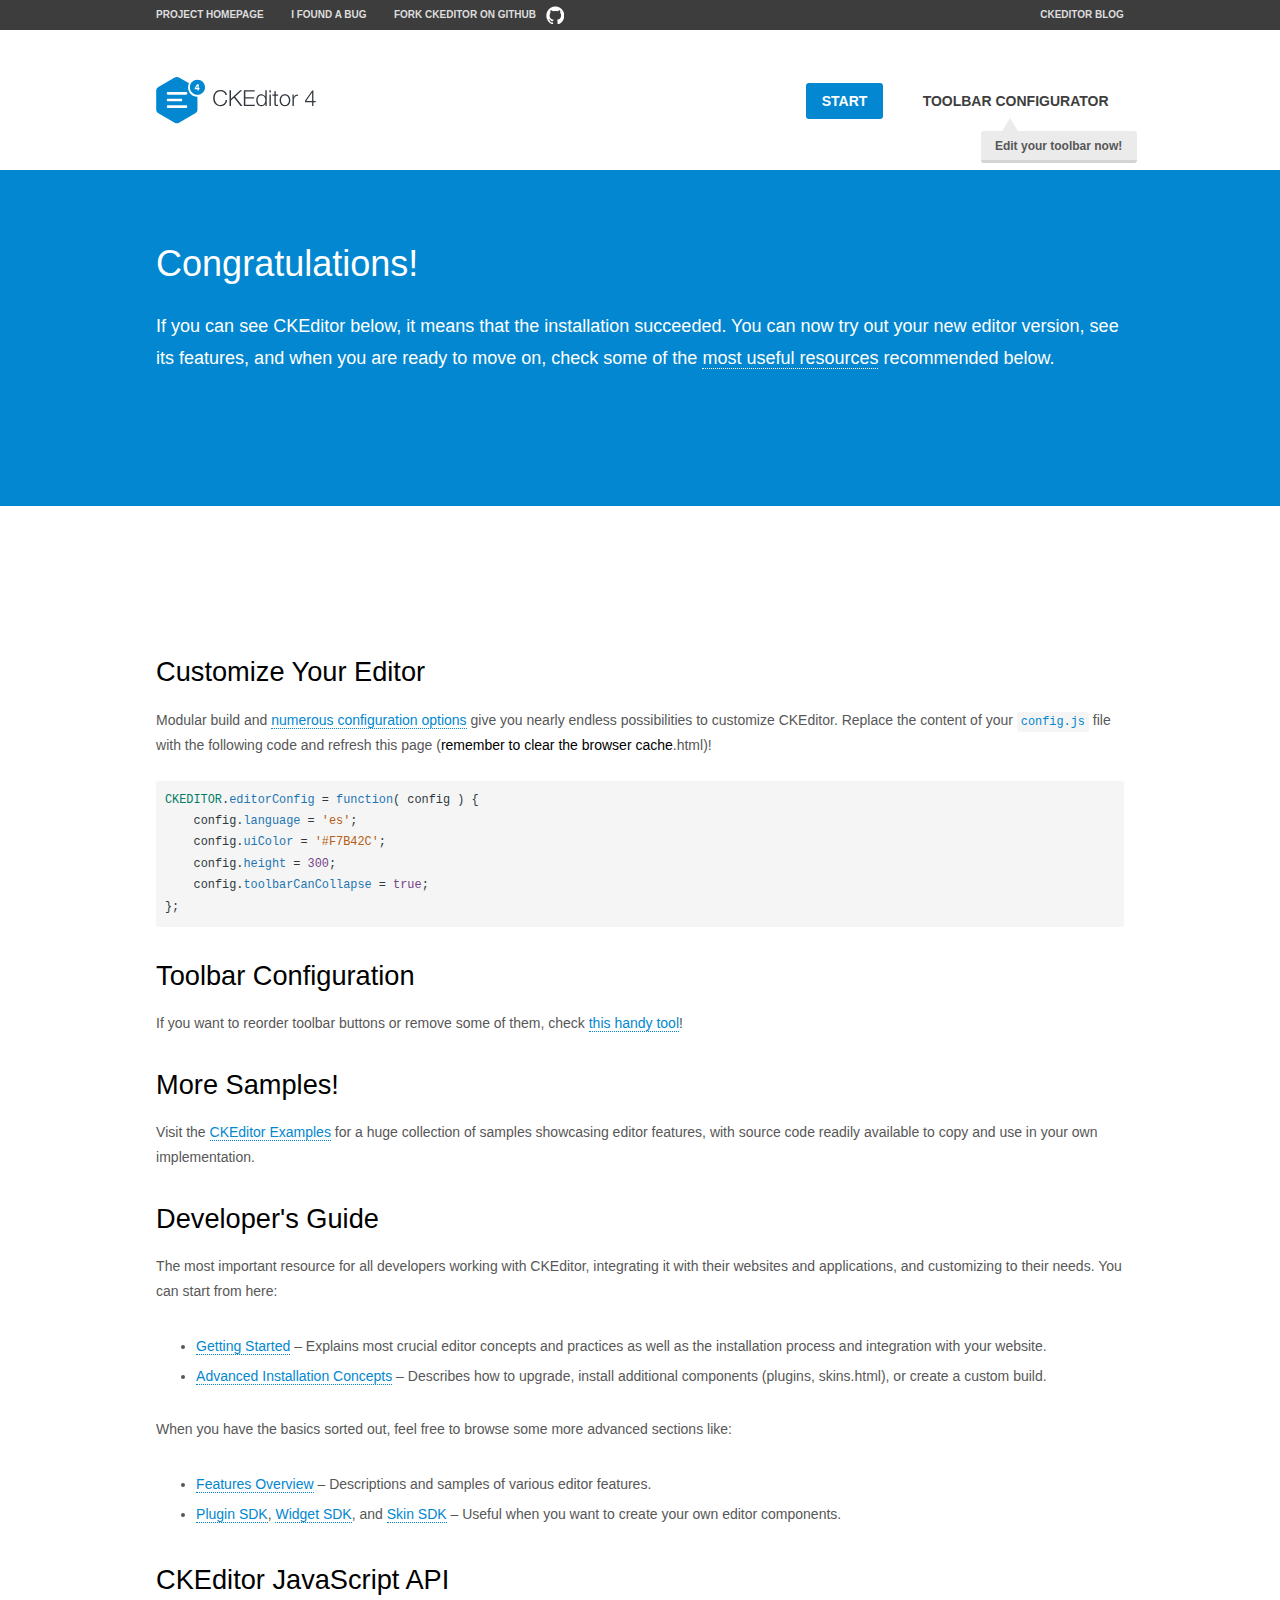
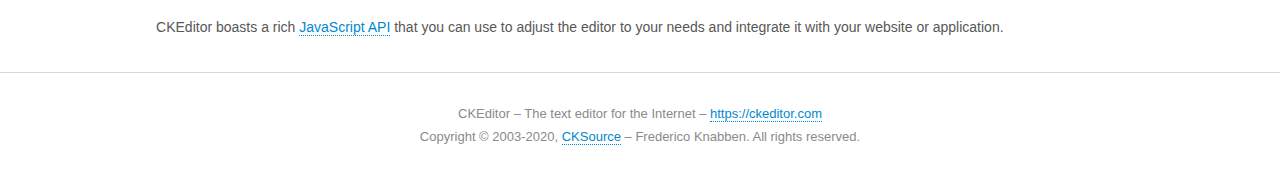
<file: ckeditor/samples/index.html>
<!DOCTYPE html>
<!--
Copyright (c) 2003-2020, CKSource - Frederico Knabben. All rights reserved.
For licensing, see LICENSE.md or https://ckeditor.com/legal/ckeditor-oss-license
-->
<html lang="en">
<head>
	<meta charset="utf-8">
	<title>CKEditor Sample</title>
	<script src="../ckeditor.js"></script>
	<script src="js/sample.js"></script>
	<link rel="stylesheet" href="css/samples.css">
	<link rel="stylesheet" href="toolbarconfigurator/lib/codemirror/neo.css">
	<meta name="viewport" content="width=device-width,initial-scale=1">
	<meta name="description" content="Try the latest sample of CKEditor 4 and learn more about customizing your WYSIWYG editor with endless possibilities.">
</head>
<body id="main">

<nav class="navigation-a">
	<div class="grid-container">
		<ul class="navigation-a-left grid-width-70">
			<li><a href="https://ckeditor.com/ckeditor-4/">Project Homepage</a></li>
			<li><a href="https://github.com/ckeditor/ckeditor4/issues">I found a bug</a></li>
			<li><a href="https://github.com/ckeditor/ckeditor4" class="icon-pos-right icon-navigation-a-github">Fork CKEditor on GitHub</a></li>
		</ul>
		<ul class="navigation-a-right grid-width-30">
			<li><a href="https://ckeditor.com/blog/">CKEditor Blog</a></li>
		</ul>
	</div>
</nav>

<header class="header-a">
	<div class="grid-container">
		<h1 class="header-a-logo grid-width-30">
			<a href="index.html"><img src="img/logo.svg" onerror="this.src='img/logo.png'; this.onerror=null;" alt="CKEditor Sample"></a>
		</h1>

		<nav class="navigation-b grid-width-70">
			<ul>
				<li><a href="index.html" class="button-a button-a-background">Start</a></li>
				<li><a href="toolbarconfigurator/index.html" class="button-a">Toolbar configurator <span class="balloon-a balloon-a-nw">Edit your toolbar now!</span></a></li>
			</ul>
		</nav>
	</div>
</header>

<main>
	<div class="adjoined-top">
		<div class="grid-container">
			<div class="content grid-width-100">
				<h1>Congratulations!</h1>
				<p>
					If you can see CKEditor below, it means that the installation succeeded.
					You can now try out your new editor version, see its features, and when you are ready to move on, check some of the <a href="#sample-customize">most useful resources</a> recommended below.
				</p>
			</div>
		</div>
	</div>
	<div class="adjoined-bottom">
		<div class="grid-container">
			<div class="grid-width-100">
				<div id="editor">
					<h1>Hello world!</h1>
					<p>I'm an instance of <a href="https://ckeditor.com">CKEditor</a>.</p>
				</div>
			</div>
		</div>
	</div>

	<div class="grid-container">
		<div class="content grid-width-100">
			<section id="sample-customize">
				<h2>Customize Your Editor</h2>
				<p>Modular build and <a href="https://ckeditor.com/docs/ckeditor4/latest/guide/dev_configuration.html">numerous configuration options</a> give you nearly endless possibilities to customize CKEditor. Replace the content of your <code><a href="../config.js">config.js</a></code> file with the following code and refresh this page (<strong>remember to clear the browser cache</strong>.html)!</p>
		<pre class="cm-s-neo CodeMirror"><code><span style="padding-right: 0.1px;"><span class="cm-variable">CKEDITOR</span>.<span class="cm-property">editorConfig</span> <span class="cm-operator">=</span> <span class="cm-keyword">function</span>( <span class="cm-def">config</span> ) {</span>
<span style="padding-right: 0.1px;"><span class="cm-tab">	</span><span class="cm-variable-2">config</span>.<span class="cm-property">language</span> <span class="cm-operator">=</span> <span class="cm-string">'es'</span>;</span>
<span style="padding-right: 0.1px;"><span class="cm-tab">	</span><span class="cm-variable-2">config</span>.<span class="cm-property">uiColor</span> <span class="cm-operator">=</span> <span class="cm-string">'#F7B42C'</span>;</span>
<span style="padding-right: 0.1px;"><span class="cm-tab">	</span><span class="cm-variable-2">config</span>.<span class="cm-property">height</span> <span class="cm-operator">=</span> <span class="cm-number">300</span>;</span>
<span style="padding-right: 0.1px;"><span class="cm-tab">	</span><span class="cm-variable-2">config</span>.<span class="cm-property">toolbarCanCollapse</span> <span class="cm-operator">=</span> <span class="cm-atom">true</span>;</span>
<span style="padding-right: 0.1px;">};</span></code></pre>
			</section>

			<section>
				<h2>Toolbar Configuration</h2>
				<p>If you want to reorder toolbar buttons or remove some of them, check <a href="toolbarconfigurator/index.html">this handy tool</a>!</p>
			</section>

			<section>
				<h2>More Samples!</h2>
				<p>Visit the <a href="https://ckeditor.com/docs/ckeditor4/latest/examples/index.html">CKEditor Examples</a> for a huge collection of samples showcasing editor features, with source code readily available to copy and use in your own implementation.</p>
			</section>

			<section>
				<h2>Developer's Guide</h2>
				<p>The most important resource for all developers working with CKEditor, integrating it with their websites and applications, and customizing to their needs. You can start from here:</p>
				<ul>
					<li><a href="https://ckeditor.com/docs/ckeditor4/latest/guide/dev_installation.html">Getting Started</a> &ndash; Explains most crucial editor concepts and practices as well as the installation process and integration with your website.</li>
					<li><a href="https://ckeditor.com/docs/ckeditor4/latest/guide/dev_advanced_installation.html">Advanced Installation Concepts</a> &ndash; Describes how to upgrade, install additional components (plugins, skins.html), or create a custom build.</li>
				</ul>
					<p>When you have the basics sorted out, feel free to browse some more advanced sections like:</p>
				<ul>
					<li><a href="https://ckeditor.com/docs/ckeditor4/latest/features/index.html">Features Overview</a> &ndash; Descriptions and samples of various editor features.</li>
					<li><a href="https://ckeditor.com/docs/ckeditor4/latest/guide/plugin_sdk_intro.html">Plugin SDK</a>, <a href="https://ckeditor.com/docs/ckeditor4/latest/guide/widget_sdk_intro.html">Widget SDK</a>, and <a href="https://ckeditor.com/docs/ckeditor4/latest/guide/skin_sdk_intro.html">Skin SDK</a> &ndash; Useful when you want to create your own editor components.</li>
				</ul>
			</section>

			<section>
				<h2>CKEditor JavaScript API</h2>
				<p>CKEditor boasts a rich <a href="https://ckeditor.com/docs/ckeditor4/latest/api/index.html">JavaScript API</a> that you can use to adjust the editor to your needs and integrate it with your website or application.</p>
			</section>
		</div>
	</div>
</main>

<footer class="footer-a grid-container">
	<div class="grid-container">
		<p class="grid-width-100">
			CKEditor &ndash; The text editor for the Internet &ndash; <a class="samples" href="https://ckeditor.com/">https://ckeditor.com</a>
		</p>
		<p class="grid-width-100" id="copy">
			Copyright &copy; 2003-2020, <a class="samples" href="https://cksource.com/">CKSource</a> &ndash; Frederico Knabben. All rights reserved.
		</p>
	</div>
</footer>
<script>
	initSample();
</script>

</body>
</html>
</file>
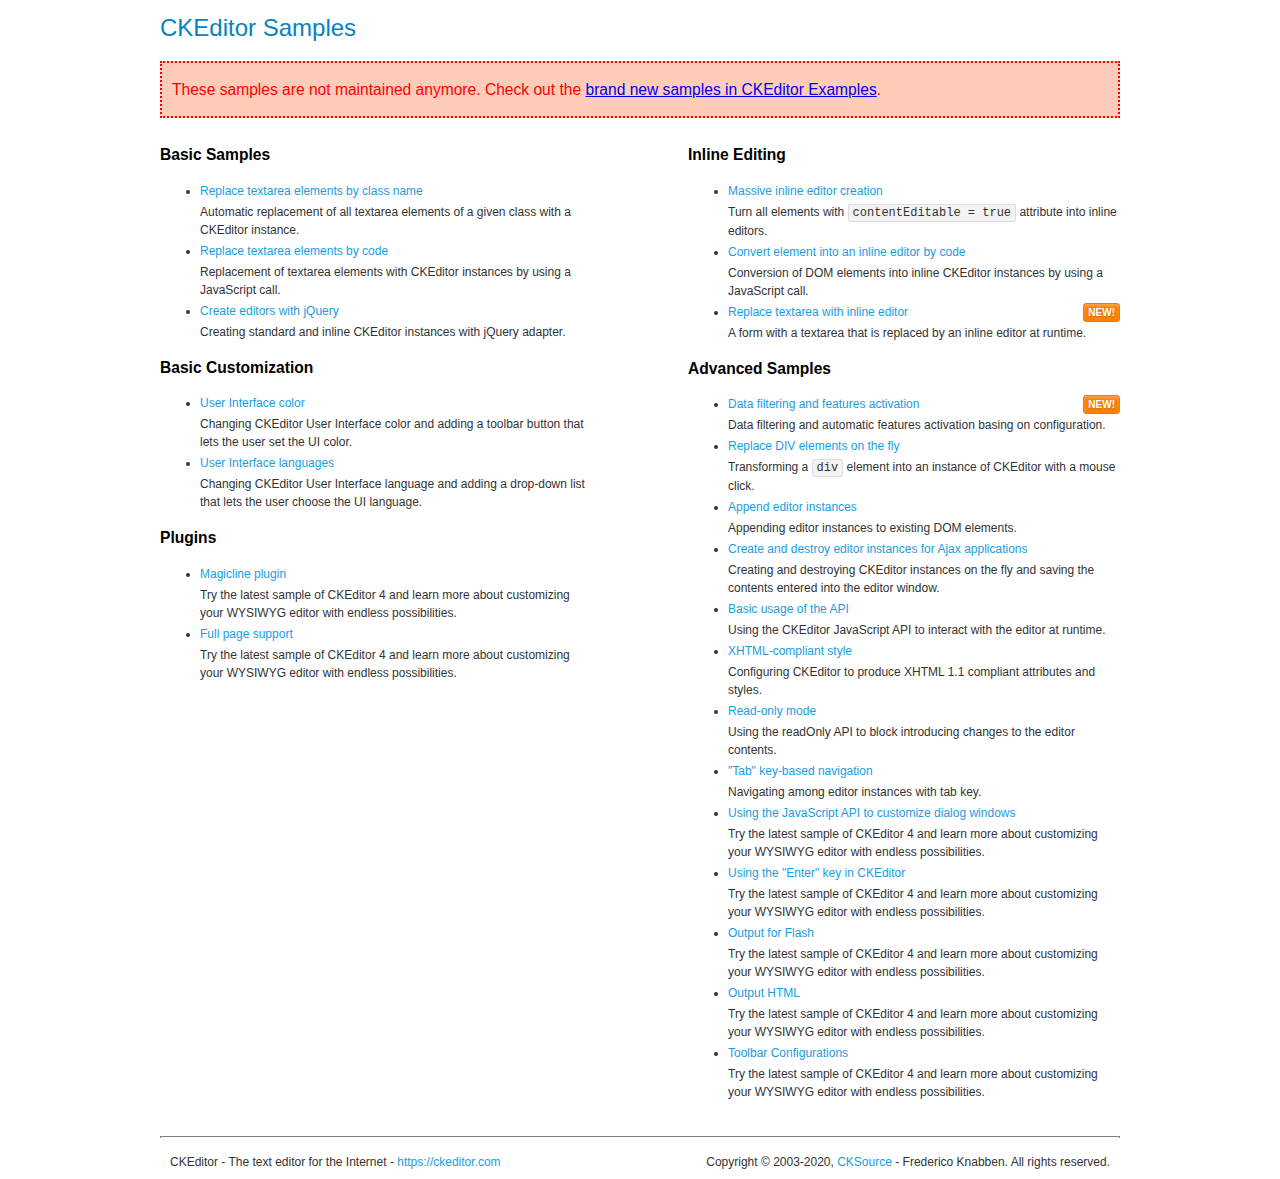
<file: ckeditor/samples/old/index.html>
<!DOCTYPE html>
<!--
Copyright (c) 2003-2020, CKSource - Frederico Knabben. All rights reserved.
For licensing, see LICENSE.md or https://ckeditor.com/legal/ckeditor-oss-license
-->
<html lang="en">
<head>
	<meta charset="utf-8">
	<title>CKEditor Samples</title>
	<link rel="stylesheet" href="sample.css">
	<meta name="description" content="Try the latest sample of CKEditor 4 and learn more about customizing your WYSIWYG editor with endless possibilities.">
</head>
<body>
	<h1 class="samples">
		CKEditor Samples
	</h1>
	<div class="warning deprecated">
		These samples are not maintained anymore. Check out the <a href="https://ckeditor.com/docs/ckeditor4/latest/examples/index.html">brand new samples in CKEditor Examples</a>.
	</div>
	<div class="twoColumns">
		<div class="twoColumnsLeft">
			<h2 class="samples">
				Basic Samples
			</h2>
			<dl class="samples">
				<dt><a class="samples" href="replacebyclass.html">Replace textarea elements by class name</a></dt>
				<dd>Automatic replacement of all textarea elements of a given class with a CKEditor instance.</dd>

				<dt><a class="samples" href="replacebycode.html">Replace textarea elements by code</a></dt>
				<dd>Replacement of textarea elements with CKEditor instances by using a JavaScript call.</dd>

				<dt><a class="samples" href="jquery.html">Create editors with jQuery</a></dt>
				<dd>Creating standard and inline CKEditor instances with jQuery adapter.</dd>
			</dl>

			<h2 class="samples">
				Basic Customization
			</h2>
			<dl class="samples">
				<dt><a class="samples" href="uicolor.html">User Interface color</a></dt>
				<dd>Changing CKEditor User Interface color and adding a toolbar button that lets the user set the UI color.</dd>

				<dt><a class="samples" href="uilanguages.html">User Interface languages</a></dt>
				<dd>Changing CKEditor User Interface language and adding a drop-down list that lets the user choose the UI language.</dd>
			</dl>


			<h2 class="samples">Plugins</h2>
<dl class="samples">
<dt><a class="samples" href="magicline/magicline.html">Magicline plugin</a></dt>
<dd>Try the latest sample of CKEditor 4 and learn more about customizing your WYSIWYG editor with endless possibilities.</dd>

<dt><a class="samples" href="wysiwygarea/fullpage.html">Full page support</a></dt>
<dd>Try the latest sample of CKEditor 4 and learn more about customizing your WYSIWYG editor with endless possibilities.</dd>
</dl>
		</div>
		<div class="twoColumnsRight">
			<h2 class="samples">
				Inline Editing
			</h2>
			<dl class="samples">
				<dt><a class="samples" href="inlineall.html">Massive inline editor creation</a></dt>
				<dd>Turn all elements with <code>contentEditable = true</code> attribute into inline editors.</dd>

				<dt><a class="samples" href="inlinebycode.html">Convert element into an inline editor by code</a></dt>
				<dd>Conversion of DOM elements into inline CKEditor instances by using a JavaScript call.</dd>

				<dt><a class="samples" href="inlinetextarea.html">Replace textarea with inline editor</a> <span class="new">New!</span></dt>
				<dd>A form with a textarea that is replaced by an inline editor at runtime.</dd>

				
			</dl>

			<h2 class="samples">
				Advanced Samples
			</h2>
			<dl class="samples">
				<dt><a class="samples" href="datafiltering.html">Data filtering and features activation</a> <span class="new">New!</span></dt>
				<dd>Data filtering and automatic features activation basing on configuration.</dd>

				<dt><a class="samples" href="divreplace.html">Replace DIV elements on the fly</a></dt>
				<dd>Transforming a <code>div</code> element into an instance of CKEditor with a mouse click.</dd>

				<dt><a class="samples" href="appendto.html">Append editor instances</a></dt>
				<dd>Appending editor instances to existing DOM elements.</dd>

				<dt><a class="samples" href="ajax.html">Create and destroy editor instances for Ajax applications</a></dt>
				<dd>Creating and destroying CKEditor instances on the fly and saving the contents entered into the editor window.</dd>

				<dt><a class="samples" href="api.html">Basic usage of the API</a></dt>
				<dd>Using the CKEditor JavaScript API to interact with the editor at runtime.</dd>

				<dt><a class="samples" href="xhtmlstyle.html">XHTML-compliant style</a></dt>
				<dd>Configuring CKEditor to produce XHTML 1.1 compliant attributes and styles.</dd>

				<dt><a class="samples" href="readonly.html">Read-only mode</a></dt>
				<dd>Using the readOnly API to block introducing changes to the editor contents.</dd>

				<dt><a class="samples" href="tabindex.html">"Tab" key-based navigation</a></dt>
				<dd>Navigating among editor instances with tab key.</dd>


				
<dt><a class="samples" href="dialog/dialog.html">Using the JavaScript API to customize dialog windows</a></dt>
<dd>Try the latest sample of CKEditor 4 and learn more about customizing your WYSIWYG editor with endless possibilities.</dd>

<dt><a class="samples" href="enterkey/enterkey.html">Using the &quot;Enter&quot; key in CKEditor</a></dt>
<dd>Try the latest sample of CKEditor 4 and learn more about customizing your WYSIWYG editor with endless possibilities.</dd>

<dt><a class="samples" href="htmlwriter/outputforflash.html">Output for Flash</a></dt>
<dd>Try the latest sample of CKEditor 4 and learn more about customizing your WYSIWYG editor with endless possibilities.</dd>

<dt><a class="samples" href="htmlwriter/outputhtml.html">Output HTML</a></dt>
<dd>Try the latest sample of CKEditor 4 and learn more about customizing your WYSIWYG editor with endless possibilities.</dd>

<dt><a class="samples" href="toolbar/toolbar.html">Toolbar Configurations</a></dt>
<dd>Try the latest sample of CKEditor 4 and learn more about customizing your WYSIWYG editor with endless possibilities.</dd>

			</dl>
		</div>
	</div>
	<div id="footer">
		<hr>
		<p>
			CKEditor - The text editor for the Internet - <a class="samples" href="https://ckeditor.com/">https://ckeditor.com</a>
		</p>
		<p id="copy">
			Copyright &copy; 2003-2020, <a class="samples" href="https://cksource.com/">CKSource</a> - Frederico Knabben. All rights reserved.
		</p>
	</div>
</body>
</html>
</file>
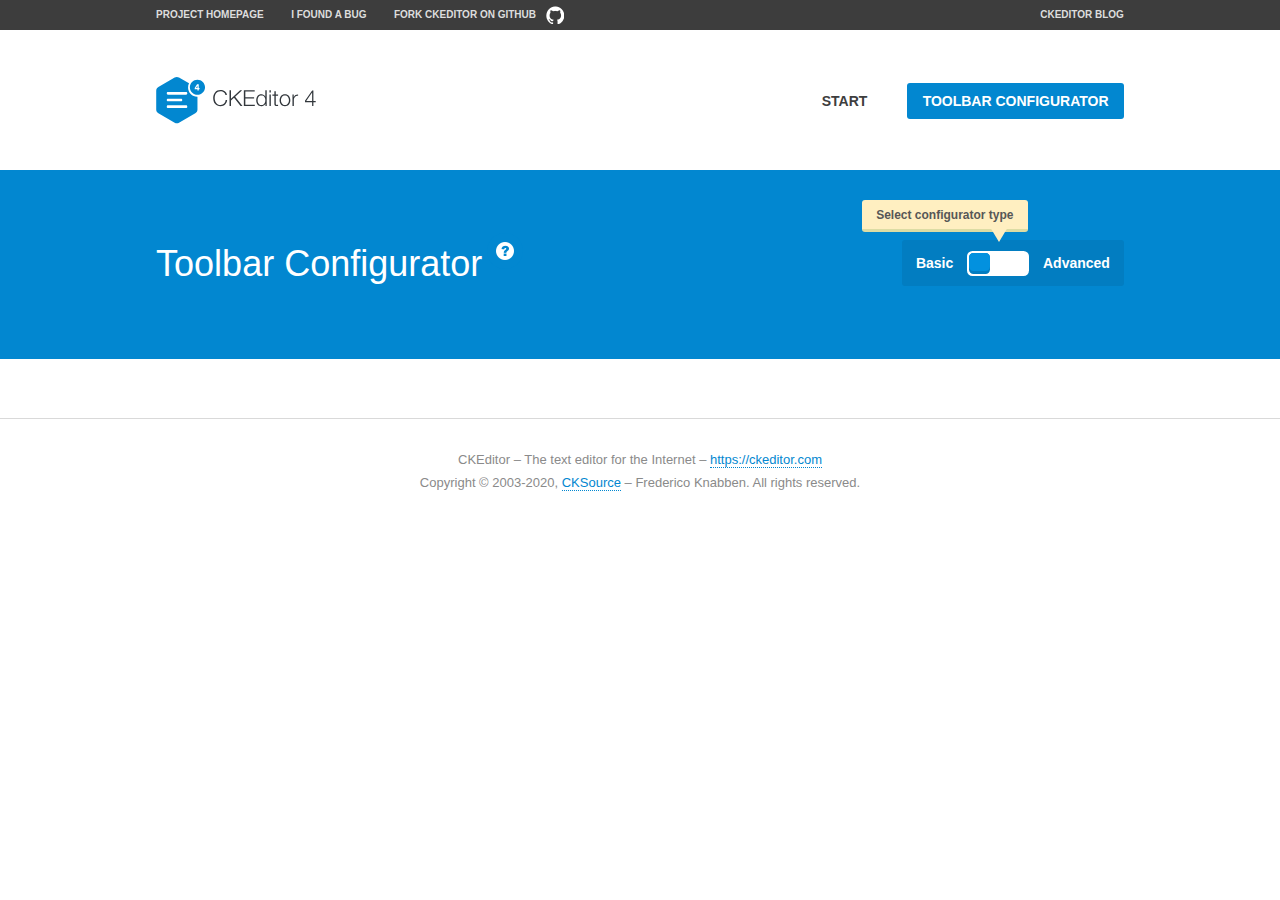
<file: ckeditor/samples/toolbarconfigurator/index.html>
<!DOCTYPE html>
<!--
Copyright (c) 2003-2020, CKSource - Frederico Knabben. All rights reserved.
For licensing, see LICENSE.md or https://ckeditor.com/legal/ckeditor-oss-license
-->
<!--[if IE 8]><html class="ie8"><![endif]-->
<!--[if gt IE 8]><html><![endif]-->
<!--[if !IE]><!--><html lang="en"><!--<![endif]-->
<head>
	<meta charset="utf-8">
	<title>Toolbar Configurator</title>
	<script src="../../ckeditor.js"></script>
	<script>
		if ( CKEDITOR.env.ie && CKEDITOR.env.version < 9 )
			CKEDITOR.tools.enableHtml5Elements( document );
	</script>
	<link rel="stylesheet" href="lib/codemirror/codemirror.css">
	<link rel="stylesheet" href="lib/codemirror/show-hint.css">
	<link rel="stylesheet" href="lib/codemirror/neo.css">
	<link rel="stylesheet" href="css/fontello.css">
	<link rel="stylesheet" href="../css/samples.css">
	<meta name="description" content="Try the latest sample of CKEditor 4 and learn more about customizing your WYSIWYG editor with endless possibilities.">
</head>
<body id="toolbar">

<nav class="navigation-a">
	<div class="grid-container">
		<ul class="navigation-a-left grid-width-70">
			<li><a href="https://ckeditor.com/ckeditor-4/">Project Homepage</a></li>
			<li><a href="https://github.com/ckeditor/ckeditor4/issues">I found a bug</a></li>
			<li><a href="https://github.com/ckeditor/ckeditor4" class="icon-pos-right icon-navigation-a-github">Fork CKEditor on GitHub</a></li>
		</ul>
		<ul class="navigation-a-right grid-width-30">
			<li><a href="https://ckeditor.com/blog/">CKEditor Blog</a></li>
		</ul>
	</div>
</nav>

<header class="header-a">
	<div class="grid-container">
		<h1 class="header-a-logo grid-width-30">
			<a href="../index.html"><img src="../img/logo.svg" onerror="this.src='../img/logo.png'; this.onerror=null;" alt="CKEditor Logo"></a>
		</h1>
		<nav class="navigation-b grid-width-70">
			<ul>
				<li><a href="../index.html"  class="button-a">Start</a></li>
				<li><a href="index.html"  class="button-a button-a-background">Toolbar configurator</a></li>
			</ul>
		</nav>
	</div>
</header>

<main>
	<div class="adjoined-top">
		<div class="grid-container">
			<div class="content grid-width-100">
				<div class="grid-container-nested">
					<h1 class="grid-width-60">
						Toolbar Configurator
						<a href="#help-content" type="button" title="Configurator help" id="help" class="button-a button-a-background button-a-no-text icon-pos-left icon-question-mark">Help</a>
					</h1>

					<div class="grid-width-40 grid-switch-magic">
						<div class="switch">
							<span class="balloon-a balloon-a-se">Select configurator type</span>
							<input type="radio" name="radio" data-num="1" id="radio-basic" />
							<input type="radio" name="radio" data-num="2" id="radio-advanced" />
							<label data-for="1" for="radio-basic">Basic</label>
							<span class="switch-inner">
								<span class="handler"></span>
							</span>
							<label data-for="2" for="radio-advanced">Advanced</label>
						</div>
					</div>
				</div>
			</div>
		</div>
	</div>
	<div class="adjoined-bottom">
		<div class="grid-container">
			<div class="grid-width-100">
				<div class="editors-container">
					<div id="editor-basic"></div>
					<div id="editor-advanced"></div>
				</div>
			</div>
		</div>
	</div>

	<div class="grid-container configurator">
		<div class="content grid-width-100">
			<div class="configurator">
				<div>
					<div id="toolbarModifierWrapper"></div>
				</div>
			</div>
		</div>
	</div>

	<div id="help-content">
		<div class="grid-container">
			<div class="grid-width-100">
				<h2>What Am I Doing Here?</h2>

				<div class="grid-container grid-container-nested">
					<div class="basic">
						<div class="grid-width-50">
							<p>Arrange <a href="https://ckeditor.com/docs/ckeditor4/latest/api/CKEDITOR_config.html#cfg-toolbarGroups">toolbar groups</a>, toggle <a href="https://ckeditor.com/docs/ckeditor4/latest/api/CKEDITOR_config.html#cfg-removeButtons">button visibility</a> according to your needs and get your toolbar configuration.</p>
							<p>You can replace the content of the <a href="../../config.js"><code>config.js</code></a> file with the generated configuration. If you already set some configuration options you will need to merge both configurations.</p>
						</div>
						<div class="grid-width-50">
							<p>Read more about different ways of <a href="https://ckeditor.com/docs/ckeditor4/latest/guide/dev_configuration.html">setting configuration</a> and do not forget about <strong>clearing browser cache</strong>.</p>
							<p>Arranging toolbar groups is the recommended way of configuring the toolbar, but if you need more freedom you can use the <a href="#advanced">advanced configurator</a>.</p>
						</div>
					</div>
					<div class="advanced" style="display: none;">
						<div class="grid-width-50">
							<p>With this code editor you can edit your <a href="https://ckeditor.com/docs/ckeditor4/latest/api/CKEDITOR_config.html#cfg-toolbar">toolbar configuration</a> live.</p>
							<p>You can replace the content of the <a href="../../config.js"><code>config.js</code></a> file with the generated configuration. If you already set some configuration options you will need to merge both configurations.</p>
						</div>
						<div class="grid-width-50">
							<p>Read more about different ways of <a href="https://ckeditor.com/docs/ckeditor4/latest/guide/dev_configuration.html">setting configuration</a> and do not forget about <strong>clearing browser cache</strong>.</p>
						</div>
					</div>
				</div>

				<p class="grid-container grid-container-nested">
					<button type="button" class="help-content-close grid-width-100 button-a button-a-background">Got it. Let's play!</button>
				</p>
			</div>
		</div>
	</div>
</main>

<footer class="footer-a grid-container">
	<p class="grid-width-100">
		CKEditor &ndash; The text editor for the Internet &ndash; <a class="samples" href="https://ckeditor.com/">https://ckeditor.com</a>
	</p>
	<p class="grid-width-100" id="copy">
		Copyright &copy; 2003-2020, <a class="samples" href="https://cksource.com/">CKSource</a> &ndash; Frederico Knabben. All rights reserved.
	</p>
</footer>

<script src="lib/codemirror/codemirror.js"></script>
<script src="lib/codemirror/javascript.js"></script>
<script src="lib/codemirror/show-hint.js"></script>

<script src="js/fulltoolbareditor.js"></script>
<script src="js/abstracttoolbarmodifier.js"></script>
<script src="js/toolbarmodifier.js"></script>
<script src="js/toolbartextmodifier.js"></script>
<script src="../js/sf.js"></script>

<script>
	( function() {
		'use strict';

		var mode = ( window.location.hash.substr( 1 ) === 'advanced' ) ? 'advanced' : 'basic',
			configuratorSection = CKEDITOR.document.findOne( 'main > .grid-container.configurator' ),
			basicInstruction = CKEDITOR.document.findOne( '#help-content .basic' ),
			advancedInstruction = CKEDITOR.document.findOne( '#help-content .advanced' ),

			// Configurator mode switcher.
			modeSwitchBasic = CKEDITOR.document.getById( 'radio-basic' ),
			modeSwitchAdvanced = CKEDITOR.document.getById( 'radio-advanced' );

		// Initial setup
		function updateSwitcher() {
			if ( mode === 'advanced' ) {
				modeSwitchAdvanced.$.checked = true;
			} else {
				modeSwitchBasic.$.checked = true;
			}
		}

		updateSwitcher();

		CKEDITOR.document.getWindow().on( 'hashchange', function( e ) {
			var hash = window.location.hash.substr( 1 );
			if ( !( hash === 'advanced' || hash === 'basic' ) ) {
				return;
			}
			mode = hash;
			onToolbarsDone( mode );
		} );

		CKEDITOR.document.getWindow().on( 'resize', function() {
			updateToolbar( ( mode === 'basic' ? toolbarModifier : toolbarTextModifier )[ 'editorInstance' ] );
		} );

		function onRefresh( modifier ) {
			modifier = modifier || this;

			if ( mode === 'basic' && modifier instanceof ToolbarConfigurator.ToolbarTextModifier ) {
				return;
			}

			// CodeMirror container becomes visible, so we need to refresh and to avoid rendering problems.
			if ( mode === 'advanced' && modifier instanceof ToolbarConfigurator.ToolbarTextModifier ) {
				modifier.codeContainer.refresh();
			}

			updateToolbar( modifier.editorInstance );
		}

		function updateToolbar( editor ) {
			var editorContainer = editor.container;

			// Not always editor is loaded.
			if ( !editorContainer ) {
				return;
			}

			var displayStyle = editorContainer.getStyle( 'display' );

			editorContainer.setStyle( 'display', 'block' );

			var newHeight = editorContainer.getSize( 'height' );

			var newMarginTop = parseInt( editorContainer.getComputedStyle( 'margin-top' ), 10 );
			newMarginTop = ( isNaN( newMarginTop ) ? 0 : Number( newMarginTop ) );

			var newMarginBottom = parseInt( editorContainer.getComputedStyle( 'margin-bottom' ), 10 );
			newMarginBottom = ( isNaN( newMarginBottom ) ? 0 : Number( newMarginBottom ) );

			var result = newHeight + newMarginTop + newMarginBottom;

			editorContainer.setStyle( 'display', displayStyle );

			editor.container.getAscendant( 'div' ).setStyle( 'height', result + 'px' );
		}

		var toolbarModifier = new ToolbarConfigurator.ToolbarModifier( 'editor-basic' );

		var done = 0;
		toolbarModifier.init( onToolbarInit );
		toolbarModifier.onRefresh = onRefresh;

		CKEDITOR.document.getById( 'toolbarModifierWrapper' ).append( toolbarModifier.mainContainer );

		var toolbarTextModifier = new ToolbarConfigurator.ToolbarTextModifier( 'editor-advanced' );
		toolbarTextModifier.init( onToolbarInit );
		toolbarTextModifier.onRefresh = onRefresh;

		function onToolbarInit() {
			if ( ++done === 2 ) {
				onToolbarsDone();

				positionSticky.watch( CKEDITOR.document.findOne( '.toolbar' ), function() {
					return mode === 'advanced';
				} );
			}
		}

		function onToolbarsDone() {
			if ( mode === 'basic' ) {
				toggleModeBasic( false );
			} else {
				toggleModeAdvanced( false );
			}

			updateSwitcher();

			setTimeout( function() {
				CKEDITOR.document.findOne( '.editors-container' ).addClass( 'active' );
				CKEDITOR.document.findOne( '#toolbarModifierWrapper' ).addClass( 'active' );
			}, 200 );
		}

		CKEDITOR.document.getById( 'toolbarModifierWrapper' ).append( toolbarTextModifier.mainContainer );

		function toogleModeSwitch( onElement, offElement, onModifier, offModifier ) {
			onElement.addClass( 'fancy-button-active' );
			offElement.removeClass( 'fancy-button-active' );

			onModifier.showUI();
			offModifier.hideUI();
		}

		function toggleModeBasic( callOnRefresh ) {
			callOnRefresh = ( callOnRefresh !== false );
			mode = 'basic';
			window.location.hash = '#basic';
			toogleModeSwitch( modeSwitchBasic, modeSwitchAdvanced, toolbarModifier, toolbarTextModifier );

			configuratorSection.removeClass( 'freed-width' );
			basicInstruction.show();
			advancedInstruction.hide();

			callOnRefresh && onRefresh( toolbarModifier );
		}

		function toggleModeAdvanced( callOnRefresh ) {
			callOnRefresh = ( callOnRefresh !== false );
			mode = 'advanced';
			window.location.hash = '#advanced';
			toogleModeSwitch( modeSwitchAdvanced, modeSwitchBasic, toolbarTextModifier, toolbarModifier );

			configuratorSection.addClass( 'freed-width' );
			advancedInstruction.show();
			basicInstruction.hide();

			callOnRefresh && onRefresh( toolbarTextModifier );
		}

		modeSwitchBasic.on( 'click', toggleModeBasic );
		modeSwitchAdvanced.on( 'click', toggleModeAdvanced );

		//
		// Position:sticky for the toolbar.
		//

		// Will make elements behave like they were styled with position:sticky.
		var positionSticky = {
			// Store object: {
			// 		element: CKEDITOR.dom.element, // Element which will float.
			// 		placeholder: CKEDITOR.dom.element, // Placeholder which is place to prevent page bounce.
			// 		isFixed: boolean // Whether element float now.
			// }
			watched: [],

			active: [],

			staticContainer: null,

			init: function() {
				var element = CKEDITOR.dom.element.createFromHtml(
					'<div class="staticContainer">' +
						'<div class="grid-container" >' +
							'<div class="grid-width-100">' +
								'<div class="inner"></div>' +
							'</div>' +
						'</div>' +
					'</div>' );

				this.staticContainer = element.findOne( '.inner' );

				CKEDITOR.document.getBody().append( element );
			},

			watch: function( element, preventFunc ) {
				this.watched.push( {
					element: element,
					placeholder: new CKEDITOR.dom.element( 'div' ),
					isFixed: false,
					preventFunc: preventFunc
				} );
			},

			checkAll: function() {
				for ( var i = 0; i < this.watched.length; i++ ) {
					this.check( this.watched[ i ] );
				}
			},

			check: function( element ) {
				var isFixed = element.isFixed;
				var shouldBeFixed = this.shouldBeFixed( element );

				// Nothing to be done.
				if ( isFixed === shouldBeFixed ) {
					return;
				}

				var placeholder = element.placeholder;

				if ( isFixed ) {
					// Unfixing.

					element.element.insertBefore( placeholder );
					placeholder.remove();

					element.element.removeStyle( 'margin' );

					this.active.splice( CKEDITOR.tools.indexOf( this.active, element ), 1 );

				} else {
					// Fixing.
					placeholder.setStyle( 'width', element.element.getSize( 'width' ) + 'px' );
					placeholder.setStyle( 'height', element.element.getSize( 'height' ) + 'px' );
					placeholder.setStyle( 'margin-bottom', element.element.getComputedStyle( 'margin-bottom' ) );
					placeholder.setStyle( 'display', element.element.getComputedStyle( 'display' ) );
					placeholder.insertAfter( element.element );

					this.staticContainer.append( element.element );

					this.active.push( element );
				}

				element.isFixed = !element.isFixed;
			},

			shouldBeFixed: function( element ) {
				if ( element.preventFunc && element.preventFunc() ) {
					return false;
				}

				// If element is already fixed we are checking it's placeholder.
				var related = ( element.isFixed ? element.placeholder : element.element ),
					clientRect = related.$.getBoundingClientRect(),
					staticHeight = this.staticContainer.getSize('height' ),
					elemHeight = element.element.getSize( 'height' );

				if ( element.isFixed ) {
					return ( clientRect.top + elemHeight < staticHeight );
				} else {
					return ( clientRect.top < staticHeight );
				}
			}
		};

		positionSticky.init();

		CKEDITOR.document.getWindow().on( 'scroll',
			CKEDITOR.tools.eventsBuffer( 100, positionSticky.checkAll, positionSticky ).input
		);

		// Make the toolbar sticky.
		positionSticky.watch( CKEDITOR.document.findOne( '.editors-container' ) );

		// Help button and help-content.
		( function() {
			var helpButton = CKEDITOR.document.getById( 'help' ),
				helpContent = CKEDITOR.document.getById( 'help-content' );

			// Don't show help button on IE8 because it's unsupported by Pico Modal.
			if ( CKEDITOR.env.ie && CKEDITOR.env.version == 8 ) {
				helpButton.hide();
			} else {
				// Display help modal when the button is clicked.
				helpButton.on( 'click', function( evt ) {
					SF.modal( {
						// Clone modal content from DOM.
						content: helpContent.getHtml(),

						afterCreate: function( modal ) {
							// Enable modal content button to close the modal.
							new CKEDITOR.dom.element( modal.modalElem() ).findOne( '.help-content-close' ).once( 'click', modal.close );
						}
					} ).show();
				} );
			}
		} )();
	} )();
</script>
</body>
</html>
</file>
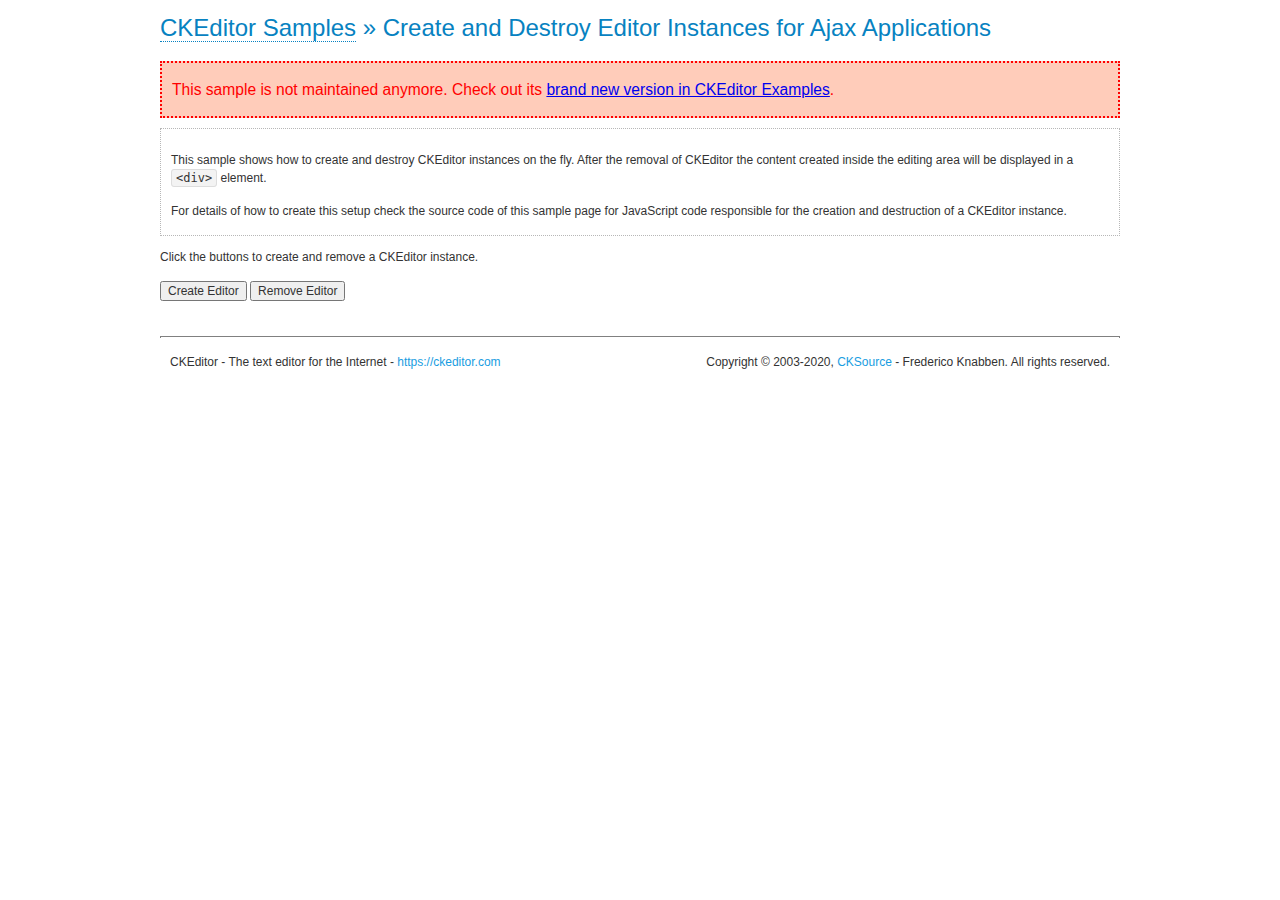
<file: ckeditor/samples/old/ajax.html>
<!DOCTYPE html>
<!--
Copyright (c) 2003-2020, CKSource - Frederico Knabben. All rights reserved.
For licensing, see LICENSE.md or https://ckeditor.com/legal/ckeditor-oss-license
-->
<html lang="en">
<head>
	<meta charset="utf-8">
	<title>Ajax &mdash; CKEditor Sample</title>
	<script src="../../ckeditor.js"></script>
	<link rel="stylesheet" href="sample.css">
	<meta name="description" content="Try the latest sample of CKEditor 4 and learn more about customizing your WYSIWYG editor with endless possibilities.">
	<script>

		var editor, html = '';

		function createEditor() {
			if ( editor )
				return;

			// Create a new editor inside the <div id="editor">, setting its value to html
			var config = {};
			editor = CKEDITOR.appendTo( 'editor', config, html );
		}

		function removeEditor() {
			if ( !editor )
				return;

			// Retrieve the editor contents. In an Ajax application, this data would be
			// sent to the server or used in any other way.
			document.getElementById( 'editorcontents' ).innerHTML = html = editor.getData();
			document.getElementById( 'contents' ).style.display = '';

			// Destroy the editor.
			editor.destroy();
			editor = null;
		}

	</script>
</head>
<body>
	<h1 class="samples">
		<a href="index.html">CKEditor Samples</a> &raquo; Create and Destroy Editor Instances for Ajax Applications
	</h1>
	<div class="warning deprecated">
		This sample is not maintained anymore. Check out its <a href="https://ckeditor.com/docs/ckeditor4/latest/examples/saveajax.html">brand new version in CKEditor Examples</a>.
	</div>
	<div class="description">
		<p>
			This sample shows how to create and destroy CKEditor instances on the fly. After the removal of CKEditor the content created inside the editing
			area will be displayed in a <code>&lt;div&gt;</code> element.
		</p>
		<p>
			For details of how to create this setup check the source code of this sample page
			for JavaScript code responsible for the creation and destruction of a CKEditor instance.
		</p>
	</div>
	<p>Click the buttons to create and remove a CKEditor instance.</p>
	<p>
		<input onclick="createEditor();" type="button" value="Create Editor">
		<input onclick="removeEditor();" type="button" value="Remove Editor">
	</p>
	<!-- This div will hold the editor. -->
	<div id="editor">
	</div>
	<div id="contents" style="display: none">
		<p>
			Edited Contents:
		</p>
		<!-- This div will be used to display the editor contents. -->
		<div id="editorcontents">
		</div>
	</div>
	<div id="footer">
		<hr>
		<p>
			CKEditor - The text editor for the Internet - <a class="samples" href="https://ckeditor.com/">https://ckeditor.com</a>
		</p>
		<p id="copy">
			Copyright &copy; 2003-2020, <a class="samples" href="https://cksource.com/">CKSource</a> - Frederico
			Knabben. All rights reserved.
		</p>
	</div>
</body>
</html>
</file>
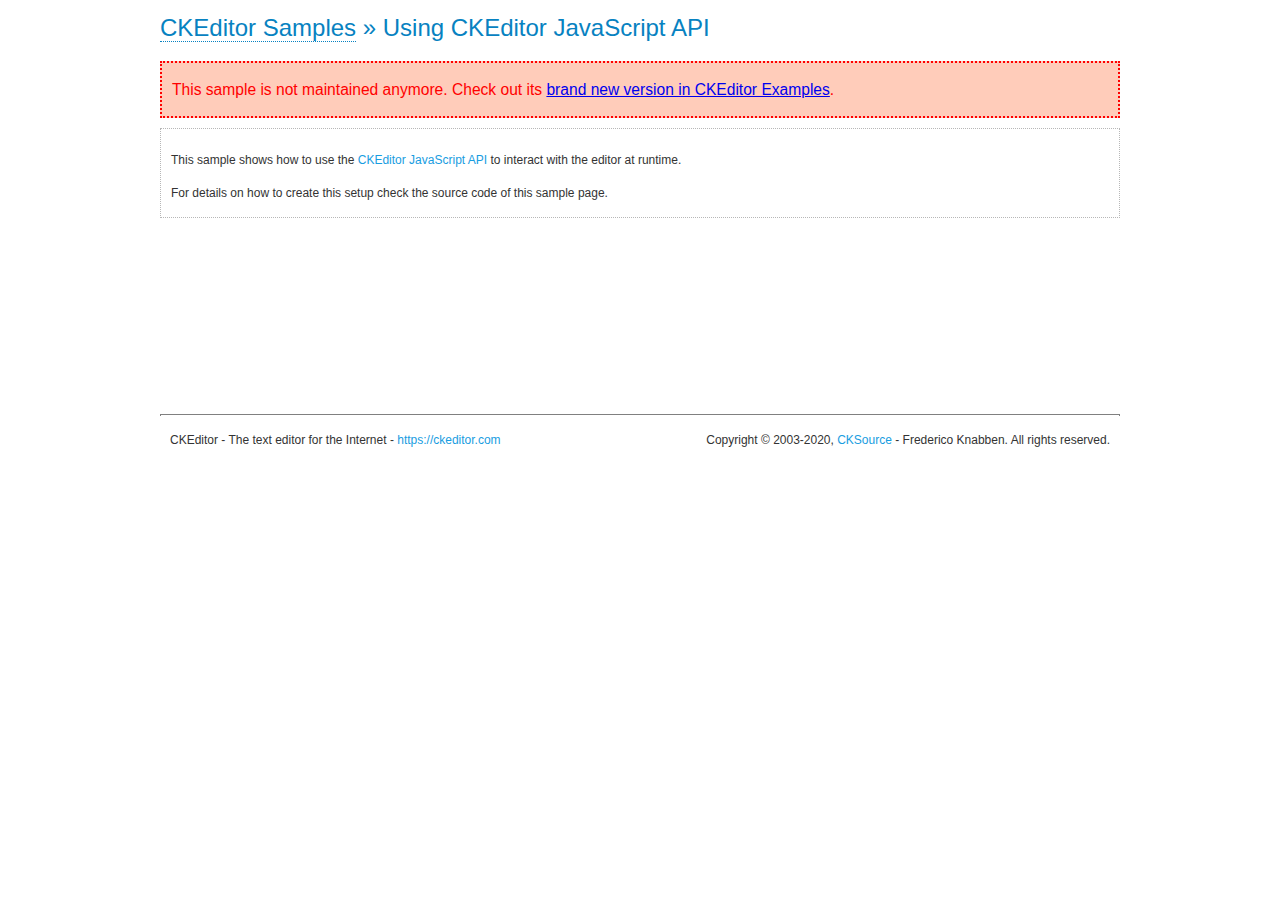
<file: ckeditor/samples/old/api.html>
<!DOCTYPE html>
<!--
Copyright (c) 2003-2020, CKSource - Frederico Knabben. All rights reserved.
For licensing, see LICENSE.md or https://ckeditor.com/legal/ckeditor-oss-license
-->
<html lang="en">
<head>
	<meta charset="utf-8">
	<title>API Usage &mdash; CKEditor Sample</title>
	<script src="../../ckeditor.js"></script>
	<link href="sample.css" rel="stylesheet">
	<meta name="description" content="Try the latest sample of CKEditor 4 and learn more about customizing your WYSIWYG editor with endless possibilities.">
	<script>

// The instanceReady event is fired, when an instance of CKEditor has finished
// its initialization.
CKEDITOR.on( 'instanceReady', function( ev ) {
	// Show the editor name and description in the browser status bar.
	document.getElementById( 'eMessage' ).innerHTML = 'Instance <code>' + ev.editor.name + '<\/code> loaded.';

	// Show this sample buttons.
	document.getElementById( 'eButtons' ).style.display = 'block';
});

function InsertHTML() {
	// Get the editor instance that we want to interact with.
	var editor = CKEDITOR.instances.editor1;
	var value = document.getElementById( 'htmlArea' ).value;

	// Check the active editing mode.
	if ( editor.mode == 'wysiwyg' )
	{
		// Insert HTML code.
		// https://ckeditor.com/docs/ckeditor4/latest/api/CKEDITOR_editor.html#method-insertHtml
		editor.insertHtml( value );
	}
	else
		alert( 'You must be in WYSIWYG mode!' );
}

function InsertText() {
	// Get the editor instance that we want to interact with.
	var editor = CKEDITOR.instances.editor1;
	var value = document.getElementById( 'txtArea' ).value;

	// Check the active editing mode.
	if ( editor.mode == 'wysiwyg' )
	{
		// Insert as plain text.
		// https://ckeditor.com/docs/ckeditor4/latest/api/CKEDITOR_editor.html#method-insertText
		editor.insertText( value );
	}
	else
		alert( 'You must be in WYSIWYG mode!' );
}

function SetContents() {
	// Get the editor instance that we want to interact with.
	var editor = CKEDITOR.instances.editor1;
	var value = document.getElementById( 'htmlArea' ).value;

	// Set editor contents (replace current contents).
	// https://ckeditor.com/docs/ckeditor4/latest/api/CKEDITOR_editor.html#method-setData
	editor.setData( value );
}

function GetContents() {
	// Get the editor instance that you want to interact with.
	var editor = CKEDITOR.instances.editor1;

	// Get editor contents
	// https://ckeditor.com/docs/ckeditor4/latest/api/CKEDITOR_editor.html#method-getData
	alert( editor.getData() );
}

function ExecuteCommand( commandName ) {
	// Get the editor instance that we want to interact with.
	var editor = CKEDITOR.instances.editor1;

	// Check the active editing mode.
	if ( editor.mode == 'wysiwyg' )
	{
		// Execute the command.
		// https://ckeditor.com/docs/ckeditor4/latest/api/CKEDITOR_editor.html#method-execCommand
		editor.execCommand( commandName );
	}
	else
		alert( 'You must be in WYSIWYG mode!' );
}

function CheckDirty() {
	// Get the editor instance that we want to interact with.
	var editor = CKEDITOR.instances.editor1;
	// Checks whether the current editor contents present changes when compared
	// to the contents loaded into the editor at startup
	// https://ckeditor.com/docs/ckeditor4/latest/api/CKEDITOR_editor.html#method-checkDirty
	alert( editor.checkDirty() );
}

function ResetDirty() {
	// Get the editor instance that we want to interact with.
	var editor = CKEDITOR.instances.editor1;
	// Resets the "dirty state" of the editor (see CheckDirty())
	// https://ckeditor.com/docs/ckeditor4/latest/api/CKEDITOR_editor.html#method-resetDirty
	editor.resetDirty();
	alert( 'The "IsDirty" status has been reset' );
}

function Focus() {
	CKEDITOR.instances.editor1.focus();
}

function onFocus() {
	document.getElementById( 'eMessage' ).innerHTML = '<b>' + this.name + ' is focused </b>';
}

function onBlur() {
	document.getElementById( 'eMessage' ).innerHTML = this.name + ' lost focus';
}

	</script>

</head>
<body>
	<h1 class="samples">
		<a href="index.html">CKEditor Samples</a> &raquo; Using CKEditor JavaScript API
	</h1>
	<div class="warning deprecated">
		This sample is not maintained anymore. Check out its <a href="https://ckeditor.com/docs/ckeditor4/latest/examples/api.html">brand new version in CKEditor Examples</a>.
	</div>
	<div class="description">
	<p>
		This sample shows how to use the
		<a class="samples" href="https://ckeditor.com/docs/ckeditor4/latest/api/CKEDITOR_editor.html">CKEditor JavaScript API</a>
		to interact with the editor at runtime.
	</p>
	<p>
		For details on how to create this setup check the source code of this sample page.
	</p>
	</div>

	<!-- This <div> holds alert messages to be display in the sample page. -->
	<div id="alerts">
		<noscript>
			<p>
				<strong>CKEditor requires JavaScript to run</strong>. In a browser with no JavaScript
				support, like yours, you should still see the contents (HTML data) and you should
				be able to edit it normally, without a rich editor interface.
			</p>
		</noscript>
	</div>
	<form action="../../../samples/sample_posteddata.php" method="post">
		<textarea cols="100" id="editor1" name="editor1" rows="10">&lt;p&gt;This is some &lt;strong&gt;sample text&lt;/strong&gt;. You are using &lt;a href="https://ckeditor.com/"&gt;CKEditor&lt;/a&gt;.&lt;/p&gt;</textarea>

		<script>
			// Replace the <textarea id="editor1"> with an CKEditor instance.
			CKEDITOR.replace( 'editor1', {
				on: {
					focus: onFocus,
					blur: onBlur,

					// Check for availability of corresponding plugins.
					pluginsLoaded: function( evt ) {
						var doc = CKEDITOR.document, ed = evt.editor;
						if ( !ed.getCommand( 'bold' ) )
							doc.getById( 'exec-bold' ).hide();
						if ( !ed.getCommand( 'link' ) )
							doc.getById( 'exec-link' ).hide();
					}
				}
			});
		</script>

		<p id="eMessage">
		</p>

		<div id="eButtons" style="display: none">
			<input id="exec-bold" onclick="ExecuteCommand('bold');" type="button" value="Execute &quot;bold&quot; Command">
			<input id="exec-link" onclick="ExecuteCommand('link');" type="button" value="Execute &quot;link&quot; Command">
			<input onclick="Focus();" type="button" value="Focus">
			<br><br>
			<input onclick="InsertHTML();" type="button" value="Insert HTML">
			<input onclick="SetContents();" type="button" value="Set Editor Contents">
			<input onclick="GetContents();" type="button" value="Get Editor Contents (HTML)">
			<br>
			<textarea cols="100" id="htmlArea" rows="3">&lt;h2&gt;Test&lt;/h2&gt;&lt;p&gt;This is some &lt;a href="/Test1.html"&gt;sample&lt;/a&gt; HTML code.&lt;/p&gt;</textarea>
			<br>
			<br>
			<input onclick="InsertText();" type="button" value="Insert Text">
			<br>
			<textarea cols="100" id="txtArea" rows="3">   First line with some leading whitespaces.

Second line of text preceded by two line breaks.</textarea>
			<br>
			<br>
			<input onclick="CheckDirty();" type="button" value="checkDirty()">
			<input onclick="ResetDirty();" type="button" value="resetDirty()">
		</div>
	</form>
	<div id="footer">
		<hr>
		<p>
			CKEditor - The text editor for the Internet - <a class="samples" href="https://ckeditor.com/">https://ckeditor.com</a>
		</p>
		<p id="copy">
			Copyright &copy; 2003-2020, <a class="samples" href="https://cksource.com/">CKSource</a> - Frederico
			Knabben. All rights reserved.
		</p>
	</div>
</body>
</html>
</file>
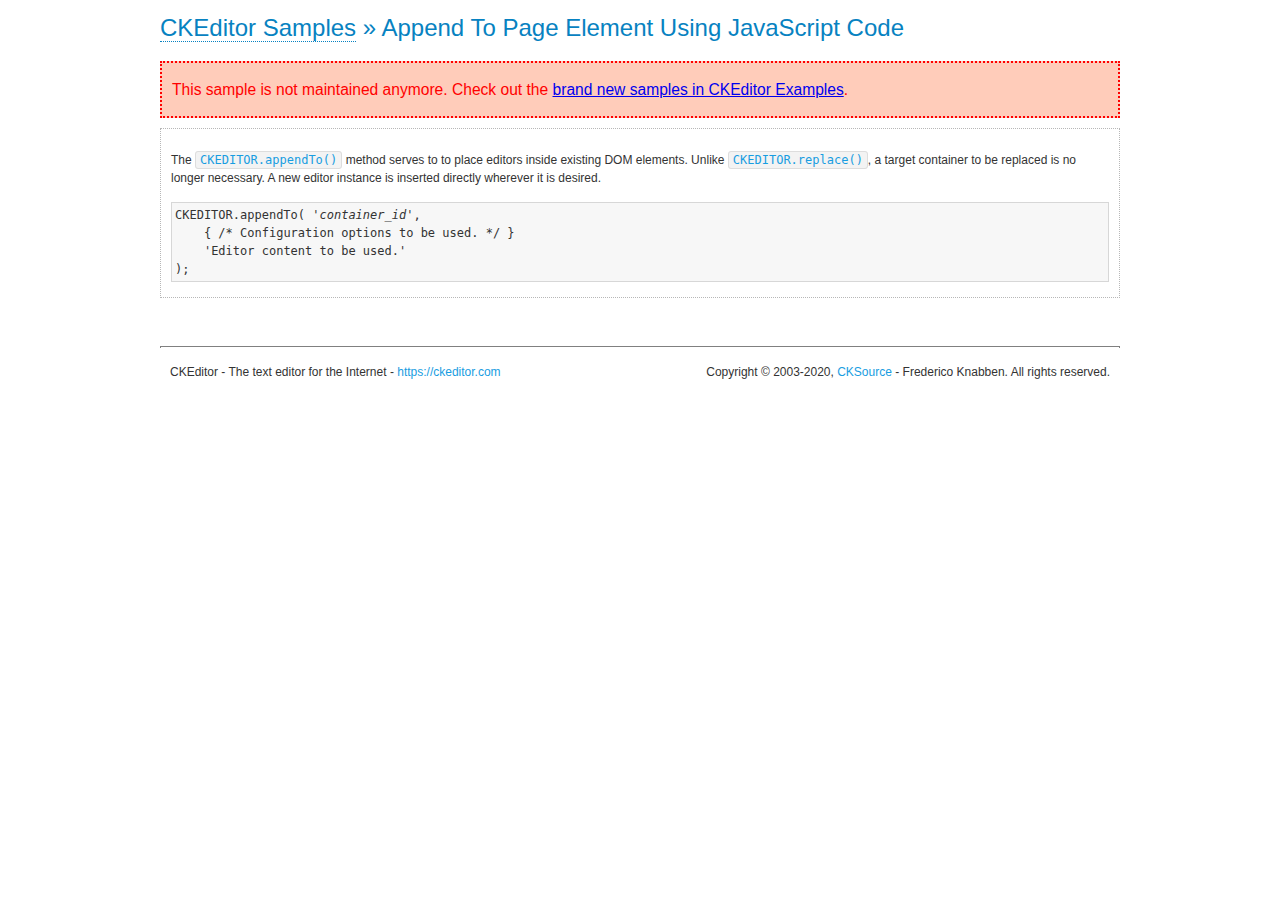
<file: ckeditor/samples/old/appendto.html>
<!DOCTYPE html>
<!--
Copyright (c) 2003-2020, CKSource - Frederico Knabben. All rights reserved.
For licensing, see LICENSE.md or https://ckeditor.com/legal/ckeditor-oss-license
-->
<html lang="en">
<head>
	<meta charset="utf-8">
	<title>Append To Page Element Using JavaScript Code &mdash; CKEditor Sample</title>
	<script src="../../ckeditor.js"></script>
	<link rel="stylesheet" href="sample.css">
	<meta name="description" content="Try the latest sample of CKEditor 4 and learn more about customizing your WYSIWYG editor with endless possibilities.">
</head>
<body>
	<h1 class="samples">
		<a href="index.html">CKEditor Samples</a> &raquo; Append To Page Element Using JavaScript Code
	</h1>
	<div class="warning deprecated">
		This sample is not maintained anymore. Check out the <a href="https://ckeditor.com/docs/ckeditor4/latest/examples/index.html">brand new samples in CKEditor Examples</a>.
	</div>
	<div id="section1">
		<div class="description">
			<p>
				The <code><a class="samples" href="https://ckeditor.com/docs/ckeditor4/latest/api/CKEDITOR.html#method-appendTo">CKEDITOR.appendTo()</a></code> method serves to to place editors inside existing DOM elements. Unlike <code><a class="samples" href="https://ckeditor.com/docs/ckeditor4/latest/api/CKEDITOR.html#method-replace">CKEDITOR.replace()</a></code>,
				a target container to be replaced is no longer necessary. A new editor
				instance is inserted directly wherever it is desired.
			</p>
<pre class="samples">CKEDITOR.appendTo( '<em>container_id</em>',
	{ /* Configuration options to be used. */ }
	'Editor content to be used.'
);</pre>
		</div>
		<script>

			// This call can be placed at any point after the
			// DOM element to append CKEditor to or inside the <head><script>
			// in a window.onload event handler.

			// Append a CKEditor instance using the default configuration and the
			// provided content to the <div> element of ID "section1".
			CKEDITOR.appendTo( 'section1',
				null,
				'<p>This is some <strong>sample text</strong>. You are using <a href="https://ckeditor.com/">CKEditor</a>.</p>'
			);

		</script>
	</div>
	<br>
	<div id="footer">
		<hr>
		<p>
			CKEditor - The text editor for the Internet - <a class="samples" href="https://ckeditor.com/">https://ckeditor.com</a>
		</p>
		<p id="copy">
			Copyright &copy; 2003-2020, <a class="samples" href="https://cksource.com/">CKSource</a> - Frederico
			Knabben. All rights reserved.
		</p>
	</div>
</body>
</html>
</file>
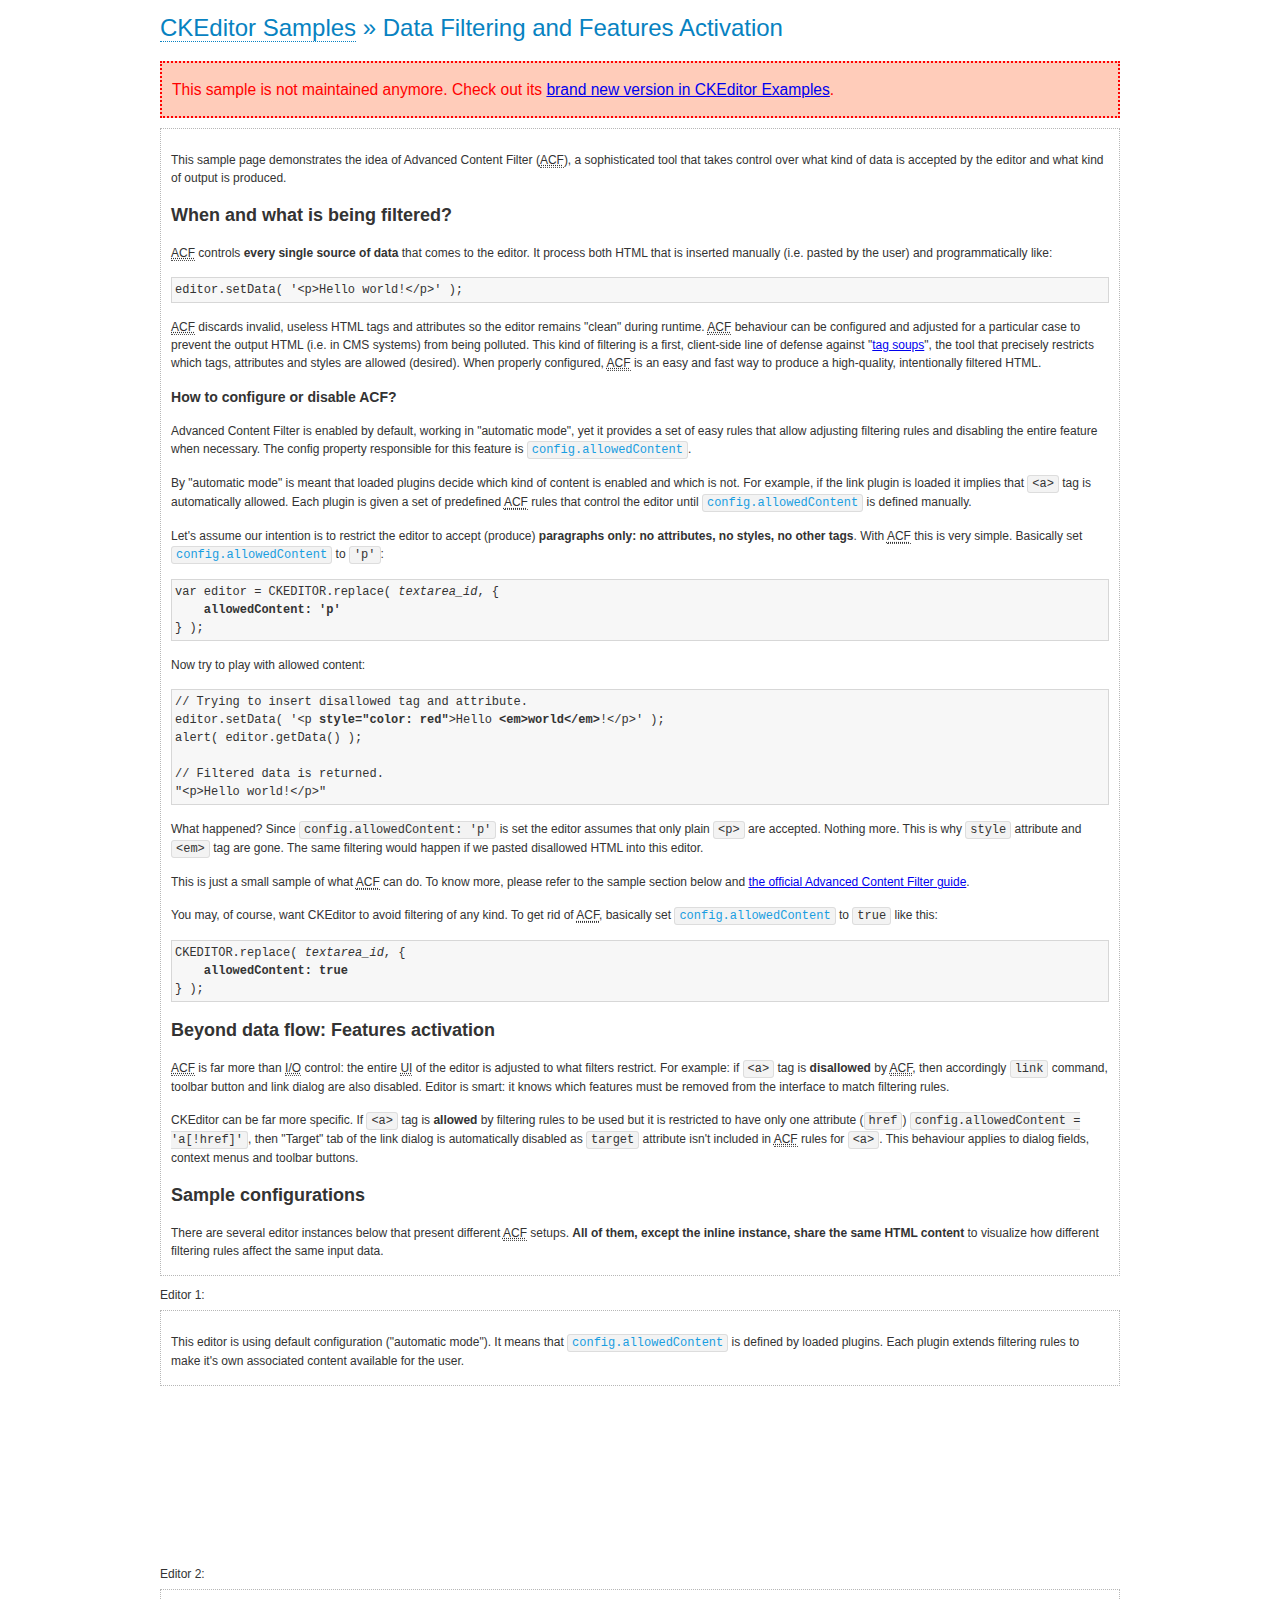
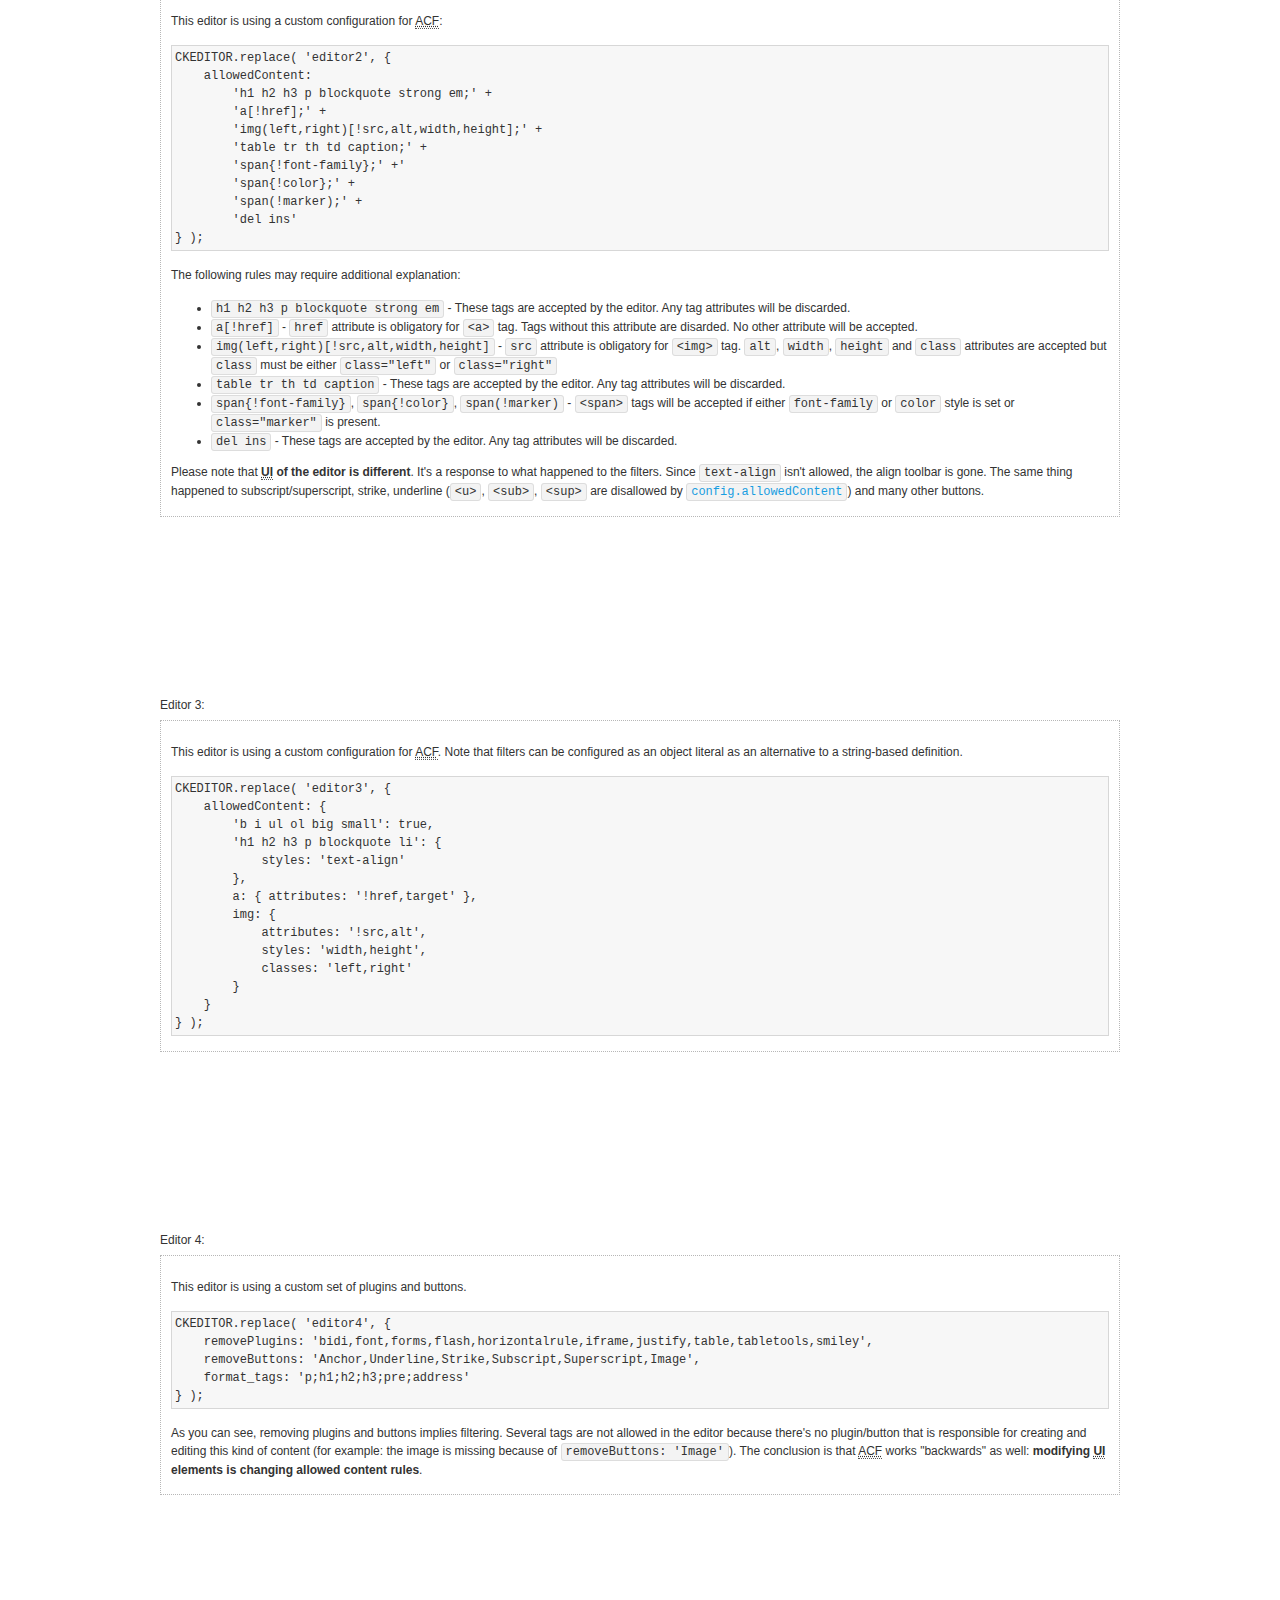
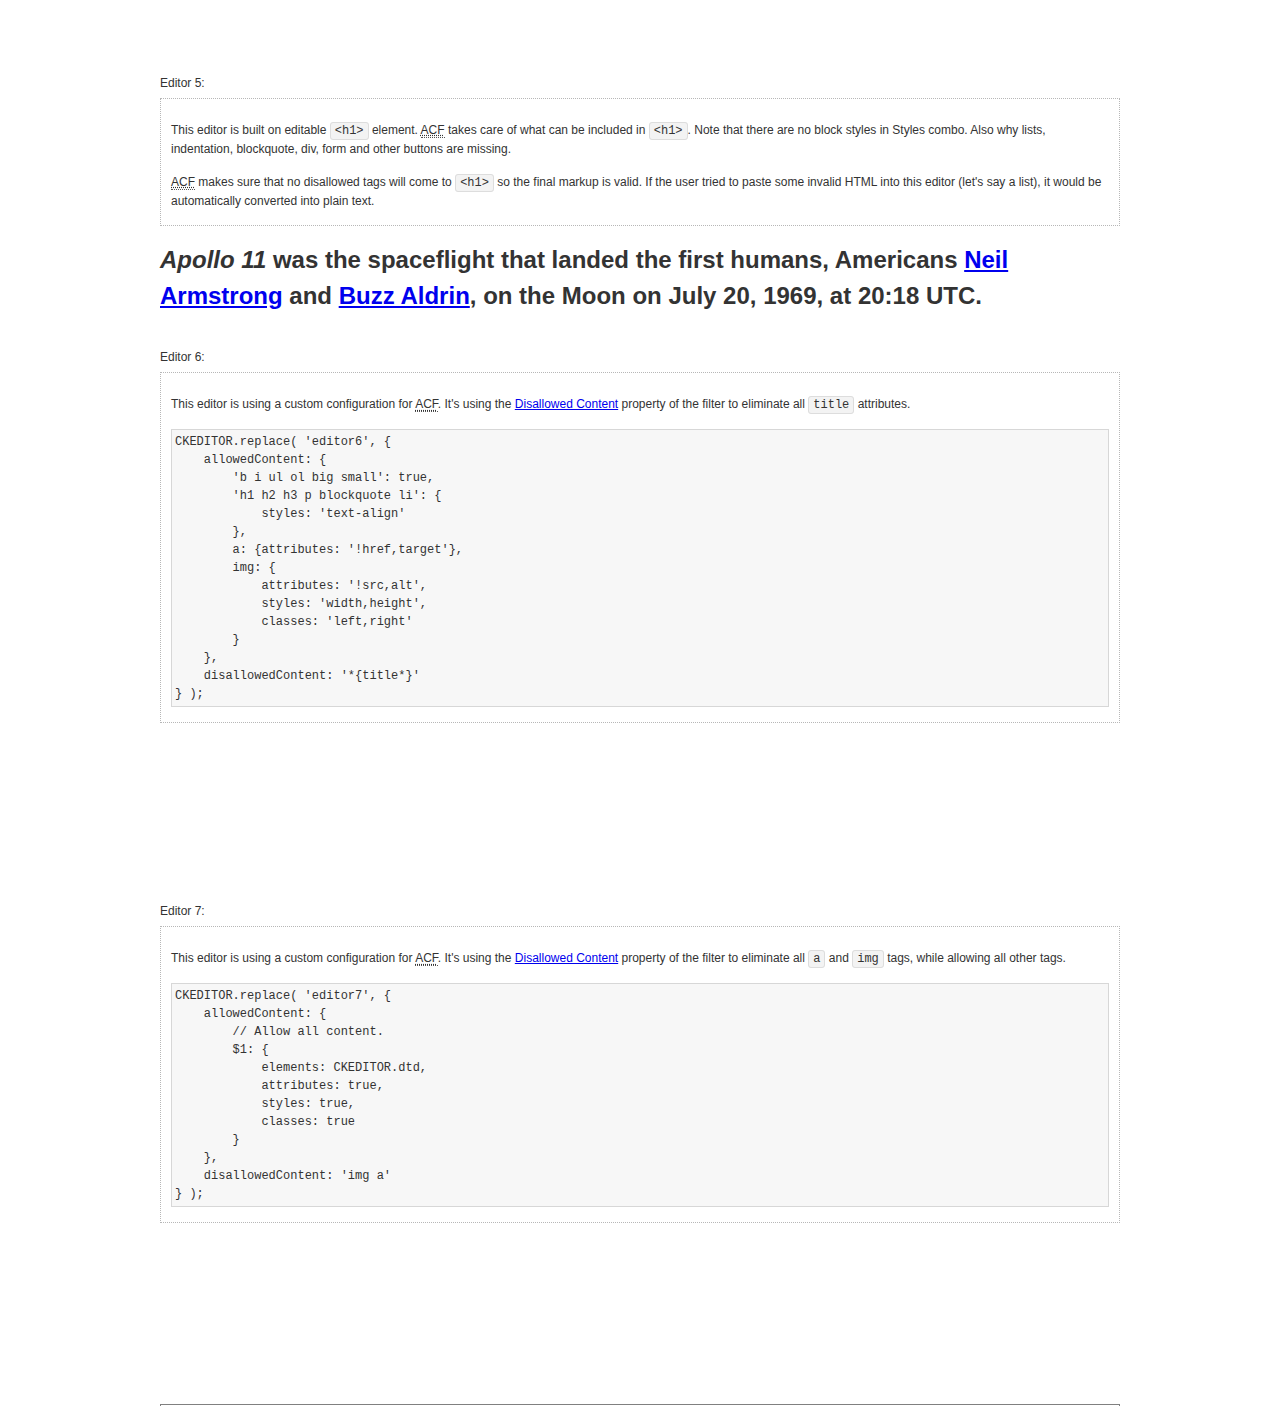
<file: ckeditor/samples/old/datafiltering.html>
<!DOCTYPE html>
<!--
Copyright (c) 2003-2020, CKSource - Frederico Knabben. All rights reserved.
For licensing, see LICENSE.md or https://ckeditor.com/legal/ckeditor-oss-license
-->
<html lang="en">
<head>
	<meta charset="utf-8">
	<title>Data Filtering &mdash; CKEditor Sample</title>
	<script src="../../ckeditor.js"></script>
	<link rel="stylesheet" href="sample.css">
	<meta name="description" content="Try the latest sample of CKEditor 4 and learn more about customizing your WYSIWYG editor with endless possibilities.">
	<script>
		// Remove advanced tabs for all editors.
		CKEDITOR.config.removeDialogTabs = 'image:advanced;link:advanced;flash:advanced;creatediv:advanced;editdiv:advanced';
	</script>
</head>
<body>
	<h1 class="samples">
		<a href="index.html">CKEditor Samples</a> &raquo; Data Filtering and Features Activation
	</h1>
	<div class="warning deprecated">
		This sample is not maintained anymore. Check out its <a href="https://ckeditor.com/docs/ckeditor4/latest/examples/acf.html">brand new version in CKEditor Examples</a>.
	</div>
	<div class="description">
		<p>
			This sample page demonstrates the idea of Advanced Content Filter
			(<abbr title="Advanced Content Filter">ACF</abbr>), a sophisticated
			tool that takes control over what kind of data is accepted by the editor and what
			kind of output is produced.
		</p>
		<h2>When and what is being filtered?</h2>
		<p>
			<abbr title="Advanced Content Filter">ACF</abbr> controls
			<strong>every single source of data</strong> that comes to the editor.
			It process both HTML that is inserted manually (i.e. pasted by the user)
			and programmatically like:
		</p>
<pre class="samples">
editor.setData( '&lt;p&gt;Hello world!&lt;/p&gt;' );
</pre>
		<p>
			<abbr title="Advanced Content Filter">ACF</abbr> discards invalid,
			useless HTML tags and attributes so the editor remains "clean" during
			runtime. <abbr title="Advanced Content Filter">ACF</abbr> behaviour
			can be configured and adjusted for a particular case to prevent the
			output HTML (i.e. in CMS systems) from being polluted.

			This kind of filtering is a first, client-side line of defense
			against "<a href="http://en.wikipedia.org/wiki/Tag_soup">tag soups</a>",
			the tool that precisely restricts which tags, attributes and styles
			are allowed (desired). When properly configured, <abbr title="Advanced Content Filter">ACF</abbr>
			is an easy and fast way to produce a high-quality, intentionally filtered HTML.
		</p>

		<h3>How to configure or disable ACF?</h3>
		<p>
			Advanced Content Filter is enabled by default, working in "automatic mode", yet
			it provides a set of easy rules that allow adjusting filtering rules
			and disabling the entire feature when necessary. The config property
			responsible for this feature is <code><a class="samples"
			href="https://ckeditor.com/docs/ckeditor4/latest/api/CKEDITOR_config.html#cfg-allowedContent">config.allowedContent</a></code>.
		</p>
		<p>
			By "automatic mode" is meant that loaded plugins decide which kind
			of content is enabled and which is not. For example, if the link
			plugin is loaded it implies that <code>&lt;a&gt;</code> tag is
			automatically allowed. Each plugin is given a set
			of predefined <abbr title="Advanced Content Filter">ACF</abbr> rules
			that control the editor until <code><a class="samples"
			href="https://ckeditor.com/docs/ckeditor4/latest/api/CKEDITOR_config.html#cfg-allowedContent">
			config.allowedContent</a></code>
			is defined manually.
		</p>
		<p>
			Let's assume our intention is to restrict the editor to accept (produce) <strong>paragraphs
			only: no attributes, no styles, no other tags</strong>.
			With <abbr title="Advanced Content Filter">ACF</abbr>
			this is very simple. Basically set <code><a class="samples"
			href="https://ckeditor.com/docs/ckeditor4/latest/api/CKEDITOR_config.html#cfg-allowedContent">
			config.allowedContent</a></code> to <code>'p'</code>:
		</p>
<pre class="samples">
var editor = CKEDITOR.replace( <em>textarea_id</em>, {
	<strong>allowedContent: 'p'</strong>
} );
</pre>
		<p>
			Now try to play with allowed content:
		</p>
<pre class="samples">
// Trying to insert disallowed tag and attribute.
editor.setData( '&lt;p <strong>style="color: red"</strong>&gt;Hello <strong>&lt;em&gt;world&lt;/em&gt;</strong>!&lt;/p&gt;' );
alert( editor.getData() );

// Filtered data is returned.
"&lt;p&gt;Hello world!&lt;/p&gt;"
</pre>
		<p>
			What happened? Since <code>config.allowedContent: 'p'</code> is set the editor assumes
			that only plain <code>&lt;p&gt;</code> are accepted. Nothing more. This is why
			<code>style</code> attribute and <code>&lt;em&gt;</code> tag are gone. The same
			filtering would happen if we pasted disallowed HTML into this editor.
		</p>
		<p>
			This is just a small sample of what <abbr title="Advanced Content Filter">ACF</abbr>
			can do. To know more, please refer to the sample section below and
			<a href="https://ckeditor.com/docs/ckeditor4/latest/guide/dev_advanced_content_filter.html">the official Advanced Content Filter guide</a>.
		</p>
		<p>
			You may, of course, want CKEditor to avoid filtering of any kind.
			To get rid of <abbr title="Advanced Content Filter">ACF</abbr>,
			basically set <code><a class="samples"
			href="https://ckeditor.com/docs/ckeditor4/latest/api/CKEDITOR_config.html#cfg-allowedContent">
			config.allowedContent</a></code> to <code>true</code> like this:
		</p>
<pre class="samples">
CKEDITOR.replace( <em>textarea_id</em>, {
	<strong>allowedContent: true</strong>
} );
</pre>

		<h2>Beyond data flow: Features activation</h2>
		<p>
			<abbr title="Advanced Content Filter">ACF</abbr> is far more than
			<abbr title="Input/Output">I/O</abbr> control: the entire
			<abbr title="User Interface">UI</abbr> of the editor is adjusted to what
			filters restrict. For example: if <code>&lt;a&gt;</code> tag is
			<strong>disallowed</strong>
			by <abbr title="Advanced Content Filter">ACF</abbr>,
			then accordingly <code>link</code> command, toolbar button and link dialog
			are also disabled. Editor is smart: it knows which features must be
			removed from the interface to match filtering rules.
		</p>
		<p>
			CKEditor can be far more specific. If <code>&lt;a&gt;</code> tag is
			<strong>allowed</strong> by filtering rules to be used but it is restricted
			to have only one attribute (<code>href</code>)
			<code>config.allowedContent = 'a[!href]'</code>, then
			"Target" tab of the link dialog is automatically disabled as <code>target</code>
			attribute isn't included in <abbr title="Advanced Content Filter">ACF</abbr> rules
			for <code>&lt;a&gt;</code>. This behaviour applies to dialog fields, context
			menus and toolbar buttons.
		</p>

		<h2>Sample configurations</h2>
		<p>
			There are several editor instances below that present different
			<abbr title="Advanced Content Filter">ACF</abbr> setups. <strong>All of them,
			except the inline instance, share the same HTML content</strong> to visualize
			how different filtering rules affect the same input data.
		</p>
	</div>

	<div>
		<label for="editor1">
			Editor 1:
		</label>
		<div class="description">
			<p>
				This editor is using default configuration ("automatic mode"). It means that
				<code><a class="samples"
				href="https://ckeditor.com/docs/ckeditor4/latest/api/CKEDITOR_config.html#cfg-allowedContent">
				config.allowedContent</a></code> is defined by loaded plugins.
				Each plugin extends filtering rules to make it's own associated content
				available for the user.
			</p>
		</div>
		<textarea cols="80" id="editor1" name="editor1" rows="10">
			&lt;h1&gt;&lt;img alt=&quot;Saturn V carrying Apollo 11&quot; class=&quot;right&quot; src=&quot;assets/sample.jpg&quot;/&gt; Apollo 11&lt;/h1&gt; &lt;p&gt;&lt;b&gt;Apollo 11&lt;/b&gt; was the spaceflight that landed the first humans, Americans &lt;a href=&quot;http://en.wikipedia.org/wiki/Neil_Armstrong&quot; title=&quot;Neil Armstrong&quot;&gt;Neil Armstrong&lt;/a&gt; and &lt;a href=&quot;http://en.wikipedia.org/wiki/Buzz_Aldrin&quot; title=&quot;Buzz Aldrin&quot;&gt;Buzz Aldrin&lt;/a&gt;, on the Moon on July 20, 1969, at 20:18 UTC. Armstrong became the first to step onto the lunar surface 6 hours later on July 21 at 02:56 UTC.&lt;/p&gt; &lt;p&gt;Armstrong spent about &lt;s&gt;three and a half&lt;/s&gt; two and a half hours outside the spacecraft, Aldrin slightly less; and together they collected 47.5 pounds (21.5&amp;nbsp;kg) of lunar material for return to Earth. A third member of the mission, &lt;a href=&quot;http://en.wikipedia.org/wiki/Michael_Collins_(astronaut)&quot; title=&quot;Michael Collins (astronaut)&quot;&gt;Michael Collins&lt;/a&gt;, piloted the &lt;a href=&quot;http://en.wikipedia.org/wiki/Apollo_Command/Service_Module&quot; title=&quot;Apollo Command/Service Module&quot;&gt;command&lt;/a&gt; spacecraft alone in lunar orbit until Armstrong and Aldrin returned to it for the trip back to Earth.&lt;/p&gt; &lt;h2&gt;Broadcasting and &lt;em&gt;quotes&lt;/em&gt; &lt;a id=&quot;quotes&quot; name=&quot;quotes&quot;&gt;&lt;/a&gt;&lt;/h2&gt; &lt;p&gt;Broadcast on live TV to a world-wide audience, Armstrong stepped onto the lunar surface and described the event as:&lt;/p&gt; &lt;blockquote&gt;&lt;p&gt;One small step for [a] man, one giant leap for mankind.&lt;/p&gt;&lt;/blockquote&gt; &lt;p&gt;Apollo 11 effectively ended the &lt;a href=&quot;http://en.wikipedia.org/wiki/Space_Race&quot; title=&quot;Space Race&quot;&gt;Space Race&lt;/a&gt; and fulfilled a national goal proposed in 1961 by the late U.S. President &lt;a href=&quot;http://en.wikipedia.org/wiki/John_F._Kennedy&quot; title=&quot;John F. Kennedy&quot;&gt;John F. Kennedy&lt;/a&gt; in a speech before the United States Congress:&lt;/p&gt; &lt;blockquote&gt;&lt;p&gt;[...] before this decade is out, of landing a man on the Moon and returning him safely to the Earth.&lt;/p&gt;&lt;/blockquote&gt; &lt;h2&gt;Technical details &lt;a id=&quot;tech-details&quot; name=&quot;tech-details&quot;&gt;&lt;/a&gt;&lt;/h2&gt; &lt;table align=&quot;right&quot; border=&quot;1&quot; bordercolor=&quot;#ccc&quot; cellpadding=&quot;5&quot; cellspacing=&quot;0&quot; style=&quot;border-collapse:collapse;margin:10px 0 10px 15px;&quot;&gt; &lt;caption&gt;&lt;strong&gt;Mission crew&lt;/strong&gt;&lt;/caption&gt; &lt;thead&gt; &lt;tr&gt; &lt;th scope=&quot;col&quot;&gt;Position&lt;/th&gt; &lt;th scope=&quot;col&quot;&gt;Astronaut&lt;/th&gt; &lt;/tr&gt; &lt;/thead&gt; &lt;tbody&gt; &lt;tr&gt; &lt;td&gt;Commander&lt;/td&gt; &lt;td&gt;Neil A. Armstrong&lt;/td&gt; &lt;/tr&gt; &lt;tr&gt; &lt;td&gt;Command Module Pilot&lt;/td&gt; &lt;td&gt;Michael Collins&lt;/td&gt; &lt;/tr&gt; &lt;tr&gt; &lt;td&gt;Lunar Module Pilot&lt;/td&gt; &lt;td&gt;Edwin &amp;quot;Buzz&amp;quot; E. Aldrin, Jr.&lt;/td&gt; &lt;/tr&gt; &lt;/tbody&gt; &lt;/table&gt; &lt;p&gt;Launched by a &lt;strong&gt;Saturn V&lt;/strong&gt; rocket from &lt;a href=&quot;http://en.wikipedia.org/wiki/Kennedy_Space_Center&quot; title=&quot;Kennedy Space Center&quot;&gt;Kennedy Space Center&lt;/a&gt; in Merritt Island, Florida on July 16, Apollo 11 was the fifth manned mission of &lt;a href=&quot;http://en.wikipedia.org/wiki/NASA&quot; title=&quot;NASA&quot;&gt;NASA&lt;/a&gt;&amp;#39;s Apollo program. The Apollo spacecraft had three parts:&lt;/p&gt; &lt;ol&gt; &lt;li&gt;&lt;strong&gt;Command Module&lt;/strong&gt; with a cabin for the three astronauts which was the only part which landed back on Earth&lt;/li&gt; &lt;li&gt;&lt;strong&gt;Service Module&lt;/strong&gt; which supported the Command Module with propulsion, electrical power, oxygen and water&lt;/li&gt; &lt;li&gt;&lt;strong&gt;Lunar Module&lt;/strong&gt; for landing on the Moon.&lt;/li&gt; &lt;/ol&gt; &lt;p&gt;After being sent to the Moon by the Saturn V&amp;#39;s upper stage, the astronauts separated the spacecraft from it and travelled for three days until they entered into lunar orbit. Armstrong and Aldrin then moved into the Lunar Module and landed in the &lt;a href=&quot;http://en.wikipedia.org/wiki/Mare_Tranquillitatis&quot; title=&quot;Mare Tranquillitatis&quot;&gt;Sea of Tranquility&lt;/a&gt;. They stayed a total of about 21 and a half hours on the lunar surface. After lifting off in the upper part of the Lunar Module and rejoining Collins in the Command Module, they returned to Earth and landed in the &lt;a href=&quot;http://en.wikipedia.org/wiki/Pacific_Ocean&quot; title=&quot;Pacific Ocean&quot;&gt;Pacific Ocean&lt;/a&gt; on July 24.&lt;/p&gt; &lt;hr/&gt; &lt;p style=&quot;text-align: right;&quot;&gt;&lt;small&gt;Source: &lt;a href=&quot;http://en.wikipedia.org/wiki/Apollo_11&quot;&gt;Wikipedia.org&lt;/a&gt;&lt;/small&gt;&lt;/p&gt;
		</textarea>

		<script>

			CKEDITOR.replace( 'editor1' );

		</script>
	</div>

	<br>

	<div>
		<label for="editor2">
			Editor 2:
		</label>
		<div class="description">
			<p>
				This editor is using a custom configuration for
				<abbr title="Advanced Content Filter">ACF</abbr>:
			</p>
<pre class="samples">
CKEDITOR.replace( 'editor2', {
	allowedContent:
		'h1 h2 h3 p blockquote strong em;' +
		'a[!href];' +
		'img(left,right)[!src,alt,width,height];' +
		'table tr th td caption;' +
		'span{!font-family};' +'
		'span{!color};' +
		'span(!marker);' +
		'del ins'
} );
</pre>
			<p>
				The following rules may require additional explanation:
			</p>
			<ul>
				<li>
					<code>h1 h2 h3 p blockquote strong em</code> - These tags
					are accepted by the editor. Any tag attributes will be discarded.
				</li>
				<li>
					<code>a[!href]</code> - <code>href</code> attribute is obligatory
					for <code>&lt;a&gt;</code> tag. Tags without this attribute
					are disarded. No other attribute will be accepted.
				</li>
				<li>
					<code>img(left,right)[!src,alt,width,height]</code> - <code>src</code>
					attribute is obligatory for <code>&lt;img&gt;</code> tag.
					<code>alt</code>, <code>width</code>, <code>height</code>
					and <code>class</code> attributes are accepted but
					<code>class</code> must be either <code>class="left"</code>
					or <code>class="right"</code>
				</li>
				<li>
					<code>table tr th td caption</code> - These tags
					are accepted by the editor. Any tag attributes will be discarded.
				</li>
				<li>
					<code>span{!font-family}</code>, <code>span{!color}</code>,
					<code>span(!marker)</code> - <code>&lt;span&gt;</code> tags
					will be accepted if either <code>font-family</code> or
					<code>color</code> style is set or <code>class="marker"</code>
					is present.
				</li>
				<li>
					<code>del ins</code> - These tags
					are accepted by the editor. Any tag attributes will be discarded.
				</li>
			</ul>
			<p>
				Please note that <strong><abbr title="User Interface">UI</abbr> of the
				editor is different</strong>. It's a response to what happened to the filters.
				Since <code>text-align</code> isn't allowed, the align toolbar is gone.
				The same thing happened to subscript/superscript, strike, underline
				(<code>&lt;u&gt;</code>, <code>&lt;sub&gt;</code>, <code>&lt;sup&gt;</code>
				are disallowed by <code><a class="samples"
				href="https://ckeditor.com/docs/ckeditor4/latest/api/CKEDITOR_config.html#cfg-allowedContent">
				config.allowedContent</a></code>) and many other buttons.
			</p>
		</div>
		<textarea cols="80" id="editor2" name="editor2" rows="10">
			&lt;h1&gt;&lt;img alt=&quot;Saturn V carrying Apollo 11&quot; class=&quot;right&quot; src=&quot;assets/sample.jpg&quot;/&gt; Apollo 11&lt;/h1&gt; &lt;p&gt;&lt;b&gt;Apollo 11&lt;/b&gt; was the spaceflight that landed the first humans, Americans &lt;a href=&quot;http://en.wikipedia.org/wiki/Neil_Armstrong&quot; title=&quot;Neil Armstrong&quot;&gt;Neil Armstrong&lt;/a&gt; and &lt;a href=&quot;http://en.wikipedia.org/wiki/Buzz_Aldrin&quot; title=&quot;Buzz Aldrin&quot;&gt;Buzz Aldrin&lt;/a&gt;, on the Moon on July 20, 1969, at 20:18 UTC. Armstrong became the first to step onto the lunar surface 6 hours later on July 21 at 02:56 UTC.&lt;/p&gt; &lt;p&gt;Armstrong spent about &lt;s&gt;three and a half&lt;/s&gt; two and a half hours outside the spacecraft, Aldrin slightly less; and together they collected 47.5 pounds (21.5&amp;nbsp;kg) of lunar material for return to Earth. A third member of the mission, &lt;a href=&quot;http://en.wikipedia.org/wiki/Michael_Collins_(astronaut)&quot; title=&quot;Michael Collins (astronaut)&quot;&gt;Michael Collins&lt;/a&gt;, piloted the &lt;a href=&quot;http://en.wikipedia.org/wiki/Apollo_Command/Service_Module&quot; title=&quot;Apollo Command/Service Module&quot;&gt;command&lt;/a&gt; spacecraft alone in lunar orbit until Armstrong and Aldrin returned to it for the trip back to Earth.&lt;/p&gt; &lt;h2&gt;Broadcasting and &lt;em&gt;quotes&lt;/em&gt; &lt;a id=&quot;quotes&quot; name=&quot;quotes&quot;&gt;&lt;/a&gt;&lt;/h2&gt; &lt;p&gt;Broadcast on live TV to a world-wide audience, Armstrong stepped onto the lunar surface and described the event as:&lt;/p&gt; &lt;blockquote&gt;&lt;p&gt;One small step for [a] man, one giant leap for mankind.&lt;/p&gt;&lt;/blockquote&gt; &lt;p&gt;Apollo 11 effectively ended the &lt;a href=&quot;http://en.wikipedia.org/wiki/Space_Race&quot; title=&quot;Space Race&quot;&gt;Space Race&lt;/a&gt; and fulfilled a national goal proposed in 1961 by the late U.S. President &lt;a href=&quot;http://en.wikipedia.org/wiki/John_F._Kennedy&quot; title=&quot;John F. Kennedy&quot;&gt;John F. Kennedy&lt;/a&gt; in a speech before the United States Congress:&lt;/p&gt; &lt;blockquote&gt;&lt;p&gt;[...] before this decade is out, of landing a man on the Moon and returning him safely to the Earth.&lt;/p&gt;&lt;/blockquote&gt; &lt;h2&gt;Technical details &lt;a id=&quot;tech-details&quot; name=&quot;tech-details&quot;&gt;&lt;/a&gt;&lt;/h2&gt; &lt;table align=&quot;right&quot; border=&quot;1&quot; bordercolor=&quot;#ccc&quot; cellpadding=&quot;5&quot; cellspacing=&quot;0&quot; style=&quot;border-collapse:collapse;margin:10px 0 10px 15px;&quot;&gt; &lt;caption&gt;&lt;strong&gt;Mission crew&lt;/strong&gt;&lt;/caption&gt; &lt;thead&gt; &lt;tr&gt; &lt;th scope=&quot;col&quot;&gt;Position&lt;/th&gt; &lt;th scope=&quot;col&quot;&gt;Astronaut&lt;/th&gt; &lt;/tr&gt; &lt;/thead&gt; &lt;tbody&gt; &lt;tr&gt; &lt;td&gt;Commander&lt;/td&gt; &lt;td&gt;Neil A. Armstrong&lt;/td&gt; &lt;/tr&gt; &lt;tr&gt; &lt;td&gt;Command Module Pilot&lt;/td&gt; &lt;td&gt;Michael Collins&lt;/td&gt; &lt;/tr&gt; &lt;tr&gt; &lt;td&gt;Lunar Module Pilot&lt;/td&gt; &lt;td&gt;Edwin &amp;quot;Buzz&amp;quot; E. Aldrin, Jr.&lt;/td&gt; &lt;/tr&gt; &lt;/tbody&gt; &lt;/table&gt; &lt;p&gt;Launched by a &lt;strong&gt;Saturn V&lt;/strong&gt; rocket from &lt;a href=&quot;http://en.wikipedia.org/wiki/Kennedy_Space_Center&quot; title=&quot;Kennedy Space Center&quot;&gt;Kennedy Space Center&lt;/a&gt; in Merritt Island, Florida on July 16, Apollo 11 was the fifth manned mission of &lt;a href=&quot;http://en.wikipedia.org/wiki/NASA&quot; title=&quot;NASA&quot;&gt;NASA&lt;/a&gt;&amp;#39;s Apollo program. The Apollo spacecraft had three parts:&lt;/p&gt; &lt;ol&gt; &lt;li&gt;&lt;strong&gt;Command Module&lt;/strong&gt; with a cabin for the three astronauts which was the only part which landed back on Earth&lt;/li&gt; &lt;li&gt;&lt;strong&gt;Service Module&lt;/strong&gt; which supported the Command Module with propulsion, electrical power, oxygen and water&lt;/li&gt; &lt;li&gt;&lt;strong&gt;Lunar Module&lt;/strong&gt; for landing on the Moon.&lt;/li&gt; &lt;/ol&gt; &lt;p&gt;After being sent to the Moon by the Saturn V&amp;#39;s upper stage, the astronauts separated the spacecraft from it and travelled for three days until they entered into lunar orbit. Armstrong and Aldrin then moved into the Lunar Module and landed in the &lt;a href=&quot;http://en.wikipedia.org/wiki/Mare_Tranquillitatis&quot; title=&quot;Mare Tranquillitatis&quot;&gt;Sea of Tranquility&lt;/a&gt;. They stayed a total of about 21 and a half hours on the lunar surface. After lifting off in the upper part of the Lunar Module and rejoining Collins in the Command Module, they returned to Earth and landed in the &lt;a href=&quot;http://en.wikipedia.org/wiki/Pacific_Ocean&quot; title=&quot;Pacific Ocean&quot;&gt;Pacific Ocean&lt;/a&gt; on July 24.&lt;/p&gt; &lt;hr/&gt; &lt;p style=&quot;text-align: right;&quot;&gt;&lt;small&gt;Source: &lt;a href=&quot;http://en.wikipedia.org/wiki/Apollo_11&quot;&gt;Wikipedia.org&lt;/a&gt;&lt;/small&gt;&lt;/p&gt;
		</textarea>
		<script>

			CKEDITOR.replace( 'editor2', {
				allowedContent:
					'h1 h2 h3 p blockquote strong em;' +
					'a[!href];' +
					'img(left,right)[!src,alt,width,height];' +
					'table tr th td caption;' +
					'span{!font-family};' +
					'span{!color};' +
					'span(!marker);' +
					'del ins'
			} );

		</script>
	</div>

	<br>

	<div>
		<label for="editor3">
			Editor 3:
		</label>
		<div class="description">
			<p>
				This editor is using a custom configuration for
				<abbr title="Advanced Content Filter">ACF</abbr>.
				Note that filters can be configured as an object literal
				as an alternative to a string-based definition.
			</p>
<pre class="samples">
CKEDITOR.replace( 'editor3', {
	allowedContent: {
		'b i ul ol big small': true,
		'h1 h2 h3 p blockquote li': {
			styles: 'text-align'
		},
		a: { attributes: '!href,target' },
		img: {
			attributes: '!src,alt',
			styles: 'width,height',
			classes: 'left,right'
		}
	}
} );
</pre>
		</div>
		<textarea cols="80" id="editor3" name="editor3" rows="10">
			&lt;h1&gt;&lt;img alt=&quot;Saturn V carrying Apollo 11&quot; class=&quot;right&quot; src=&quot;assets/sample.jpg&quot;/&gt; Apollo 11&lt;/h1&gt; &lt;p&gt;&lt;b&gt;Apollo 11&lt;/b&gt; was the spaceflight that landed the first humans, Americans &lt;a href=&quot;http://en.wikipedia.org/wiki/Neil_Armstrong&quot; title=&quot;Neil Armstrong&quot;&gt;Neil Armstrong&lt;/a&gt; and &lt;a href=&quot;http://en.wikipedia.org/wiki/Buzz_Aldrin&quot; title=&quot;Buzz Aldrin&quot;&gt;Buzz Aldrin&lt;/a&gt;, on the Moon on July 20, 1969, at 20:18 UTC. Armstrong became the first to step onto the lunar surface 6 hours later on July 21 at 02:56 UTC.&lt;/p&gt; &lt;p&gt;Armstrong spent about &lt;s&gt;three and a half&lt;/s&gt; two and a half hours outside the spacecraft, Aldrin slightly less; and together they collected 47.5 pounds (21.5&amp;nbsp;kg) of lunar material for return to Earth. A third member of the mission, &lt;a href=&quot;http://en.wikipedia.org/wiki/Michael_Collins_(astronaut)&quot; title=&quot;Michael Collins (astronaut)&quot;&gt;Michael Collins&lt;/a&gt;, piloted the &lt;a href=&quot;http://en.wikipedia.org/wiki/Apollo_Command/Service_Module&quot; title=&quot;Apollo Command/Service Module&quot;&gt;command&lt;/a&gt; spacecraft alone in lunar orbit until Armstrong and Aldrin returned to it for the trip back to Earth.&lt;/p&gt; &lt;h2&gt;Broadcasting and &lt;em&gt;quotes&lt;/em&gt; &lt;a id=&quot;quotes&quot; name=&quot;quotes&quot;&gt;&lt;/a&gt;&lt;/h2&gt; &lt;p&gt;Broadcast on live TV to a world-wide audience, Armstrong stepped onto the lunar surface and described the event as:&lt;/p&gt; &lt;blockquote&gt;&lt;p&gt;One small step for [a] man, one giant leap for mankind.&lt;/p&gt;&lt;/blockquote&gt; &lt;p&gt;Apollo 11 effectively ended the &lt;a href=&quot;http://en.wikipedia.org/wiki/Space_Race&quot; title=&quot;Space Race&quot;&gt;Space Race&lt;/a&gt; and fulfilled a national goal proposed in 1961 by the late U.S. President &lt;a href=&quot;http://en.wikipedia.org/wiki/John_F._Kennedy&quot; title=&quot;John F. Kennedy&quot;&gt;John F. Kennedy&lt;/a&gt; in a speech before the United States Congress:&lt;/p&gt; &lt;blockquote&gt;&lt;p&gt;[...] before this decade is out, of landing a man on the Moon and returning him safely to the Earth.&lt;/p&gt;&lt;/blockquote&gt; &lt;h2&gt;Technical details &lt;a id=&quot;tech-details&quot; name=&quot;tech-details&quot;&gt;&lt;/a&gt;&lt;/h2&gt; &lt;table align=&quot;right&quot; border=&quot;1&quot; bordercolor=&quot;#ccc&quot; cellpadding=&quot;5&quot; cellspacing=&quot;0&quot; style=&quot;border-collapse:collapse;margin:10px 0 10px 15px;&quot;&gt; &lt;caption&gt;&lt;strong&gt;Mission crew&lt;/strong&gt;&lt;/caption&gt; &lt;thead&gt; &lt;tr&gt; &lt;th scope=&quot;col&quot;&gt;Position&lt;/th&gt; &lt;th scope=&quot;col&quot;&gt;Astronaut&lt;/th&gt; &lt;/tr&gt; &lt;/thead&gt; &lt;tbody&gt; &lt;tr&gt; &lt;td&gt;Commander&lt;/td&gt; &lt;td&gt;Neil A. Armstrong&lt;/td&gt; &lt;/tr&gt; &lt;tr&gt; &lt;td&gt;Command Module Pilot&lt;/td&gt; &lt;td&gt;Michael Collins&lt;/td&gt; &lt;/tr&gt; &lt;tr&gt; &lt;td&gt;Lunar Module Pilot&lt;/td&gt; &lt;td&gt;Edwin &amp;quot;Buzz&amp;quot; E. Aldrin, Jr.&lt;/td&gt; &lt;/tr&gt; &lt;/tbody&gt; &lt;/table&gt; &lt;p&gt;Launched by a &lt;strong&gt;Saturn V&lt;/strong&gt; rocket from &lt;a href=&quot;http://en.wikipedia.org/wiki/Kennedy_Space_Center&quot; title=&quot;Kennedy Space Center&quot;&gt;Kennedy Space Center&lt;/a&gt; in Merritt Island, Florida on July 16, Apollo 11 was the fifth manned mission of &lt;a href=&quot;http://en.wikipedia.org/wiki/NASA&quot; title=&quot;NASA&quot;&gt;NASA&lt;/a&gt;&amp;#39;s Apollo program. The Apollo spacecraft had three parts:&lt;/p&gt; &lt;ol&gt; &lt;li&gt;&lt;strong&gt;Command Module&lt;/strong&gt; with a cabin for the three astronauts which was the only part which landed back on Earth&lt;/li&gt; &lt;li&gt;&lt;strong&gt;Service Module&lt;/strong&gt; which supported the Command Module with propulsion, electrical power, oxygen and water&lt;/li&gt; &lt;li&gt;&lt;strong&gt;Lunar Module&lt;/strong&gt; for landing on the Moon.&lt;/li&gt; &lt;/ol&gt; &lt;p&gt;After being sent to the Moon by the Saturn V&amp;#39;s upper stage, the astronauts separated the spacecraft from it and travelled for three days until they entered into lunar orbit. Armstrong and Aldrin then moved into the Lunar Module and landed in the &lt;a href=&quot;http://en.wikipedia.org/wiki/Mare_Tranquillitatis&quot; title=&quot;Mare Tranquillitatis&quot;&gt;Sea of Tranquility&lt;/a&gt;. They stayed a total of about 21 and a half hours on the lunar surface. After lifting off in the upper part of the Lunar Module and rejoining Collins in the Command Module, they returned to Earth and landed in the &lt;a href=&quot;http://en.wikipedia.org/wiki/Pacific_Ocean&quot; title=&quot;Pacific Ocean&quot;&gt;Pacific Ocean&lt;/a&gt; on July 24.&lt;/p&gt; &lt;hr/&gt; &lt;p style=&quot;text-align: right;&quot;&gt;&lt;small&gt;Source: &lt;a href=&quot;http://en.wikipedia.org/wiki/Apollo_11&quot;&gt;Wikipedia.org&lt;/a&gt;&lt;/small&gt;&lt;/p&gt;
		</textarea>
		<script>

			CKEDITOR.replace( 'editor3', {
				allowedContent: {
					'b i ul ol big small': true,
					'h1 h2 h3 p blockquote li': {
						styles: 'text-align'
					},
					a: { attributes: '!href,target' },
					img: {
						attributes: '!src,alt',
						styles: 'width,height',
						classes: 'left,right'
					}
				}
			} );

		</script>
	</div>

	<br>

	<div>
		<label for="editor4">
			Editor 4:
		</label>
		<div class="description">
			<p>
				This editor is using a custom set of plugins and buttons.
			</p>
<pre class="samples">
CKEDITOR.replace( 'editor4', {
	removePlugins: 'bidi,font,forms,flash,horizontalrule,iframe,justify,table,tabletools,smiley',
	removeButtons: 'Anchor,Underline,Strike,Subscript,Superscript,Image',
	format_tags: 'p;h1;h2;h3;pre;address'
} );
</pre>
			<p>
				As you can see, removing plugins and buttons implies filtering.
				Several tags are not allowed in the editor because there's no
				plugin/button that is responsible for creating and editing this
				kind of content (for example: the image is missing because
				of <code>removeButtons: 'Image'</code>). The conclusion is that
				<abbr title="Advanced Content Filter">ACF</abbr> works "backwards"
				as well: <strong>modifying <abbr title="User Interface">UI</abbr>
				elements is changing allowed content rules</strong>.
			</p>
		</div>
		<textarea cols="80" id="editor4" name="editor4" rows="10">
			&lt;h1&gt;&lt;img alt=&quot;Saturn V carrying Apollo 11&quot; class=&quot;right&quot; src=&quot;assets/sample.jpg&quot;/&gt; Apollo 11&lt;/h1&gt; &lt;p&gt;&lt;b&gt;Apollo 11&lt;/b&gt; was the spaceflight that landed the first humans, Americans &lt;a href=&quot;http://en.wikipedia.org/wiki/Neil_Armstrong&quot; title=&quot;Neil Armstrong&quot;&gt;Neil Armstrong&lt;/a&gt; and &lt;a href=&quot;http://en.wikipedia.org/wiki/Buzz_Aldrin&quot; title=&quot;Buzz Aldrin&quot;&gt;Buzz Aldrin&lt;/a&gt;, on the Moon on July 20, 1969, at 20:18 UTC. Armstrong became the first to step onto the lunar surface 6 hours later on July 21 at 02:56 UTC.&lt;/p&gt; &lt;p&gt;Armstrong spent about &lt;s&gt;three and a half&lt;/s&gt; two and a half hours outside the spacecraft, Aldrin slightly less; and together they collected 47.5 pounds (21.5&amp;nbsp;kg) of lunar material for return to Earth. A third member of the mission, &lt;a href=&quot;http://en.wikipedia.org/wiki/Michael_Collins_(astronaut)&quot; title=&quot;Michael Collins (astronaut)&quot;&gt;Michael Collins&lt;/a&gt;, piloted the &lt;a href=&quot;http://en.wikipedia.org/wiki/Apollo_Command/Service_Module&quot; title=&quot;Apollo Command/Service Module&quot;&gt;command&lt;/a&gt; spacecraft alone in lunar orbit until Armstrong and Aldrin returned to it for the trip back to Earth.&lt;/p&gt; &lt;h2&gt;Broadcasting and &lt;em&gt;quotes&lt;/em&gt; &lt;a id=&quot;quotes&quot; name=&quot;quotes&quot;&gt;&lt;/a&gt;&lt;/h2&gt; &lt;p&gt;Broadcast on live TV to a world-wide audience, Armstrong stepped onto the lunar surface and described the event as:&lt;/p&gt; &lt;blockquote&gt;&lt;p&gt;One small step for [a] man, one giant leap for mankind.&lt;/p&gt;&lt;/blockquote&gt; &lt;p&gt;Apollo 11 effectively ended the &lt;a href=&quot;http://en.wikipedia.org/wiki/Space_Race&quot; title=&quot;Space Race&quot;&gt;Space Race&lt;/a&gt; and fulfilled a national goal proposed in 1961 by the late U.S. President &lt;a href=&quot;http://en.wikipedia.org/wiki/John_F._Kennedy&quot; title=&quot;John F. Kennedy&quot;&gt;John F. Kennedy&lt;/a&gt; in a speech before the United States Congress:&lt;/p&gt; &lt;blockquote&gt;&lt;p&gt;[...] before this decade is out, of landing a man on the Moon and returning him safely to the Earth.&lt;/p&gt;&lt;/blockquote&gt; &lt;h2&gt;Technical details &lt;a id=&quot;tech-details&quot; name=&quot;tech-details&quot;&gt;&lt;/a&gt;&lt;/h2&gt; &lt;table align=&quot;right&quot; border=&quot;1&quot; bordercolor=&quot;#ccc&quot; cellpadding=&quot;5&quot; cellspacing=&quot;0&quot; style=&quot;border-collapse:collapse;margin:10px 0 10px 15px;&quot;&gt; &lt;caption&gt;&lt;strong&gt;Mission crew&lt;/strong&gt;&lt;/caption&gt; &lt;thead&gt; &lt;tr&gt; &lt;th scope=&quot;col&quot;&gt;Position&lt;/th&gt; &lt;th scope=&quot;col&quot;&gt;Astronaut&lt;/th&gt; &lt;/tr&gt; &lt;/thead&gt; &lt;tbody&gt; &lt;tr&gt; &lt;td&gt;Commander&lt;/td&gt; &lt;td&gt;Neil A. Armstrong&lt;/td&gt; &lt;/tr&gt; &lt;tr&gt; &lt;td&gt;Command Module Pilot&lt;/td&gt; &lt;td&gt;Michael Collins&lt;/td&gt; &lt;/tr&gt; &lt;tr&gt; &lt;td&gt;Lunar Module Pilot&lt;/td&gt; &lt;td&gt;Edwin &amp;quot;Buzz&amp;quot; E. Aldrin, Jr.&lt;/td&gt; &lt;/tr&gt; &lt;/tbody&gt; &lt;/table&gt; &lt;p&gt;Launched by a &lt;strong&gt;Saturn V&lt;/strong&gt; rocket from &lt;a href=&quot;http://en.wikipedia.org/wiki/Kennedy_Space_Center&quot; title=&quot;Kennedy Space Center&quot;&gt;Kennedy Space Center&lt;/a&gt; in Merritt Island, Florida on July 16, Apollo 11 was the fifth manned mission of &lt;a href=&quot;http://en.wikipedia.org/wiki/NASA&quot; title=&quot;NASA&quot;&gt;NASA&lt;/a&gt;&amp;#39;s Apollo program. The Apollo spacecraft had three parts:&lt;/p&gt; &lt;ol&gt; &lt;li&gt;&lt;strong&gt;Command Module&lt;/strong&gt; with a cabin for the three astronauts which was the only part which landed back on Earth&lt;/li&gt; &lt;li&gt;&lt;strong&gt;Service Module&lt;/strong&gt; which supported the Command Module with propulsion, electrical power, oxygen and water&lt;/li&gt; &lt;li&gt;&lt;strong&gt;Lunar Module&lt;/strong&gt; for landing on the Moon.&lt;/li&gt; &lt;/ol&gt; &lt;p&gt;After being sent to the Moon by the Saturn V&amp;#39;s upper stage, the astronauts separated the spacecraft from it and travelled for three days until they entered into lunar orbit. Armstrong and Aldrin then moved into the Lunar Module and landed in the &lt;a href=&quot;http://en.wikipedia.org/wiki/Mare_Tranquillitatis&quot; title=&quot;Mare Tranquillitatis&quot;&gt;Sea of Tranquility&lt;/a&gt;. They stayed a total of about 21 and a half hours on the lunar surface. After lifting off in the upper part of the Lunar Module and rejoining Collins in the Command Module, they returned to Earth and landed in the &lt;a href=&quot;http://en.wikipedia.org/wiki/Pacific_Ocean&quot; title=&quot;Pacific Ocean&quot;&gt;Pacific Ocean&lt;/a&gt; on July 24.&lt;/p&gt; &lt;hr/&gt; &lt;p style=&quot;text-align: right;&quot;&gt;&lt;small&gt;Source: &lt;a href=&quot;http://en.wikipedia.org/wiki/Apollo_11&quot;&gt;Wikipedia.org&lt;/a&gt;&lt;/small&gt;&lt;/p&gt;
		</textarea>
		<script>

			CKEDITOR.replace( 'editor4', {
				removePlugins: 'bidi,div,font,forms,flash,horizontalrule,iframe,justify,table,tabletools,smiley',
				removeButtons: 'Anchor,Underline,Strike,Subscript,Superscript,Image',
				format_tags: 'p;h1;h2;h3;pre;address'
			} );

		</script>
	</div>

	<br>

	<div>
		<label for="editor5">
			Editor 5:
		</label>
		<div class="description">
			<p>
				This editor is built on editable <code>&lt;h1&gt;</code> element.
				<abbr title="Advanced Content Filter">ACF</abbr> takes care of
				what can be included in <code>&lt;h1&gt;</code>. Note that there
				are no block styles in Styles combo. Also why lists, indentation,
				blockquote, div, form and other buttons are missing.
			</p>
			<p>
				<abbr title="Advanced Content Filter">ACF</abbr> makes sure that
				no disallowed tags will come to <code>&lt;h1&gt;</code> so the final
				markup is valid. If the user tried to paste some invalid HTML
				into this editor (let's say a list), it would be automatically
				converted into plain text.
			</p>
		</div>
		<h1 id="editor5" contenteditable="true">
			<em>Apollo 11</em> was the spaceflight that landed the first humans, Americans <a href="http://en.wikipedia.org/wiki/Neil_Armstrong" title="Neil Armstrong">Neil Armstrong</a> and <a href="http://en.wikipedia.org/wiki/Buzz_Aldrin" title="Buzz Aldrin">Buzz Aldrin</a>, on the Moon on July 20, 1969, at 20:18 UTC.
		</h1>
	</div>

	<br>

	<div>
		<label for="editor3">
			Editor 6:
		</label>
		<div class="description">
			<p>
				This editor is using a custom configuration for <abbr title="Advanced Content Filter">ACF</abbr>.
				It's using the <a href="https://ckeditor.com/docs/ckeditor4/latest/guide/dev_disallowed_content.html" rel="noopener noreferrer" target="_blank">
				Disallowed Content</a> property of the filter to eliminate all <code>title</code> attributes.
			</p>

<pre class="samples">
CKEDITOR.replace( 'editor6', {
	allowedContent: {
		'b i ul ol big small': true,
		'h1 h2 h3 p blockquote li': {
			styles: 'text-align'
		},
		a: {attributes: '!href,target'},
		img: {
			attributes: '!src,alt',
			styles: 'width,height',
			classes: 'left,right'
		}
	},
	disallowedContent: '*{title*}'
} );
</pre>
		</div>
		<textarea cols="80" id="editor6" name="editor6" rows="10">
			&lt;h1&gt;&lt;img alt=&quot;Saturn V carrying Apollo 11&quot; class=&quot;right&quot; src=&quot;assets/sample.jpg&quot;/&gt; Apollo 11&lt;/h1&gt; &lt;p&gt;&lt;b&gt;Apollo 11&lt;/b&gt; was the spaceflight that landed the first humans, Americans &lt;a href=&quot;http://en.wikipedia.org/wiki/Neil_Armstrong&quot; title=&quot;Neil Armstrong&quot;&gt;Neil Armstrong&lt;/a&gt; and &lt;a href=&quot;http://en.wikipedia.org/wiki/Buzz_Aldrin&quot; title=&quot;Buzz Aldrin&quot;&gt;Buzz Aldrin&lt;/a&gt;, on the Moon on July 20, 1969, at 20:18 UTC. Armstrong became the first to step onto the lunar surface 6 hours later on July 21 at 02:56 UTC.&lt;/p&gt; &lt;p&gt;Armstrong spent about &lt;s&gt;three and a half&lt;/s&gt; two and a half hours outside the spacecraft, Aldrin slightly less; and together they collected 47.5 pounds (21.5&amp;nbsp;kg) of lunar material for return to Earth. A third member of the mission, &lt;a href=&quot;http://en.wikipedia.org/wiki/Michael_Collins_(astronaut)&quot; title=&quot;Michael Collins (astronaut)&quot;&gt;Michael Collins&lt;/a&gt;, piloted the &lt;a href=&quot;http://en.wikipedia.org/wiki/Apollo_Command/Service_Module&quot; title=&quot;Apollo Command/Service Module&quot;&gt;command&lt;/a&gt; spacecraft alone in lunar orbit until Armstrong and Aldrin returned to it for the trip back to Earth.&lt;/p&gt; &lt;h2&gt;Broadcasting and &lt;em&gt;quotes&lt;/em&gt; &lt;a id=&quot;quotes&quot; name=&quot;quotes&quot;&gt;&lt;/a&gt;&lt;/h2&gt; &lt;p&gt;Broadcast on live TV to a world-wide audience, Armstrong stepped onto the lunar surface and described the event as:&lt;/p&gt; &lt;blockquote&gt;&lt;p&gt;One small step for [a] man, one giant leap for mankind.&lt;/p&gt;&lt;/blockquote&gt; &lt;p&gt;Apollo 11 effectively ended the &lt;a href=&quot;http://en.wikipedia.org/wiki/Space_Race&quot; title=&quot;Space Race&quot;&gt;Space Race&lt;/a&gt; and fulfilled a national goal proposed in 1961 by the late U.S. President &lt;a href=&quot;http://en.wikipedia.org/wiki/John_F._Kennedy&quot; title=&quot;John F. Kennedy&quot;&gt;John F. Kennedy&lt;/a&gt; in a speech before the United States Congress:&lt;/p&gt; &lt;blockquote&gt;&lt;p&gt;[...] before this decade is out, of landing a man on the Moon and returning him safely to the Earth.&lt;/p&gt;&lt;/blockquote&gt; &lt;h2&gt;Technical details &lt;a id=&quot;tech-details&quot; name=&quot;tech-details&quot;&gt;&lt;/a&gt;&lt;/h2&gt; &lt;table align=&quot;right&quot; border=&quot;1&quot; bordercolor=&quot;#ccc&quot; cellpadding=&quot;5&quot; cellspacing=&quot;0&quot; style=&quot;border-collapse:collapse;margin:10px 0 10px 15px;&quot;&gt; &lt;caption&gt;&lt;strong&gt;Mission crew&lt;/strong&gt;&lt;/caption&gt; &lt;thead&gt; &lt;tr&gt; &lt;th scope=&quot;col&quot;&gt;Position&lt;/th&gt; &lt;th scope=&quot;col&quot;&gt;Astronaut&lt;/th&gt; &lt;/tr&gt; &lt;/thead&gt; &lt;tbody&gt; &lt;tr&gt; &lt;td&gt;Commander&lt;/td&gt; &lt;td&gt;Neil A. Armstrong&lt;/td&gt; &lt;/tr&gt; &lt;tr&gt; &lt;td&gt;Command Module Pilot&lt;/td&gt; &lt;td&gt;Michael Collins&lt;/td&gt; &lt;/tr&gt; &lt;tr&gt; &lt;td&gt;Lunar Module Pilot&lt;/td&gt; &lt;td&gt;Edwin &amp;quot;Buzz&amp;quot; E. Aldrin, Jr.&lt;/td&gt; &lt;/tr&gt; &lt;/tbody&gt; &lt;/table&gt; &lt;p&gt;Launched by a &lt;strong&gt;Saturn V&lt;/strong&gt; rocket from &lt;a href=&quot;http://en.wikipedia.org/wiki/Kennedy_Space_Center&quot; title=&quot;Kennedy Space Center&quot;&gt;Kennedy Space Center&lt;/a&gt; in Merritt Island, Florida on July 16, Apollo 11 was the fifth manned mission of &lt;a href=&quot;http://en.wikipedia.org/wiki/NASA&quot; title=&quot;NASA&quot;&gt;NASA&lt;/a&gt;&amp;#39;s Apollo program. The Apollo spacecraft had three parts:&lt;/p&gt; &lt;ol&gt; &lt;li&gt;&lt;strong&gt;Command Module&lt;/strong&gt; with a cabin for the three astronauts which was the only part which landed back on Earth&lt;/li&gt; &lt;li&gt;&lt;strong&gt;Service Module&lt;/strong&gt; which supported the Command Module with propulsion, electrical power, oxygen and water&lt;/li&gt; &lt;li&gt;&lt;strong&gt;Lunar Module&lt;/strong&gt; for landing on the Moon.&lt;/li&gt; &lt;/ol&gt; &lt;p&gt;After being sent to the Moon by the Saturn V&amp;#39;s upper stage, the astronauts separated the spacecraft from it and travelled for three days until they entered into lunar orbit. Armstrong and Aldrin then moved into the Lunar Module and landed in the &lt;a href=&quot;http://en.wikipedia.org/wiki/Mare_Tranquillitatis&quot; title=&quot;Mare Tranquillitatis&quot;&gt;Sea of Tranquility&lt;/a&gt;. They stayed a total of about 21 and a half hours on the lunar surface. After lifting off in the upper part of the Lunar Module and rejoining Collins in the Command Module, they returned to Earth and landed in the &lt;a href=&quot;http://en.wikipedia.org/wiki/Pacific_Ocean&quot; title=&quot;Pacific Ocean&quot;&gt;Pacific Ocean&lt;/a&gt; on July 24.&lt;/p&gt; &lt;hr/&gt; &lt;p style=&quot;text-align: right;&quot;&gt;&lt;small&gt;Source: &lt;a href=&quot;http://en.wikipedia.org/wiki/Apollo_11&quot;&gt;Wikipedia.org&lt;/a&gt;&lt;/small&gt;&lt;/p&gt;
		</textarea>
		<script>

			CKEDITOR.replace( 'editor6', {
				allowedContent: {
					'b i ul ol big small': true,
					'h1 h2 h3 p blockquote li': {
						styles: 'text-align'
					},
					a: {attributes: '!href,target'},
					img: {
						attributes: '!src,alt',
						styles: 'width,height',
						classes: 'left,right'
					}
				},
				disallowedContent: '*{title*}'
			} );

		</script>
	</div>

	<br>

	<div>
		<label for="editor7">
			Editor 7:
		</label>
		<div class="description">
			<p>
				This editor is using a custom configuration for <abbr title="Advanced Content Filter">ACF</abbr>.
				It's using the <a href="https://ckeditor.com/docs/ckeditor4/latest/guide/dev_disallowed_content.html" rel="noopener noreferrer" target="_blank">
				Disallowed Content</a> property of the filter to eliminate all <code>a</code> and <code>img</code> tags,
				while allowing all other tags.
			</p>
<pre class="samples">
CKEDITOR.replace( 'editor7', {
	allowedContent: {
		// Allow all content.
		$1: {
			elements: CKEDITOR.dtd,
			attributes: true,
			styles: true,
			classes: true
		}
	},
	disallowedContent: 'img a'
} );
</pre>
		</div>
		<textarea cols="80" id="editor7" name="editor7" rows="10">
			&lt;h1&gt;&lt;img alt=&quot;Saturn V carrying Apollo 11&quot; class=&quot;right&quot; src=&quot;assets/sample.jpg&quot;/&gt; Apollo 11&lt;/h1&gt; &lt;p&gt;&lt;b&gt;Apollo 11&lt;/b&gt; was the spaceflight that landed the first humans, Americans &lt;a href=&quot;http://en.wikipedia.org/wiki/Neil_Armstrong&quot; title=&quot;Neil Armstrong&quot;&gt;Neil Armstrong&lt;/a&gt; and &lt;a href=&quot;http://en.wikipedia.org/wiki/Buzz_Aldrin&quot; title=&quot;Buzz Aldrin&quot;&gt;Buzz Aldrin&lt;/a&gt;, on the Moon on July 20, 1969, at 20:18 UTC. Armstrong became the first to step onto the lunar surface 6 hours later on July 21 at 02:56 UTC.&lt;/p&gt; &lt;p&gt;Armstrong spent about &lt;s&gt;three and a half&lt;/s&gt; two and a half hours outside the spacecraft, Aldrin slightly less; and together they collected 47.5 pounds (21.5&amp;nbsp;kg) of lunar material for return to Earth. A third member of the mission, &lt;a href=&quot;http://en.wikipedia.org/wiki/Michael_Collins_(astronaut)&quot; title=&quot;Michael Collins (astronaut)&quot;&gt;Michael Collins&lt;/a&gt;, piloted the &lt;a href=&quot;http://en.wikipedia.org/wiki/Apollo_Command/Service_Module&quot; title=&quot;Apollo Command/Service Module&quot;&gt;command&lt;/a&gt; spacecraft alone in lunar orbit until Armstrong and Aldrin returned to it for the trip back to Earth.&lt;/p&gt; &lt;h2&gt;Broadcasting and &lt;em&gt;quotes&lt;/em&gt; &lt;a id=&quot;quotes&quot; name=&quot;quotes&quot;&gt;&lt;/a&gt;&lt;/h2&gt; &lt;p&gt;Broadcast on live TV to a world-wide audience, Armstrong stepped onto the lunar surface and described the event as:&lt;/p&gt; &lt;blockquote&gt;&lt;p&gt;One small step for [a] man, one giant leap for mankind.&lt;/p&gt;&lt;/blockquote&gt; &lt;p&gt;Apollo 11 effectively ended the &lt;a href=&quot;http://en.wikipedia.org/wiki/Space_Race&quot; title=&quot;Space Race&quot;&gt;Space Race&lt;/a&gt; and fulfilled a national goal proposed in 1961 by the late U.S. President &lt;a href=&quot;http://en.wikipedia.org/wiki/John_F._Kennedy&quot; title=&quot;John F. Kennedy&quot;&gt;John F. Kennedy&lt;/a&gt; in a speech before the United States Congress:&lt;/p&gt; &lt;blockquote&gt;&lt;p&gt;[...] before this decade is out, of landing a man on the Moon and returning him safely to the Earth.&lt;/p&gt;&lt;/blockquote&gt; &lt;h2&gt;Technical details &lt;a id=&quot;tech-details&quot; name=&quot;tech-details&quot;&gt;&lt;/a&gt;&lt;/h2&gt; &lt;table align=&quot;right&quot; border=&quot;1&quot; bordercolor=&quot;#ccc&quot; cellpadding=&quot;5&quot; cellspacing=&quot;0&quot; style=&quot;border-collapse:collapse;margin:10px 0 10px 15px;&quot;&gt; &lt;caption&gt;&lt;strong&gt;Mission crew&lt;/strong&gt;&lt;/caption&gt; &lt;thead&gt; &lt;tr&gt; &lt;th scope=&quot;col&quot;&gt;Position&lt;/th&gt; &lt;th scope=&quot;col&quot;&gt;Astronaut&lt;/th&gt; &lt;/tr&gt; &lt;/thead&gt; &lt;tbody&gt; &lt;tr&gt; &lt;td&gt;Commander&lt;/td&gt; &lt;td&gt;Neil A. Armstrong&lt;/td&gt; &lt;/tr&gt; &lt;tr&gt; &lt;td&gt;Command Module Pilot&lt;/td&gt; &lt;td&gt;Michael Collins&lt;/td&gt; &lt;/tr&gt; &lt;tr&gt; &lt;td&gt;Lunar Module Pilot&lt;/td&gt; &lt;td&gt;Edwin &amp;quot;Buzz&amp;quot; E. Aldrin, Jr.&lt;/td&gt; &lt;/tr&gt; &lt;/tbody&gt; &lt;/table&gt; &lt;p&gt;Launched by a &lt;strong&gt;Saturn V&lt;/strong&gt; rocket from &lt;a href=&quot;http://en.wikipedia.org/wiki/Kennedy_Space_Center&quot; title=&quot;Kennedy Space Center&quot;&gt;Kennedy Space Center&lt;/a&gt; in Merritt Island, Florida on July 16, Apollo 11 was the fifth manned mission of &lt;a href=&quot;http://en.wikipedia.org/wiki/NASA&quot; title=&quot;NASA&quot;&gt;NASA&lt;/a&gt;&amp;#39;s Apollo program. The Apollo spacecraft had three parts:&lt;/p&gt; &lt;ol&gt; &lt;li&gt;&lt;strong&gt;Command Module&lt;/strong&gt; with a cabin for the three astronauts which was the only part which landed back on Earth&lt;/li&gt; &lt;li&gt;&lt;strong&gt;Service Module&lt;/strong&gt; which supported the Command Module with propulsion, electrical power, oxygen and water&lt;/li&gt; &lt;li&gt;&lt;strong&gt;Lunar Module&lt;/strong&gt; for landing on the Moon.&lt;/li&gt; &lt;/ol&gt; &lt;p&gt;After being sent to the Moon by the Saturn V&amp;#39;s upper stage, the astronauts separated the spacecraft from it and travelled for three days until they entered into lunar orbit. Armstrong and Aldrin then moved into the Lunar Module and landed in the &lt;a href=&quot;http://en.wikipedia.org/wiki/Mare_Tranquillitatis&quot; title=&quot;Mare Tranquillitatis&quot;&gt;Sea of Tranquility&lt;/a&gt;. They stayed a total of about 21 and a half hours on the lunar surface. After lifting off in the upper part of the Lunar Module and rejoining Collins in the Command Module, they returned to Earth and landed in the &lt;a href=&quot;http://en.wikipedia.org/wiki/Pacific_Ocean&quot; title=&quot;Pacific Ocean&quot;&gt;Pacific Ocean&lt;/a&gt; on July 24.&lt;/p&gt; &lt;hr/&gt; &lt;p style=&quot;text-align: right;&quot;&gt;&lt;small&gt;Source: &lt;a href=&quot;http://en.wikipedia.org/wiki/Apollo_11&quot;&gt;Wikipedia.org&lt;/a&gt;&lt;/small&gt;&lt;/p&gt;
		</textarea>
		<script>

			CKEDITOR.replace( 'editor7', {
				allowedContent: {
					// allow all content
					$1: {
						elements: CKEDITOR.dtd,
						attributes: true,
						styles: true,
						classes: true
					}
				},
				disallowedContent: 'img a'
			} );

		</script>
	</div>

	<div id="footer">
		<hr>
		<p>
			CKEditor - The text editor for the Internet - <a class="samples" href="https://ckeditor.com/">https://ckeditor.com</a>
		</p>
		<p id="copy">
			Copyright &copy; 2003-2020, <a class="samples" href="https://cksource.com/">CKSource</a> - Frederico
			Knabben. All rights reserved.
		</p>
	</div>
</body>
</html>
</file>
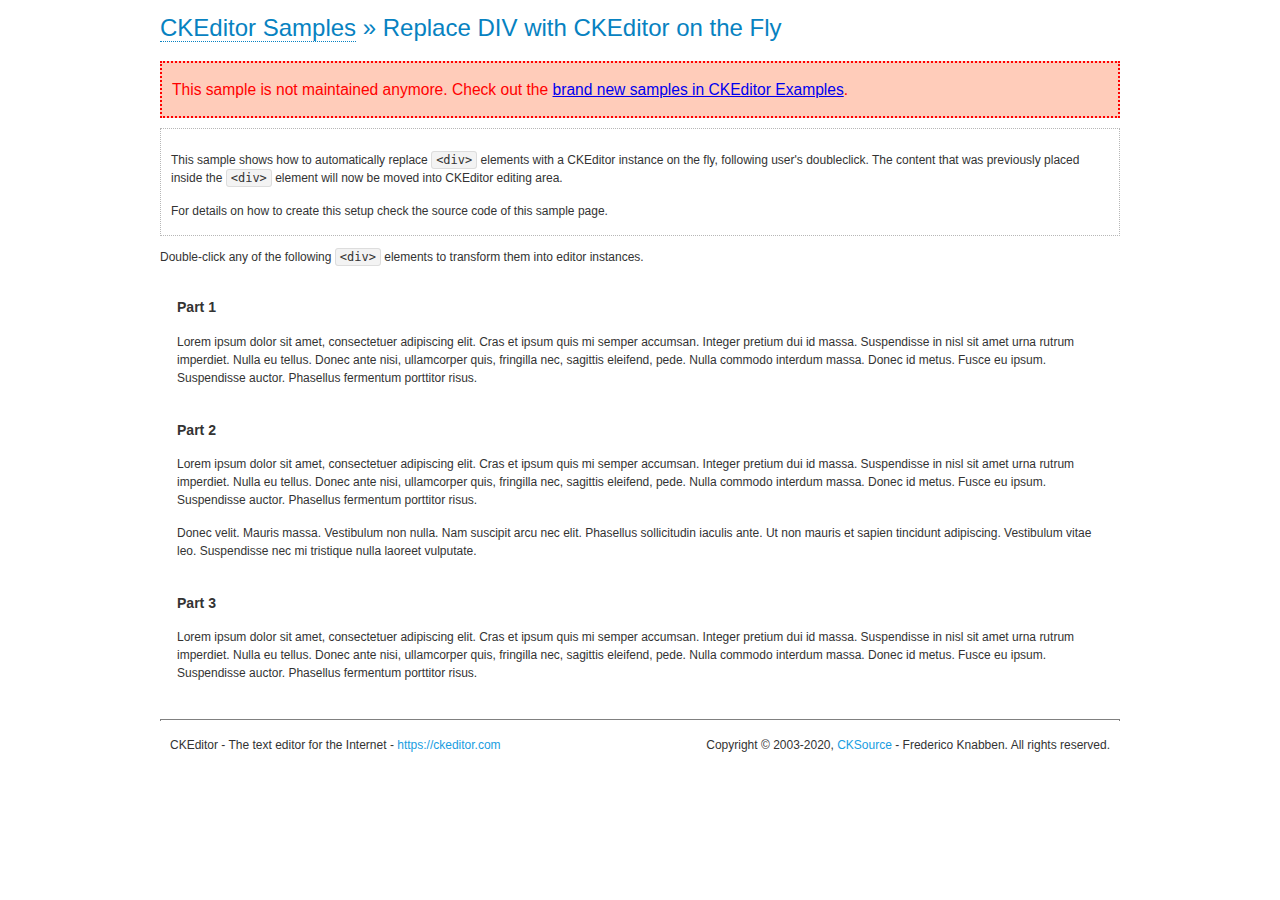
<file: ckeditor/samples/old/divreplace.html>
<!DOCTYPE html>
<!--
Copyright (c) 2003-2020, CKSource - Frederico Knabben. All rights reserved.
For licensing, see LICENSE.md or https://ckeditor.com/legal/ckeditor-oss-license
-->
<html lang="en">
<head>
	<meta charset="utf-8">
	<title>Replace DIV &mdash; CKEditor Sample</title>
	<script src="../../ckeditor.js"></script>
	<link href="sample.css" rel="stylesheet">
	<meta name="description" content="Try the latest sample of CKEditor 4 and learn more about customizing your WYSIWYG editor with endless possibilities.">
	<style>

		div.editable
		{
			border: solid 2px transparent;
			padding-left: 15px;
			padding-right: 15px;
		}

		div.editable:hover
		{
			border-color: black;
		}

	</style>
	<script>

		// Uncomment the following code to test the "Timeout Loading Method".
		// CKEDITOR.loadFullCoreTimeout = 5;

		window.onload = function() {
			// Listen to the double click event.
			if ( window.addEventListener )
				document.body.addEventListener( 'dblclick', onDoubleClick, false );
			else if ( window.attachEvent )
				document.body.attachEvent( 'ondblclick', onDoubleClick );

		};

		function onDoubleClick( ev ) {
			// Get the element which fired the event. This is not necessarily the
			// element to which the event has been attached.
			var element = ev.target || ev.srcElement;

			// Find out the div that holds this element.
			var name;

			do {
				element = element.parentNode;
			}
			while ( element && ( name = element.nodeName.toLowerCase() ) &&
				( name != 'div' || element.className.indexOf( 'editable' ) == -1 ) && name != 'body' );

			if ( name == 'div' && element.className.indexOf( 'editable' ) != -1 )
				replaceDiv( element );
		}

		var editor;

		function replaceDiv( div ) {
			if ( editor )
				editor.destroy();

			editor = CKEDITOR.replace( div );
		}

	</script>
</head>
<body>
	<h1 class="samples">
		<a href="index.html">CKEditor Samples</a> &raquo; Replace DIV with CKEditor on the Fly
	</h1>
	<div class="warning deprecated">
		This sample is not maintained anymore. Check out the <a href="https://ckeditor.com/docs/ckeditor4/latest/examples/index.html">brand new samples in CKEditor Examples</a>.
	</div>
	<div class="description">
		<p>
			This sample shows how to automatically replace <code>&lt;div&gt;</code> elements
			with a CKEditor instance on the fly, following user's doubleclick. The content
			that was previously placed inside the <code>&lt;div&gt;</code> element will now
			be moved into CKEditor editing area.
		</p>
		<p>
			For details on how to create this setup check the source code of this sample page.
		</p>
	</div>
	<p>
		Double-click any of the following <code>&lt;div&gt;</code> elements to transform them into
		editor instances.
	</p>
	<div class="editable">
		<h3>
			Part 1
		</h3>
		<p>
			Lorem ipsum dolor sit amet, consectetuer adipiscing elit. Cras et ipsum quis mi
			semper accumsan. Integer pretium dui id massa. Suspendisse in nisl sit amet urna
			rutrum imperdiet. Nulla eu tellus. Donec ante nisi, ullamcorper quis, fringilla
			nec, sagittis eleifend, pede. Nulla commodo interdum massa. Donec id metus. Fusce
			eu ipsum. Suspendisse auctor. Phasellus fermentum porttitor risus.
		</p>
	</div>
	<div class="editable">
		<h3>
			Part 2
		</h3>
		<p>
			Lorem ipsum dolor sit amet, consectetuer adipiscing elit. Cras et ipsum quis mi
			semper accumsan. Integer pretium dui id massa. Suspendisse in nisl sit amet urna
			rutrum imperdiet. Nulla eu tellus. Donec ante nisi, ullamcorper quis, fringilla
			nec, sagittis eleifend, pede. Nulla commodo interdum massa. Donec id metus. Fusce
			eu ipsum. Suspendisse auctor. Phasellus fermentum porttitor risus.
		</p>
		<p>
			Donec velit. Mauris massa. Vestibulum non nulla. Nam suscipit arcu nec elit. Phasellus
			sollicitudin iaculis ante. Ut non mauris et sapien tincidunt adipiscing. Vestibulum
			vitae leo. Suspendisse nec mi tristique nulla laoreet vulputate.
		</p>
	</div>
	<div class="editable">
		<h3>
			Part 3
		</h3>
		<p>
			Lorem ipsum dolor sit amet, consectetuer adipiscing elit. Cras et ipsum quis mi
			semper accumsan. Integer pretium dui id massa. Suspendisse in nisl sit amet urna
			rutrum imperdiet. Nulla eu tellus. Donec ante nisi, ullamcorper quis, fringilla
			nec, sagittis eleifend, pede. Nulla commodo interdum massa. Donec id metus. Fusce
			eu ipsum. Suspendisse auctor. Phasellus fermentum porttitor risus.
		</p>
	</div>
	<div id="footer">
		<hr>
		<p>
			CKEditor - The text editor for the Internet - <a class="samples" href="https://ckeditor.com/">https://ckeditor.com</a>
		</p>
		<p id="copy">
			Copyright &copy; 2003-2020, <a class="samples" href="https://cksource.com/">CKSource</a> - Frederico
			Knabben. All rights reserved.
		</p>
	</div>
</body>
</html>
</file>
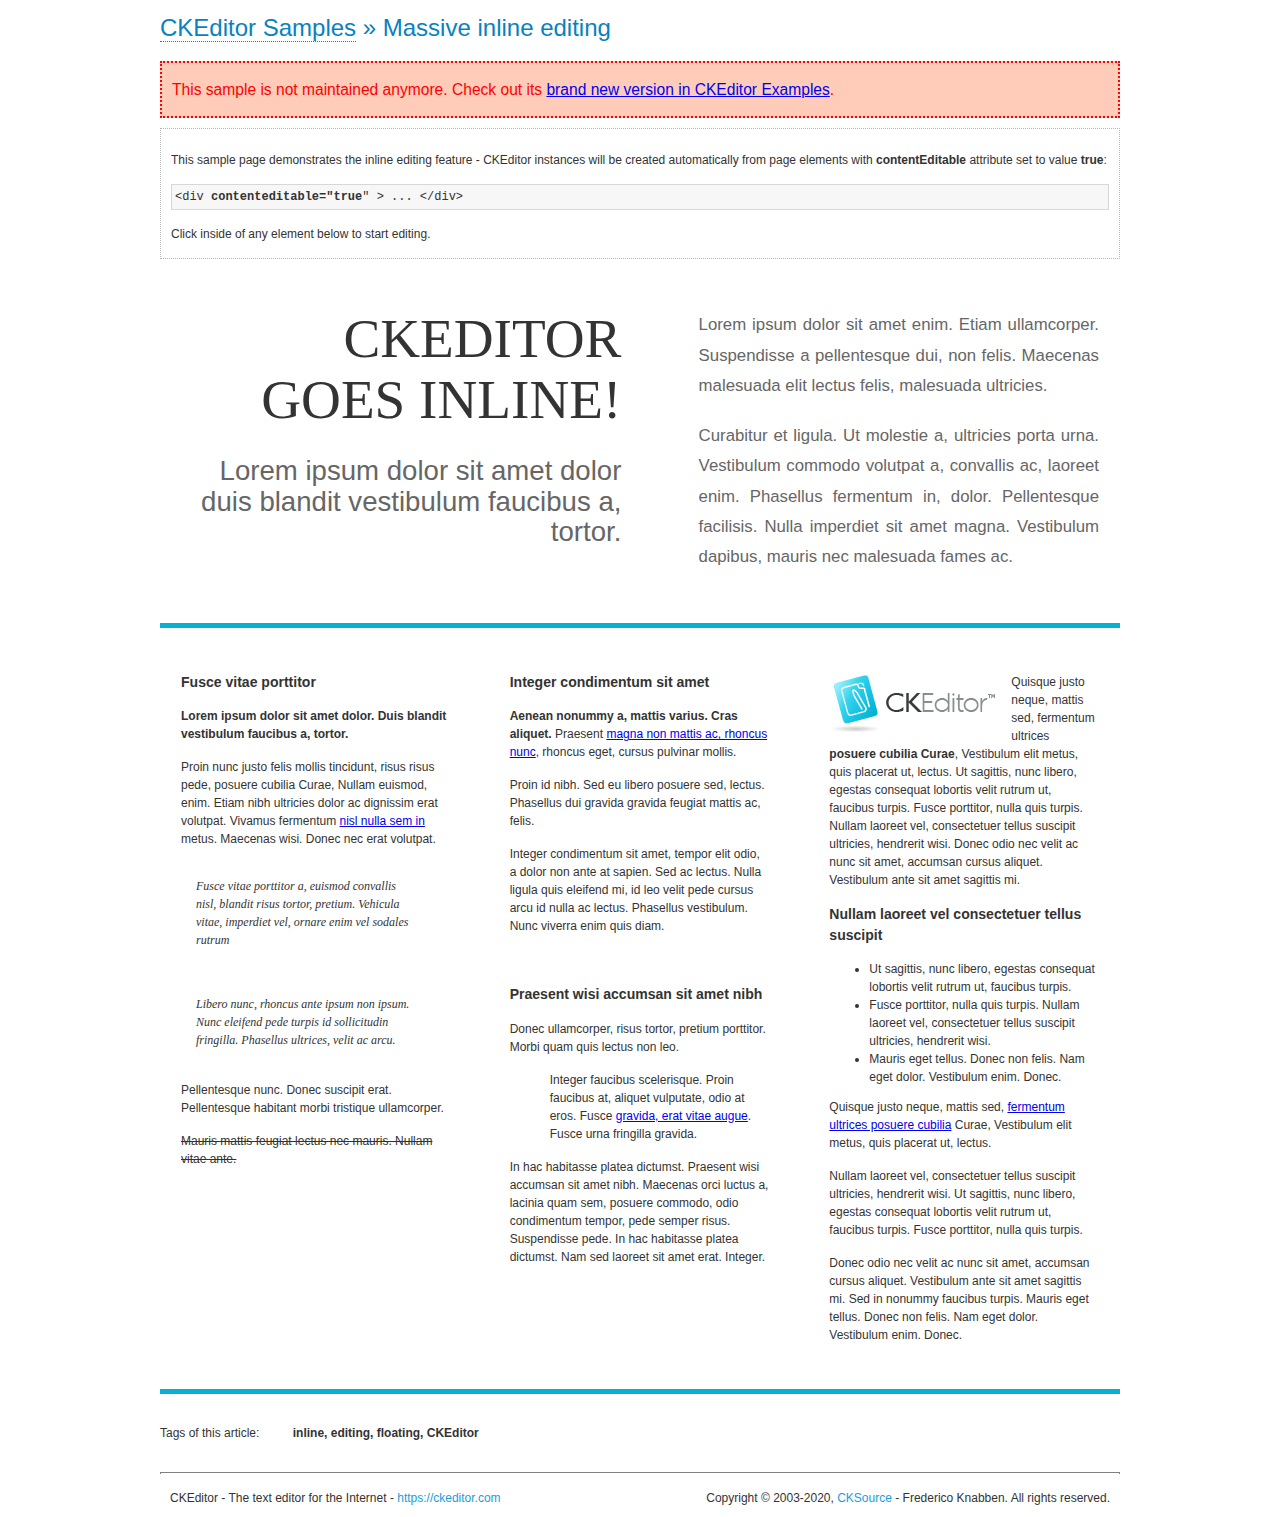
<file: ckeditor/samples/old/inlineall.html>
<!DOCTYPE html>
<!--
Copyright (c) 2003-2020, CKSource - Frederico Knabben. All rights reserved.
For licensing, see LICENSE.md or https://ckeditor.com/legal/ckeditor-oss-license
-->
<html lang="en">
<head>
	<meta charset="utf-8">
	<title>Massive inline editing &mdash; CKEditor Sample</title>
	<meta name="description" content="Try the latest sample of CKEditor 4 and learn more about customizing your WYSIWYG editor with endless possibilities.">
	<script src="../../ckeditor.js"></script>
	<script>

		// This code is generally not necessary, but it is here to demonstrate
		// how to customize specific editor instances on the fly. This fits well
		// this demo because we have editable elements (like headers) that
		// require less features.

		// The "instanceCreated" event is fired for every editor instance created.
		CKEDITOR.on( 'instanceCreated', function( event ) {
			var editor = event.editor,
				element = editor.element;

			// Customize editors for headers and tag list.
			// These editors don't need features like smileys, templates, iframes etc.
			if ( element.is( 'h1', 'h2', 'h3' ) || element.getAttribute( 'id' ) == 'taglist' ) {
				// Customize the editor configurations on "configLoaded" event,
				// which is fired after the configuration file loading and
				// execution. This makes it possible to change the
				// configurations before the editor initialization takes place.
				editor.on( 'configLoaded', function() {

					// Remove unnecessary plugins to make the editor simpler.
					editor.config.removePlugins = 'colorbutton,find,flash,font,' +
						'forms,iframe,image,newpage,removeformat,' +
						'smiley,specialchar,stylescombo,templates';

					// Rearrange the layout of the toolbar.
					editor.config.toolbarGroups = [
						{ name: 'editing',		groups: [ 'basicstyles', 'links' ] },
						{ name: 'undo' },
						{ name: 'clipboard',	groups: [ 'selection', 'clipboard' ] },
						{ name: 'about' }
					];
				});
			}
		});

	</script>
	<link href="sample.css" rel="stylesheet">
	<style>

		/* The following styles are just to make the page look nice. */

		/* Workaround to show Arial Black in Firefox. */
		@font-face
		{
			font-family: 'arial-black';
			src: local('Arial Black');
		}

		*[contenteditable="true"]
		{
			padding: 10px;
		}

		#container
		{
			width: 960px;
			margin: 30px auto 0;
		}

		#header
		{
			overflow: hidden;
			padding: 0 0 30px;
			border-bottom: 5px solid #05B2D2;
			position: relative;
		}

		#headerLeft,
		#headerRight
		{
			width: 49%;
			overflow: hidden;
		}

		#headerLeft
		{
			float: left;
			padding: 10px 1px 1px;
		}

		#headerLeft h2,
		#headerLeft h3
		{
			text-align: right;
			margin: 0;
			overflow: hidden;
			font-weight: normal;
		}

		#headerLeft h2
		{
			font-family: "Arial Black",arial-black;
			font-size: 4.6em;
			line-height: 1.1;
			text-transform: uppercase;
		}

		#headerLeft h3
		{
			font-size: 2.3em;
			line-height: 1.1;
			margin: .2em 0 0;
			color: #666;
		}

		#headerRight
		{
			float: right;
			padding: 1px;
		}

		#headerRight p
		{
			line-height: 1.8;
			text-align: justify;
			margin: 0;
		}

		#headerRight p + p
		{
			margin-top: 20px;
		}

		#headerRight > div
		{
			padding: 20px;
			margin: 0 0 0 30px;
			font-size: 1.4em;
			color: #666;
		}

		#columns
		{
			color: #333;
			overflow: hidden;
			padding: 20px 0;
		}

		#columns > div
		{
			float: left;
			width: 33.3%;
		}

		#columns #column1 > div
		{
			margin-left: 1px;
		}

		#columns #column3 > div
		{
			margin-right: 1px;
		}

		#columns > div > div
		{
			margin: 0px 10px;
			padding: 10px 20px;
		}

		#columns blockquote
		{
			margin-left: 15px;
		}

		#tagLine
		{
			border-top: 5px solid #05B2D2;
			padding-top: 20px;
		}

		#taglist {
			display: inline-block;
			margin-left: 20px;
			font-weight: bold;
			margin: 0 0 0 20px;
		}

	</style>
</head>
<body>
<div>
	<h1 class="samples"><a href="index.html">CKEditor Samples</a> &raquo; Massive inline editing</h1>
	<div class="warning deprecated">
		This sample is not maintained anymore. Check out its <a href="https://ckeditor.com/docs/ckeditor4/latest/examples/inline.html">brand new version in CKEditor Examples</a>.
	</div>
	<div class="description">
		<p>This sample page demonstrates the inline editing feature - CKEditor instances will be created automatically from page elements with <strong>contentEditable</strong> attribute set to value <strong>true</strong>:</p>
		<pre class="samples">&lt;div <strong>contenteditable="true</strong>" &gt; ... &lt;/div&gt;</pre>
		<p>Click inside of any element below to start editing.</p>
	</div>
</div>
<div id="container">
	<div id="header">
		<div id="headerLeft">
			<h2 id="sampleTitle" contenteditable="true">
				CKEditor<br> Goes Inline!
			</h2>
			<h3 contenteditable="true">
				Lorem ipsum dolor sit amet dolor duis blandit vestibulum faucibus a, tortor.
			</h3>
		</div>
		<div id="headerRight">
			<div contenteditable="true">
				<p>
					Lorem ipsum dolor sit amet enim. Etiam ullamcorper. Suspendisse a pellentesque dui, non felis. Maecenas malesuada elit lectus felis, malesuada ultricies.
				</p>
				<p>
					Curabitur et ligula. Ut molestie a, ultricies porta urna. Vestibulum commodo volutpat a, convallis ac, laoreet enim. Phasellus fermentum in, dolor. Pellentesque facilisis. Nulla imperdiet sit amet magna. Vestibulum dapibus, mauris nec malesuada fames ac.
				</p>
			</div>
		</div>
	</div>
	<div id="columns">
		<div id="column1">
			<div contenteditable="true">
				<h3>
					Fusce vitae porttitor
				</h3>
				<p>
					<strong>
						Lorem ipsum dolor sit amet dolor. Duis blandit vestibulum faucibus a, tortor.
					</strong>
				</p>
				<p>
					Proin nunc justo felis mollis tincidunt, risus risus pede, posuere cubilia Curae, Nullam euismod, enim. Etiam nibh ultricies dolor ac dignissim erat volutpat. Vivamus fermentum <a href="https://ckeditor.com/">nisl nulla sem in</a> metus. Maecenas wisi. Donec nec erat volutpat.
				</p>
				<blockquote>
					<p>
						Fusce vitae porttitor a, euismod convallis nisl, blandit risus tortor, pretium.
						Vehicula vitae, imperdiet vel, ornare enim vel sodales rutrum
					</p>
				</blockquote>
				<blockquote>
					<p>
						Libero nunc, rhoncus ante ipsum non ipsum. Nunc eleifend pede turpis id sollicitudin fringilla. Phasellus ultrices, velit ac arcu.
					</p>
				</blockquote>
				<p>Pellentesque nunc. Donec suscipit erat. Pellentesque habitant morbi tristique ullamcorper.</p>
				<p><s>Mauris mattis feugiat lectus nec mauris. Nullam vitae ante.</s></p>
			</div>
		</div>
		<div id="column2">
			<div contenteditable="true">
				<h3>
					Integer condimentum sit amet
				</h3>
				<p>
					<strong>Aenean nonummy a, mattis varius. Cras aliquet.</strong>
					Praesent <a href="https://ckeditor.com/">magna non mattis ac, rhoncus nunc</a>, rhoncus eget, cursus pulvinar mollis.</p>
				<p>Proin id nibh. Sed eu libero posuere sed, lectus. Phasellus dui gravida gravida feugiat mattis ac, felis.</p>
				<p>Integer condimentum sit amet, tempor elit odio, a dolor non ante at sapien. Sed ac lectus. Nulla ligula quis eleifend mi, id leo velit pede cursus arcu id nulla ac lectus. Phasellus vestibulum. Nunc viverra enim quis diam.</p>
			</div>
			<div contenteditable="true">
				<h3>
					Praesent wisi accumsan sit amet nibh
				</h3>
				<p>Donec ullamcorper, risus tortor, pretium porttitor. Morbi quam quis lectus non leo.</p>
				<p style="margin-left: 40px; ">Integer faucibus scelerisque. Proin faucibus at, aliquet vulputate, odio at eros. Fusce <a href="https://ckeditor.com/">gravida, erat vitae augue</a>. Fusce urna fringilla gravida.</p>
				<p>In hac habitasse platea dictumst. Praesent wisi accumsan sit amet nibh. Maecenas orci luctus a, lacinia quam sem, posuere commodo, odio condimentum tempor, pede semper risus. Suspendisse pede. In hac habitasse platea dictumst. Nam sed laoreet sit amet erat. Integer.</p>
			</div>
		</div>
		<div id="column3">
			<div contenteditable="true">
				<p>
					<img src="assets/inlineall/logo.png" alt="CKEditor logo" style="float:left">
				</p>
				<p>Quisque justo neque, mattis sed, fermentum ultrices <strong>posuere cubilia Curae</strong>, Vestibulum elit metus, quis placerat ut, lectus. Ut sagittis, nunc libero, egestas consequat lobortis velit rutrum ut, faucibus turpis. Fusce porttitor, nulla quis turpis. Nullam laoreet vel, consectetuer tellus suscipit ultricies, hendrerit wisi. Donec odio nec velit ac nunc sit amet, accumsan cursus aliquet. Vestibulum ante sit amet sagittis mi.</p>
				<h3>
					Nullam laoreet vel consectetuer tellus suscipit
				</h3>
				<ul>
					<li>Ut sagittis, nunc libero, egestas consequat lobortis velit rutrum ut, faucibus turpis.</li>
					<li>Fusce porttitor, nulla quis turpis. Nullam laoreet vel, consectetuer tellus suscipit ultricies, hendrerit wisi.</li>
					<li>Mauris eget tellus. Donec non felis. Nam eget dolor. Vestibulum enim. Donec.</li>
				</ul>
				<p>Quisque justo neque, mattis sed, <a href="https://ckeditor.com/">fermentum ultrices posuere cubilia</a> Curae, Vestibulum elit metus, quis placerat ut, lectus.</p>
				<p>Nullam laoreet vel, consectetuer tellus suscipit ultricies, hendrerit wisi. Ut sagittis, nunc libero, egestas consequat lobortis velit rutrum ut, faucibus turpis. Fusce porttitor, nulla quis turpis.</p>
				<p>Donec odio nec velit ac nunc sit amet, accumsan cursus aliquet. Vestibulum ante sit amet sagittis mi. Sed in nonummy faucibus turpis. Mauris eget tellus. Donec non felis. Nam eget dolor. Vestibulum enim. Donec.</p>
			</div>
		</div>
	</div>
	<div id="tagLine">
		Tags of this article:
		<p id="taglist" contenteditable="true">
			inline, editing, floating, CKEditor
		</p>
	</div>
</div>
<div id="footer">
	<hr>
	<p>
		CKEditor - The text editor for the Internet - <a class="samples" href="https://ckeditor.com/">
			https://ckeditor.com</a>
	</p>
	<p id="copy">
		Copyright &copy; 2003-2020, <a class="samples" href="https://cksource.com/">CKSource</a>
		- Frederico Knabben. All rights reserved.
	</p>
</div>
</body>
</html>
</file>
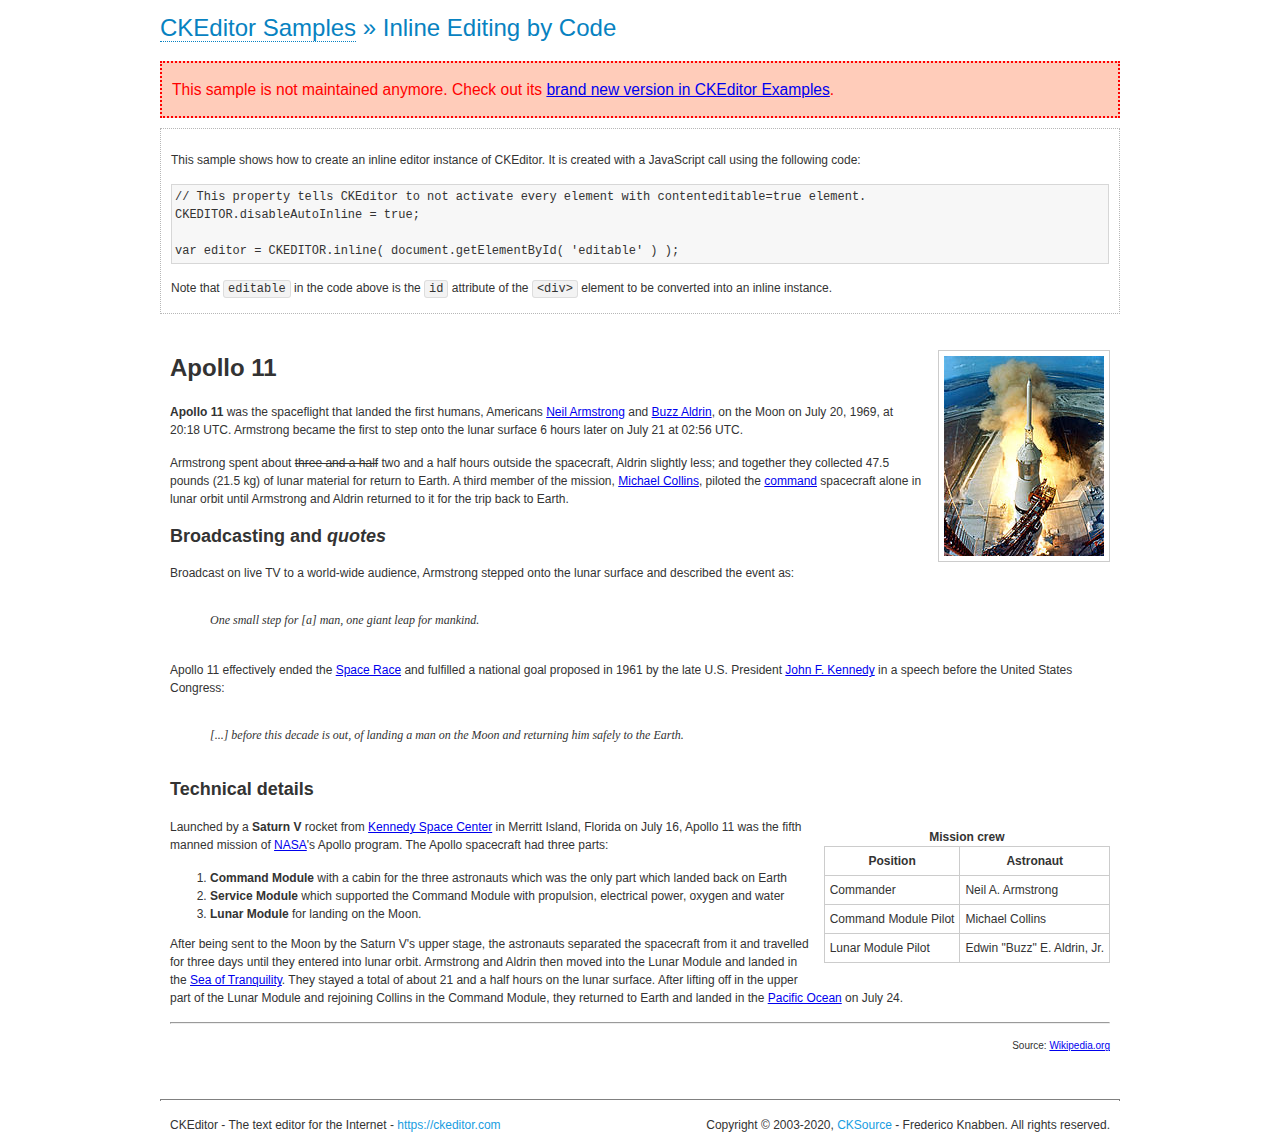
<file: ckeditor/samples/old/inlinebycode.html>
<!DOCTYPE html>
<!--
Copyright (c) 2003-2020, CKSource - Frederico Knabben. All rights reserved.
For licensing, see LICENSE.md or https://ckeditor.com/legal/ckeditor-oss-license
-->
<html lang="en">
<head>
	<meta charset="utf-8">
	<title>Inline Editing by Code &mdash; CKEditor Sample</title>
	<script src="../../ckeditor.js"></script>
	<link href="sample.css" rel="stylesheet">
	<meta name="description" content="Try the latest sample of CKEditor 4 and learn more about customizing your WYSIWYG editor with endless possibilities.">
	<style>

		#editable
		{
			padding: 10px;
			float: left;
		}

	</style>
</head>
<body>
	<h1 class="samples">
		<a href="index.html">CKEditor Samples</a> &raquo; Inline Editing by Code
	</h1>
	<div class="warning deprecated">
		This sample is not maintained anymore. Check out its <a href="https://ckeditor.com/docs/ckeditor4/latest/examples/inline.html">brand new version in CKEditor Examples</a>.
	</div>
	<div class="description">
		<p>
			This sample shows how to create an inline editor instance of CKEditor. It is created
			with a JavaScript call using the following code:
		</p>
<pre class="samples">
// This property tells CKEditor to not activate every element with contenteditable=true element.
CKEDITOR.disableAutoInline = true;

var editor = CKEDITOR.inline( document.getElementById( 'editable' ) );
</pre>
		<p>
			Note that <code>editable</code> in the code above is the <code>id</code>
			attribute of the <code>&lt;div&gt;</code> element to be converted into an inline instance.
		</p>
	</div>
	<div id="editable" contenteditable="true">
		<h1><img alt="Saturn V carrying Apollo 11" class="right" src="assets/sample.jpg" /> Apollo 11</h1>

		<p><b>Apollo 11</b> was the spaceflight that landed the first humans, Americans <a href="http://en.wikipedia.org/wiki/Neil_Armstrong" title="Neil Armstrong">Neil Armstrong</a> and <a href="http://en.wikipedia.org/wiki/Buzz_Aldrin" title="Buzz Aldrin">Buzz Aldrin</a>, on the Moon on July 20, 1969, at 20:18 UTC. Armstrong became the first to step onto the lunar surface 6 hours later on July 21 at 02:56 UTC.</p>

		<p>Armstrong spent about <s>three and a half</s> two and a half hours outside the spacecraft, Aldrin slightly less; and together they collected 47.5 pounds (21.5&nbsp;kg) of lunar material for return to Earth. A third member of the mission, <a href="http://en.wikipedia.org/wiki/Michael_Collins_(astronaut)" title="Michael Collins (astronaut)">Michael Collins</a>, piloted the <a href="http://en.wikipedia.org/wiki/Apollo_Command/Service_Module" title="Apollo Command/Service Module">command</a> spacecraft alone in lunar orbit until Armstrong and Aldrin returned to it for the trip back to Earth.</p>

		<h2>Broadcasting and <em>quotes</em> <a id="quotes" name="quotes"></a></h2>

		<p>Broadcast on live TV to a world-wide audience, Armstrong stepped onto the lunar surface and described the event as:</p>

		<blockquote>
			<p>One small step for [a] man, one giant leap for mankind.</p>
		</blockquote>

		<p>Apollo 11 effectively ended the <a href="http://en.wikipedia.org/wiki/Space_Race" title="Space Race">Space Race</a> and fulfilled a national goal proposed in 1961 by the late U.S. President <a href="http://en.wikipedia.org/wiki/John_F._Kennedy" title="John F. Kennedy">John F. Kennedy</a> in a speech before the United States Congress:</p>

		<blockquote>
			<p>[...] before this decade is out, of landing a man on the Moon and returning him safely to the Earth.</p>
		</blockquote>

		<h2>Technical details <a id="tech-details" name="tech-details"></a></h2>

		<table align="right" border="1" bordercolor="#ccc" cellpadding="5" cellspacing="0" style="border-collapse:collapse;margin:10px 0 10px 15px;">
			<caption><strong>Mission crew</strong></caption>
			<thead>
			<tr>
				<th scope="col">Position</th>
				<th scope="col">Astronaut</th>
			</tr>
			</thead>
			<tbody>
			<tr>
				<td>Commander</td>
				<td>Neil A. Armstrong</td>
			</tr>
			<tr>
				<td>Command Module Pilot</td>
				<td>Michael Collins</td>
			</tr>
			<tr>
				<td>Lunar Module Pilot</td>
				<td>Edwin &quot;Buzz&quot; E. Aldrin, Jr.</td>
			</tr>
			</tbody>
		</table>

		<p>Launched by a <strong>Saturn V</strong> rocket from <a href="http://en.wikipedia.org/wiki/Kennedy_Space_Center" title="Kennedy Space Center">Kennedy Space Center</a> in Merritt Island, Florida on July 16, Apollo 11 was the fifth manned mission of <a href="http://en.wikipedia.org/wiki/NASA" title="NASA">NASA</a>&#39;s Apollo program. The Apollo spacecraft had three parts:</p>

		<ol>
			<li><strong>Command Module</strong> with a cabin for the three astronauts which was the only part which landed back on Earth</li>
			<li><strong>Service Module</strong> which supported the Command Module with propulsion, electrical power, oxygen and water</li>
			<li><strong>Lunar Module</strong> for landing on the Moon.</li>
		</ol>

		<p>After being sent to the Moon by the Saturn V&#39;s upper stage, the astronauts separated the spacecraft from it and travelled for three days until they entered into lunar orbit. Armstrong and Aldrin then moved into the Lunar Module and landed in the <a href="http://en.wikipedia.org/wiki/Mare_Tranquillitatis" title="Mare Tranquillitatis">Sea of Tranquility</a>. They stayed a total of about 21 and a half hours on the lunar surface. After lifting off in the upper part of the Lunar Module and rejoining Collins in the Command Module, they returned to Earth and landed in the <a href="http://en.wikipedia.org/wiki/Pacific_Ocean" title="Pacific Ocean">Pacific Ocean</a> on July 24.</p>

		<hr />
		<p style="text-align: right;"><small>Source: <a href="http://en.wikipedia.org/wiki/Apollo_11">Wikipedia.org</a></small></p>
	</div>

	<script>
		// We need to turn off the automatic editor creation first.
		CKEDITOR.disableAutoInline = true;

		var editor = CKEDITOR.inline( 'editable' );
	</script>
	<div id="footer">
		<hr>
		<p contenteditable="true">
			CKEditor - The text editor for the Internet - <a class="samples" href="https://ckeditor.com/">
				https://ckeditor.com</a>
		</p>
		<p id="copy">
			Copyright &copy; 2003-2020, <a class="samples" href="https://cksource.com/">CKSource</a>
			- Frederico Knabben. All rights reserved.
		</p>
	</div>
</body>
</html>
</file>
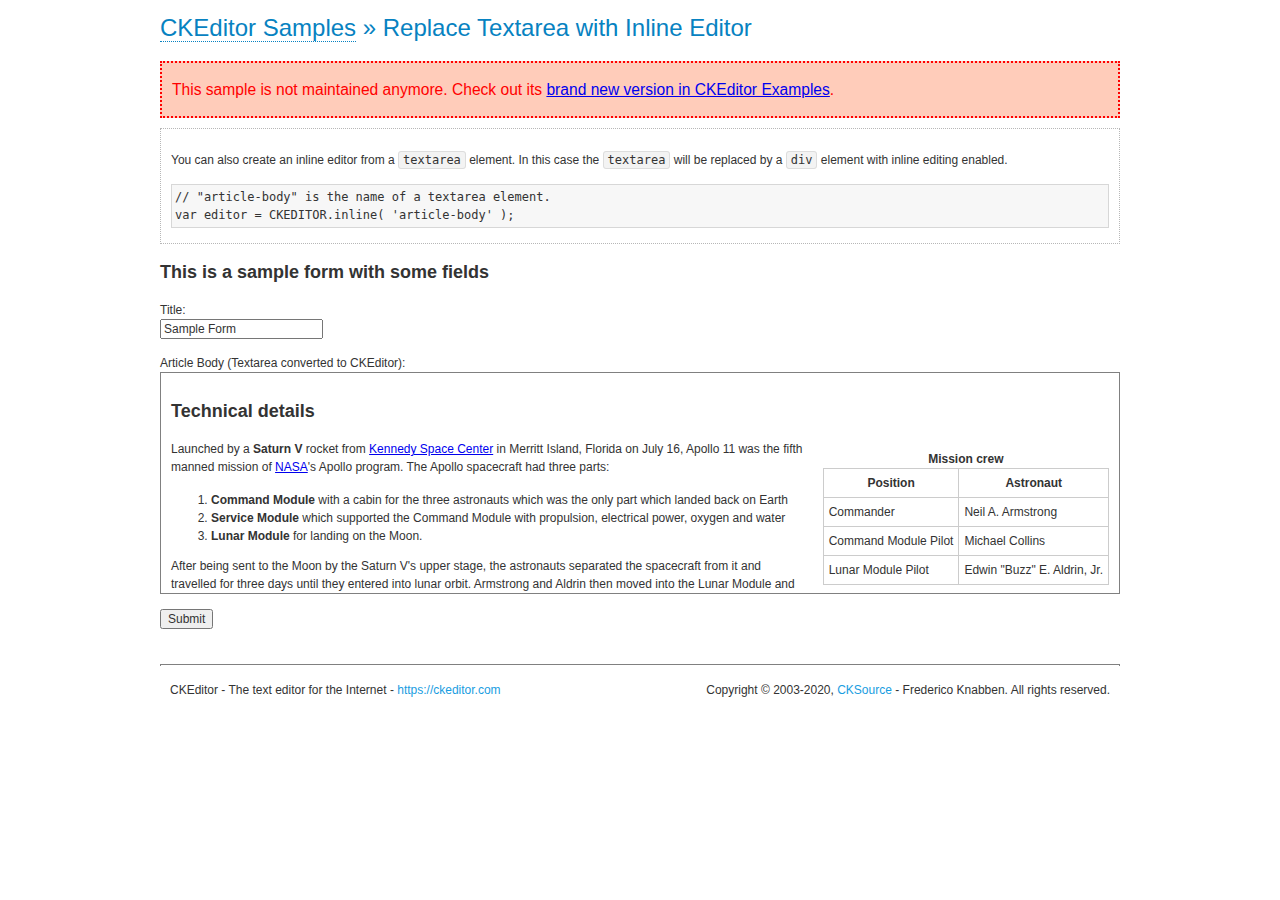
<file: ckeditor/samples/old/inlinetextarea.html>
<!DOCTYPE html>
<!--
Copyright (c) 2003-2020, CKSource - Frederico Knabben. All rights reserved.
For licensing, see LICENSE.md or https://ckeditor.com/legal/ckeditor-oss-license
-->
<html lang="en">
<head>
	<meta charset="utf-8">
	<title>Replace Textarea with Inline Editor &mdash; CKEditor Sample</title>
	<script src="../../ckeditor.js"></script>
	<link href="sample.css" rel="stylesheet">
	<meta name="description" content="Try the latest sample of CKEditor 4 and learn more about customizing your WYSIWYG editor with endless possibilities.">
	<style>

		/* Style the CKEditor element to look like a textfield */
		.cke_textarea_inline
		{
			padding: 10px;
			height: 200px;
			overflow: auto;

			border: 1px solid gray;
			-webkit-appearance: textfield;
		}

	</style>
</head>
<body>
	<h1 class="samples">
		<a href="index.html">CKEditor Samples</a> &raquo; Replace Textarea with Inline Editor
	</h1>
	<div class="warning deprecated">
		This sample is not maintained anymore. Check out its <a href="https://ckeditor.com/docs/ckeditor4/latest/examples/inline.html">brand new version in CKEditor Examples</a>.
	</div>
	<div class="description">
		<p>
			You can also create an inline editor from a <code>textarea</code>
			element. In this case the <code>textarea</code> will be replaced
			by a <code>div</code> element with inline editing enabled.
		</p>
<pre class="samples">
// "article-body" is the name of a textarea element.
var editor = CKEDITOR.inline( 'article-body' );
</pre>
	</div>
	<form action="sample_posteddata.php" method="post">
		<h2>This is a sample form with some fields</h2>
		<p>
			Title:<br>
			<input type="text" name="title" value="Sample Form"></p>
		<p>
			Article Body (Textarea converted to CKEditor):<br>
			<textarea name="article-body" style="height: 200px">
				&lt;h2&gt;Technical details &lt;a id="tech-details" name="tech-details"&gt;&lt;/a&gt;&lt;/h2&gt;

				&lt;table align="right" border="1" bordercolor="#ccc" cellpadding="5" cellspacing="0" style="border-collapse:collapse;margin:10px 0 10px 15px;"&gt;
					&lt;caption&gt;&lt;strong&gt;Mission crew&lt;/strong&gt;&lt;/caption&gt;
					&lt;thead&gt;
					&lt;tr&gt;
						&lt;th scope="col"&gt;Position&lt;/th&gt;
						&lt;th scope="col"&gt;Astronaut&lt;/th&gt;
					&lt;/tr&gt;
					&lt;/thead&gt;
					&lt;tbody&gt;
					&lt;tr&gt;
						&lt;td&gt;Commander&lt;/td&gt;
						&lt;td&gt;Neil A. Armstrong&lt;/td&gt;
					&lt;/tr&gt;
					&lt;tr&gt;
						&lt;td&gt;Command Module Pilot&lt;/td&gt;
						&lt;td&gt;Michael Collins&lt;/td&gt;
					&lt;/tr&gt;
					&lt;tr&gt;
						&lt;td&gt;Lunar Module Pilot&lt;/td&gt;
						&lt;td&gt;Edwin &quot;Buzz&quot; E. Aldrin, Jr.&lt;/td&gt;
					&lt;/tr&gt;
					&lt;/tbody&gt;
				&lt;/table&gt;

				&lt;p&gt;Launched by a &lt;strong&gt;Saturn V&lt;/strong&gt; rocket from &lt;a href="http://en.wikipedia.org/wiki/Kennedy_Space_Center" title="Kennedy Space Center"&gt;Kennedy Space Center&lt;/a&gt; in Merritt Island, Florida on July 16, Apollo 11 was the fifth manned mission of &lt;a href="http://en.wikipedia.org/wiki/NASA" title="NASA"&gt;NASA&lt;/a&gt;&#39;s Apollo program. The Apollo spacecraft had three parts:&lt;/p&gt;

				&lt;ol&gt;
					&lt;li&gt;&lt;strong&gt;Command Module&lt;/strong&gt; with a cabin for the three astronauts which was the only part which landed back on Earth&lt;/li&gt;
					&lt;li&gt;&lt;strong&gt;Service Module&lt;/strong&gt; which supported the Command Module with propulsion, electrical power, oxygen and water&lt;/li&gt;
					&lt;li&gt;&lt;strong&gt;Lunar Module&lt;/strong&gt; for landing on the Moon.&lt;/li&gt;
				&lt;/ol&gt;

				&lt;p&gt;After being sent to the Moon by the Saturn V&#39;s upper stage, the astronauts separated the spacecraft from it and travelled for three days until they entered into lunar orbit. Armstrong and Aldrin then moved into the Lunar Module and landed in the &lt;a href="http://en.wikipedia.org/wiki/Mare_Tranquillitatis" title="Mare Tranquillitatis"&gt;Sea of Tranquility&lt;/a&gt;. They stayed a total of about 21 and a half hours on the lunar surface. After lifting off in the upper part of the Lunar Module and rejoining Collins in the Command Module, they returned to Earth and landed in the &lt;a href="http://en.wikipedia.org/wiki/Pacific_Ocean" title="Pacific Ocean"&gt;Pacific Ocean&lt;/a&gt; on July 24.&lt;/p&gt;

				&lt;hr /&gt;
				&lt;p style="text-align: right;"&gt;&lt;small&gt;Source: &lt;a href="http://en.wikipedia.org/wiki/Apollo_11"&gt;Wikipedia.org&lt;/a&gt;&lt;/small&gt;&lt;/p&gt;
			</textarea>
		</p>
		<p>
			<input type="submit" value="Submit">
		</p>
	</form>

	<script>
		CKEDITOR.inline( 'article-body' );
	</script>
	<div id="footer">
		<hr>
		<p>
			CKEditor - The text editor for the Internet - <a class="samples" href="https://ckeditor.com/">
				https://ckeditor.com</a>
		</p>
		<p id="copy">
			Copyright &copy; 2003-2020, <a class="samples" href="https://cksource.com/">CKSource</a>
			- Frederico Knabben. All rights reserved.
		</p>
	</div>
</body>
</html>
</file>
<file: ckeditor/samples/css/samples.css>
/**
 * @license Copyright (c) 2003-2020, CKSource - Frederico Knabben. All rights reserved.
 * For licensing, see LICENSE.md or https://ckeditor.com/legal/ckeditor-oss-license
 */
@media (max-width: 900px) {
  .global-is-mobile-hidden {
    display: none !important;
  }
}
article,
aside,
details,
figcaption,
figure,
footer,
header,
hgroup,
main,
menu,
nav,
section {
  display: block;
}
body,
html {
  margin: 0;
  padding: 0;
  font: 16px / 1.8 Arial, 'Helvetica Neue', Helvetica, sans-serif;
  font-weight: 300;
  color: #575757;
}
.grid-width-10 {
  width: 10%;
}
.grid-width-20 {
  width: 20%;
}
.grid-width-30 {
  width: 30%;
}
.grid-width-40 {
  width: 40%;
}
.grid-width-50 {
  width: 50%;
}
.grid-width-60 {
  width: 60%;
}
.grid-width-70 {
  width: 70%;
}
.grid-width-80 {
  width: 80%;
}
.grid-width-90 {
  width: 90%;
}
.grid-width-100 {
  width: 100%;
}
@media (max-width: 900px) {
  .grid-width-10,
  .grid-width-20,
  .grid-width-30,
  .grid-width-40,
  .grid-width-50,
  .grid-width-60,
  .grid-width-70,
  .grid-width-80,
  .grid-width-90,
  .grid-width-100 {
    width: 100%;
  }
}
*[class*="grid-width"] {
  -webkit-box-sizing: border-box;
  -moz-box-sizing: border-box;
  box-sizing: border-box;
  padding-left: 4%;
  padding-right: 4%;
  float: left;
}
*[class*="grid-width"]:after,
.grid-container:after,
*[class*="grid-width"]:before,
.grid-container:before {
  content: '';
  display: block;
  overflow: hidden;
  visibility: hidden;
  font-size: 0;
  line-height: 0;
  width: 0;
  height: 0;
}
*[class*="grid-width"]:after,
.grid-container:after {
  clear: both;
}
.grid-container {
  -webkit-box-sizing: border-box;
  -moz-box-sizing: border-box;
  box-sizing: border-box;
  margin-left: auto;
  margin-right: auto;
}
.grid-container-nested *[class*="grid-width"]:first-child {
  padding-left: 0;
}
.grid-container-nested *[class*="grid-width"]:last-child {
  padding-right: 0;
}
@media (max-width: 900px) {
  .grid-container-nested *[class*="grid-width"]:first-child {
    padding-left: 4%;
  }
  .grid-container-nested *[class*="grid-width"]:last-child {
    padding-right: 4%;
  }
}
.header-a {
  min-height: 140px;
  overflow: hidden;
}
.header-a .header-a-logo {
  margin: 40px 0 0;
}
@media (max-width: 900px) {
  .header-a .header-a-logo {
    text-align: center;
  }
}
.header-a .header-a-logo img {
  border: transparent;
}
.navigation-a {
  height: 30px;
  background: #3D3D3D;
  position: absolute;
  left: 0;
  right: 0;
  top: 0;
  padding: 0;
  overflow: hidden;
}
@media (max-width: 900px) {
  .navigation-a {
    text-align: center;
  }
}
.navigation-a ul {
  list-style: none;
  margin: 0;
  overflow: hidden;
}
.navigation-a ul li,
.navigation-a ul li a {
  display: inline-block;
}
@media (max-width: 900px) {
  .navigation-a ul {
    width: auto;
    text-overflow: ellipsis;
    white-space: nowrap;
    display: inline-block;
    float: none;
  }
  .navigation-a ul:before,
  .navigation-a ul:after {
    display: none;
  }
}
.navigation-a ul.navigation-a-left {
  text-align: left;
}
@media (max-width: 900px) {
  .navigation-a ul.navigation-a-left {
    padding-right: 0;
  }
}
.navigation-a ul.navigation-a-right {
  text-align: right;
}
@media (max-width: 900px) {
  .navigation-a ul.navigation-a-right {
    padding-left: 23px;
  }
}
.navigation-a ul li + li {
  margin-left: 23px;
}
.navigation-a ul li a {
  font-size: 10px;
  font-size: 0.625rem;
  line-height: 18px;
  line-height: 1.13rem;
  line-height: 30px;
  float: left;
  color: #ddd;
  font-weight: bold;
  text-decoration: none;
  text-transform: uppercase;
}
.navigation-a ul li a:hover {
  cursor: pointer;
  color: #fff;
}
.icon-navigation-a-github:before,
.icon-navigation-a-github:after {
  background-image: url("[data-uri]");
}
.navigation-b {
  text-align: right;
  margin: 52px 0 0;
  overflow: visible;
}
@media (max-width: 900px) {
  .navigation-b {
    text-align: center;
    margin-top: 20px;
    padding: 0;
  }
}
.navigation-b ul {
  padding: 0;
  list-style: none;
  margin: 0;
  overflow: visible;
}
.navigation-b ul li,
.navigation-b ul li a {
  display: inline-block;
}
@media (max-width: 900px) {
  .navigation-b ul {
    display: table;
    width: 100%;
    padding-bottom: 1.5em;
  }
}
@media (max-width: 900px) {
  .navigation-b ul li {
    display: table-row;
  }
}
.navigation-b ul li + li {
  margin-left: 20px;
}
@media (max-width: 900px) {
  .navigation-b ul li + li {
    margin-left: 0;
  }
}
.navigation-b ul li a {
  -webkit-box-sizing: border-box;
  -moz-box-sizing: border-box;
  box-sizing: border-box;
  text-transform: uppercase;
  text-decoration: none;
  outline: none;
}
@media (max-width: 900px) {
  .navigation-b ul li a {
    width: 100%;
    -webkit-border-radius: 0;
    -webkit-background-clip: padding-box;
    -moz-border-radius: 0;
    -moz-background-clip: padding;
    border-radius: 0;
    background-clip: padding-box;
  }
}
.footer-a {
  font-size: 13px;
  font-size: 0.8125rem;
  line-height: 23.4px;
  line-height: 1.46rem;
  padding-top: 2.25em;
  padding-bottom: 2.25em;
  overflow: hidden;
  color: #8a8a8a;
}
.footer-a a {
  color: #0287D0;
  text-decoration: none;
  border-bottom: 1px dotted #0287D0;
}
.footer-a a:hover {
  color: #0277b7;
}
.footer-a p {
  margin: 0;
  display: inline-block;
  text-align: center;
}
.content {
  font-size: 14px;
  font-size: 0.875rem;
  line-height: 25.2px;
  line-height: 1.57rem;
  overflow: hidden;
  padding-top: 1.5em;
  padding-bottom: 1.5em;
}
.content p {
  margin: 0.75em 0;
}
.content ul,
.content ol,
.content pre,
.content blockquote,
.content textarea:not([class^="cke"]),
.content .cke {
  margin: 1.875em 0;
}
.content code,
.content kbd {
  -webkit-border-radius: 3px;
  -webkit-background-clip: padding-box;
  -moz-border-radius: 3px;
  -moz-background-clip: padding;
  border-radius: 3px;
  background-clip: padding-box;
  padding: 3px 4px;
}
.content pre,
.content code,
.content kbd,
.content blockquote {
  background: #f5f5f5;
}
.content blockquote,
.content pre {
  background: none;
  border-left: 4px solid #0287D0;
  padding: 1.5em 2.25em;
}
.content p a,
.content ul a,
.content ol a,
.content blockquote a,
.content h1 a,
.content h2 a,
.content h3 a,
.content h4 a,
.content h5 a {
  color: #0287D0;
  text-decoration: none;
  border-bottom: 1px dotted #0287D0;
}
.content p a:hover,
.content ul a:hover,
.content ol a:hover,
.content blockquote a:hover,
.content h1 a:hover,
.content h2 a:hover,
.content h3 a:hover,
.content h4 a:hover,
.content h5 a:hover {
  color: #0277b7;
}
.content h1,
.content h2,
.content h3,
.content h4,
.content h5 {
  color: #000;
  font-weight: 100;
}
.content h1 code,
.content h2 code,
.content h3 code,
.content h4 code,
.content h5 code,
.content h1 kbd,
.content h2 kbd,
.content h3 kbd,
.content h4 kbd,
.content h5 kbd {
  font-size: inherit;
}
.content h1 a.content-heading-anchor,
.content h2 a.content-heading-anchor,
.content h3 a.content-heading-anchor,
.content h4 a.content-heading-anchor,
.content h5 a.content-heading-anchor {
  font-weight: 100;
  vertical-align: middle;
  opacity: 0;
  border: 0;
}
.content h1:hover a.content-heading-anchor,
.content h2:hover a.content-heading-anchor,
.content h3:hover a.content-heading-anchor,
.content h4:hover a.content-heading-anchor,
.content h5:hover a.content-heading-anchor {
  opacity: 1;
}
.content h1:target a,
.content h2:target a,
.content h3:target a,
.content h4:target a,
.content h5:target a {
  -webkit-animation: targetLinkOpacity 0.5s linear alternate;
  -moz-animation: targetLinkOpacity 0.5s linear alternate;
  -o-animation: targetLinkOpacity 0.5s linear alternate;
  animation: targetLinkOpacity 0.5s linear alternate;
  opacity: 1;
}
.content input,
.content select,
.content textarea:not([class^="cke"]) {
  -webkit-border-radius: 3px;
  -webkit-background-clip: padding-box;
  -moz-border-radius: 3px;
  -moz-background-clip: padding;
  border-radius: 3px;
  background-clip: padding-box;
  -webkit-box-shadow: inset 0 1px 1px rgba(0, 0, 0, 0.08);
  -moz-box-shadow: inset 0 1px 1px rgba(0, 0, 0, 0.08);
  box-shadow: inset 0 1px 1px rgba(0, 0, 0, 0.08);
  font: inherit;
  color: inherit;
  border: 1px solid #D9D9D9;
  padding: .2em .5em;
}
.content input:focus,
.content select:focus,
.content textarea:not([class^="cke"]):focus {
  border-color: #66afe9;
  outline: 0;
  -webkit-box-shadow: inset 0 1px 1px rgba(0, 0, 0, 0.08), 0 0 8px #93c6ef;
  -moz-box-shadow: inset 0 1px 1px rgba(0, 0, 0, 0.08), 0 0 8px #93c6ef;
  box-shadow: inset 0 1px 1px rgba(0, 0, 0, 0.08), 0 0 8px #93c6ef;
}
.content abbr {
  border-bottom: 1px dotted #666;
  cursor: pointer;
}
.content blockquote {
  font-style: italic;
  font-family: Georgia, Times, "Times New Roman", serif;
  font-size: 16px;
  font-size: 1rem;
  line-height: 28.8px;
  line-height: 1.8rem;
}
.content em {
  font-style: italic;
}
.content h1 {
  font-size: 36px;
  font-size: 2.25rem;
  line-height: 64.8px;
  line-height: 4.05rem;
  margin: 1.125em 0 0;
}
.content h2 {
  font-size: 27.2px;
  font-size: 1.7rem;
  line-height: 48.96px;
  line-height: 3.06rem;
  margin: 0.9em 0 0;
}
.content h3 {
  font-size: 24px;
  font-size: 1.5rem;
  line-height: 43.2px;
  line-height: 2.7rem;
  font-weight: 500;
  margin: 0.75em 0 0;
}
.content h4 {
  font-size: 19.2px;
  font-size: 1.2rem;
  line-height: 34.56px;
  line-height: 2.16rem;
  font-weight: 500;
  margin: 0.75em 0 0;
}
.content h5 {
  font-size: 17.6px;
  font-size: 1.1rem;
  line-height: 31.68px;
  line-height: 1.98rem;
  font-weight: 500;
  margin: 0.75em 0 0;
}
.content hr {
  border: 0;
  border-top: 4px solid #D9D9D9;
  margin: 1.5em 0;
}
.content input[type="text"] {
  height: 1.8em;
  line-height: 1.8em;
}
.content input[type="button"] {
  -webkit-appearance: button;
  -moz-appearance: button;
  appearance: button;
}
.content kbd {
  font-size: 12px;
  font-size: 0.75rem;
  line-height: 21.6px;
  line-height: 1.35rem;
  font-family: Arial, 'Helvetica Neue', Helvetica, sans-serif;
  padding: 2px 6px;
  -webkit-box-shadow: 0 0 4px #fff inset, 0 2px 0 #D9D9D9;
  -moz-box-shadow: 0 0 4px #fff inset, 0 2px 0 #D9D9D9;
  box-shadow: 0 0 4px #fff inset, 0 2px 0 #D9D9D9;
}
.content p img {
  vertical-align: middle;
}
.content p pre {
  padding: 1.5em;
}
.content pre {
  padding: 0;
  border: 0;
  tab-size: 4;
  -o-tab-size: 4;
  -moz-tab-size: 4;
}
.content pre,
.content code {
  font-size: 11.89px;
  font-size: 0.743rem;
  line-height: 21.4px;
  line-height: 1.34rem;
  font-family: Consolas, Menlo, Monaco, Lucida Console, Liberation Mono, DejaVu Sans Mono, Bitstream Vera Sans Mono, Courier New, monospace, serif;
}
.content pre a,
.content code a {
  border: 0;
}
.content pre code {
  padding: 0.75em;
  display: block;
}
.content strong {
  color: #000;
}
.content ul ul,
.content ol ul,
.content ul ol,
.content ol ol {
  margin: 0.75em 0;
}
.content ul li,
.content ol li {
  font-size: 14px;
  font-size: 0.875rem;
  line-height: 30.24px;
  line-height: 1.89rem;
}
.content textarea:not([class^="cke"]) {
  width: 100%;
}
.content div.todo {
  border: 2px dotted #444;
  padding: 10px;
  margin: 60px 0 10px 0;
  /* Remove me some day */
}
.content div.todo:before {
  content: "TODO";
  font-weight: bold;
}
body a.button-a,
body button.button-a,
body input.button-a {
  -webkit-border-radius: 3px;
  -webkit-background-clip: padding-box;
  -moz-border-radius: 3px;
  -moz-background-clip: padding;
  border-radius: 3px;
  background-clip: padding-box;
  font-size: 14px;
  font-size: 0.875rem;
  line-height: 25.2px;
  line-height: 1.57rem;
  height: 36px;
  line-height: 36px;
  padding: 0 1.1em;
  font-weight: 700;
  color: #3e3e3e;
  white-space: nowrap;
  text-decoration: none;
  display: inline-block;
  cursor: pointer;
  border: 0;
  vertical-align: middle;
  margin: 1px 0;
  background: transparent;
}
body a.button-a.icon-pos-left,
body button.button-a.icon-pos-left,
body input.button-a.icon-pos-left {
  padding-left: .8em;
}
body a.button-a.icon-pos-right,
body button.button-a.icon-pos-right,
body input.button-a.icon-pos-right {
  padding-right: .8em;
}
body a.button-a.button-a-no-text,
body button.button-a.button-a-no-text,
body input.button-a.button-a-no-text {
  -webkit-border-radius: 100px;
  -webkit-background-clip: padding-box;
  -moz-border-radius: 100px;
  -moz-background-clip: padding;
  border-radius: 100px;
  background-clip: padding-box;
  width: 36px;
  padding: 0;
  text-indent: -999px;
  overflow: hidden;
  position: relative;
  text-align: center;
}
body a.button-a.button-a-no-text:before,
body button.button-a.button-a-no-text:before,
body input.button-a.button-a-no-text:before {
  position: absolute;
  left: 50%;
  top: 50%;
  margin: -9px 0 0 -9px;
}
@media (max-width: 900px) {
  body a.button-a.button-a-mobile-collapsed,
  body button.button-a.button-a-mobile-collapsed,
  body input.button-a.button-a-mobile-collapsed {
    -webkit-border-radius: 100px;
    -webkit-background-clip: padding-box;
    -moz-border-radius: 100px;
    -moz-background-clip: padding;
    border-radius: 100px;
    background-clip: padding-box;
    width: 36px;
    padding: 0;
    text-indent: -999px;
    overflow: hidden;
    position: relative;
    text-align: center;
  }
  body a.button-a.button-a-mobile-collapsed:before,
  body button.button-a.button-a-mobile-collapsed:before,
  body input.button-a.button-a-mobile-collapsed:before {
    position: absolute;
    left: 50%;
    top: 50%;
    margin: -9px 0 0 -9px;
  }
  body a.button-a.button-a-mobile-collapsed:before,
  body button.button-a.button-a-mobile-collapsed:before,
  body input.button-a.button-a-mobile-collapsed:before {
    position: absolute;
    left: 50%;
    top: 50%;
    margin: -9px 0 0 -9px;
  }
}
body a.button-a:active,
body button.button-a:active,
body input.button-a:active,
body a.button-a:hover,
body button.button-a:hover,
body input.button-a:hover {
  color: #fff;
  background: #0277b7;
}
body a.button-a:focus,
body button.button-a:focus,
body input.button-a:focus {
  border-color: #66afe9;
  outline: 0;
  -webkit-box-shadow: inset 0 1px 1px rgba(0, 0, 0, 0.075), 0 0 8px #93c6ef;
  -moz-box-shadow: inset 0 1px 1px rgba(0, 0, 0, 0.075), 0 0 8px #93c6ef;
  box-shadow: inset 0 1px 1px rgba(0, 0, 0, 0.075), 0 0 8px #93c6ef;
}
body a.button-a-soft,
body button.button-a-soft,
body input.button-a-soft {
  background: #e7e7e7;
}
body a.button-a-soft:active,
body button.button-a-soft:active,
body input.button-a-soft:active,
body a.button-a-soft:hover,
body button.button-a-soft:hover,
body input.button-a-soft:hover {
  color: #3e3e3e;
  background: #cecece;
}
body a.button-a-background,
body button.button-a-background,
body input.button-a-background,
body a.navigation-b ul li a:hover,
body button.navigation-b ul li a:hover,
body input.navigation-b ul li a:hover {
  color: #fff;
  background: #0287D0;
}
body a.button-a-background:active,
body button.button-a-background:active,
body input.button-a-background:active,
body a.button-a-background:hover,
body button.button-a-background:hover,
body input.button-a-background:hover,
body a.navigation-b ul li a:hover:active,
body button.navigation-b ul li a:hover:active,
body input.navigation-b ul li a:hover:active,
body a.navigation-b ul li a:hover:hover,
body button.navigation-b ul li a:hover:hover,
body input.navigation-b ul li a:hover:hover {
  color: #fff;
  background: #0277b7;
}
.balloon-a {
  font-size: 12px;
  font-size: 0.75rem;
  line-height: 21.6px;
  line-height: 1.35rem;
  -webkit-border-radius: 3px;
  -webkit-background-clip: padding-box;
  -moz-border-radius: 3px;
  -moz-background-clip: padding;
  border-radius: 3px;
  background-clip: padding-box;
  border-bottom: 3px solid #d4d4d4;
  background: #ebebeb;
  display: inline-block;
  white-space: nowrap;
  padding: .4em 1.2em .2em;
  font-weight: 700;
  position: relative;
  z-index: 1000;
  text-transform: none;
  color: #575757;
}
.balloon-a:hover {
  color: #575757;
}
.balloon-a:before {
  content: '';
  width: 0;
  height: 0;
  border-style: solid;
  position: absolute;
}
.balloon-a-ne:before,
.balloon-a-nw:before {
  top: -13px;
  border-width: 0 9px 15.6px 9px;
  border-color: transparent transparent #ebebeb transparent;
}
.balloon-a-se:before,
.balloon-a-sw:before {
  bottom: -13px;
  border-width: 15.6px 9px 0 9px;
  border-color: #ebebeb transparent transparent transparent;
}
.balloon-a-nw:before,
.balloon-a-sw:before {
  left: 20px;
}
.balloon-a-ne:before,
.balloon-a-se:before {
  right: 20px;
}
.icon-pos-left:before,
.icon-pos-right:after {
  content: '';
  display: inline-block;
  width: 18px;
  height: 18px;
  vertical-align: middle;
  background-repeat: no-repeat;
}
.icon-pos-left:before {
  margin-right: 10px;
}
.icon-pos-right:after {
  margin-left: 10px;
}
.icon-download:before,
.icon-download:after {
  background-image: url("[data-uri]");
}
.icon-question-mark:before,
.icon-question-mark:after {
  background-image: url("[data-uri]");
}
.icon-close:before,
.icon-close:after {
  background-image: url("[data-uri]");
}
.ie8 .switch > * {
  vertical-align: middle;
}
.ie8 .switch input[type="radio"] {
  margin: 0 0.25em;
  display: inline-block;
}
.ie8 .switch label {
  margin-left: 0 !important;
  margin-right: 0 !important;
}
.ie8 .switch label[data-for="1"] {
  float: left;
}
.ie8 .switch label[data-for="2"] {
  float: right;
}
.ie8 .switch .switch-inner {
  display: none;
}
.switch {
  font-size: 14px;
  font-size: 0.875rem;
  line-height: 25.2px;
  line-height: 1.57rem;
  font-weight: bold;
  background-color: #0287D0;
  overflow: hidden;
  display: inline-block;
  padding: 0.75em 0.25em;
  color: #fff;
  -webkit-border-radius: 3px;
  -webkit-background-clip: padding-box;
  -moz-border-radius: 3px;
  -moz-background-clip: padding;
  border-radius: 3px;
  background-clip: padding-box;
  position: relative;
}
.switch input[type="radio"] {
  display: none;
}
.switch label {
  position: relative;
  z-index: 2;
  float: left;
  cursor: pointer;
  padding: 0 0.75em;
}
.switch label:hover {
  text-decoration: underline;
}
.switch .switch-inner {
  float: left;
  background-color: #FFF;
  height: 1.5em;
  width: 4.125em;
  padding: 2px;
  margin: 0 0.25em;
  -webkit-border-radius: 5.5px;
  -webkit-background-clip: padding-box;
  -moz-border-radius: 5.5px;
  -moz-background-clip: padding;
  border-radius: 5.5px;
  background-clip: padding-box;
}
.switch .switch-inner .handler {
  overflow: hidden;
  position: relative;
  display: block;
  height: 1.5em;
  width: 1.5em;
  background: #027dc1;
  -webkit-border-radius: 4.5px;
  -webkit-background-clip: padding-box;
  -moz-border-radius: 4.5px;
  -moz-background-clip: padding;
  border-radius: 4.5px;
  background-clip: padding-box;
}
.switch .switch-inner .handler:before {
  content: '';
  display: block;
  position: absolute;
  top: 0;
  right: 0;
  bottom: 3px;
  left: 0;
  background-color: #0291df;
  -webkit-border-bottom-left-radius: 4.5px;
  -moz-border-radius-bottomleft: 4.5px;
  border-bottom-left-radius: 4.5px;
  -webkit-border-bottom-right-radius: 4.5px;
  -webkit-background-clip: padding-box;
  -moz-border-radius-bottomright: 4.5px;
  -moz-background-clip: padding;
  border-bottom-right-radius: 4.5px;
  background-clip: padding-box;
}
.switch:hover .switch-inner .handler:before {
  background: #029ef3;
}
.switch input[data-num="2"]:checked ~ .switch-inner > .handler {
  margin-left: auto;
}
.switch input[data-num="2"]:checked ~ label[data-for="1"] {
  padding-right: 5.125em;
  margin-right: -4.375em;
}
.switch input[data-num="1"]:checked ~ label[data-for="2"] {
  padding-left: 5.125em;
  margin-left: -4.375em;
}
.toggler {
  -webkit-user-select: none;
  -moz-user-select: none;
  -ms-user-select: none;
  user-select: none;
}
.toggler label {
  cursor: pointer;
}
.toggler [data-collapse] {
  display: inherit;
}
.toggler [data-expand] {
  display: none;
}
.toggler.collapsed [data-collapse] {
  display: none;
}
.toggler.collapsed [data-expand] {
  display: inherit;
}
.toggler-container {
  overflow: hidden;
}
.toggler-container.collapsed {
  height: 0;
}
.icon-toggler-expanded:before,
.icon-toggler-collapsed:before,
.icon-toggler-expanded:after,
.icon-toggler-collapsed:after {
  background-image: url("[data-uri]");
}
.icon-toggler-expanded.icon-light:before,
.icon-toggler-collapsed.icon-light:before,
.icon-toggler-expanded.icon-light:after,
.icon-toggler-collapsed.icon-light:after {
  background-image: url("[data-uri]");
}
.icon-toggler-expanded:before,
.icon-toggler-expanded:after {
  background-position: top left;
}
.icon-toggler-collapsed:before,
.icon-toggler-collapsed:after {
  background-position: bottom left;
}
.modal {
  padding: 20px;
  border-radius: 3px;
  background-color: white;
  max-width: 700px;
  -webkit-box-sizing: border-box;
  -moz-box-sizing: border-box;
  box-sizing: border-box;
  width: 80% !important;
  top: 50% !important;
  -webkit-transform: translate(-50%, -50%) !important;
  -moz-transform: translate(-50%, -50%) !important;
  -ms-transform: translate(-50%, -50%) !important;
  -o-transform: translate(-50%, -50%) !important;
  transform: translate(-50%, -50%) !important;
}
.modal-close {
  -webkit-border-radius: 100px;
  -webkit-background-clip: padding-box;
  -moz-border-radius: 100px;
  -moz-background-clip: padding;
  border-radius: 100px;
  background-clip: padding-box;
  cursor: pointer;
  height: 18px;
  width: 18px;
  position: absolute;
  top: 10px;
  right: 10px;
  font-size: 17px;
  text-align: center;
  line-height: 19px;
  background: #cccccc;
}
main .grid-container,
header .grid-container,
.navigation-a > div,
footer > div {
  max-width: 968px;
}
.header-a {
  margin-top: 30px;
}
.footer-a {
  border-top: 1px solid #D9D9D9;
}
.adjoined-top {
  background-color: #0287D0;
  color: #fff;
}
.adjoined-top .content h1,
.adjoined-top .content h2,
.adjoined-top .content h3,
.adjoined-top .content h4,
.adjoined-top .content h5 {
  color: #fff;
}
.adjoined-top .content p {
  font-size: 18px;
  font-size: 1.125rem;
  line-height: 32.4px;
  line-height: 2.02rem;
  font-weight: 100;
}
.adjoined-top .content p a {
  text-decoration: none;
  border-bottom: 1px dotted #fff;
  color: inherit;
}
.adjoined-top .content p a:hover {
  color: #e6e6e6;
}
.adjoined-top .content button {
  color: #fff;
}
.adjoined-top .content strong {
  color: #fff;
}
.adjoined-top .content code {
  font-size: inherit;
  color: #0287D0;
}
.adjoined-bottom {
  position: relative;
}
.adjoined-bottom:before {
  z-index: -1;
  content: '';
  background: #0287D0;
  position: absolute;
  top: 0;
  left: 0;
  right: 0;
  height: 50%;
}
main .grid-container,
header .grid-container,
.navigation-a > div,
footer > div {
  max-width: 1052px;
}
main .grid-container.freed-width {
  max-width: none;
}
.switch {
  background: #027dc1;
  float: right;
  overflow: visible;
}
.switch .balloon-a {
  position: absolute;
  top: -40px;
  right: 50%;
  margin-right: -15px;
  background: #FFEFC1;
  border-bottom-color: #DCDCA4;
}
.switch .balloon-a:before {
  border-color: #FFEFC1 transparent transparent transparent;
}
#toolbar .editors-container {
  overflow: hidden;
  height: 0;
  transition: height 200ms;
}
#toolbar .editors-container.active {
  height: auto;
}
#main #editor {
  background: #FFF;
  padding: 2% 4%;
  border: dashed 5px #0287D0;
}
#main .adjoined-top:before {
  height: 335px;
}
#toolbar .adjoined-top:before {
  height: 219px;
}
#toolbar .adjoined-top .grid-container-nested {
  height: 147px;
}
.content .grid-switch-magic {
  margin: 3.5em 0 0;
}
#info-box {
  padding-bottom: 0;
}
#info-box > div {
  width: 100%;
  text-align: right;
}
#info-box > div .toggler {
  padding-right: 0;
}
#info-box > div .toggler:hover {
  background: transparent;
  color: #000;
}
#info-box > div .toggler:hover > label {
  text-decoration: underline;
}
#info-box > div h2 {
  float: left;
  margin-top: 0;
}
#info-box > div#instructions-container {
  text-align: left;
}
#toolbarModifierWrapper {
  overflow: hidden;
  height: 0;
  opacity: 0;
  transition: height 200ms;
}
#toolbarModifierWrapper.active {
  height: auto;
  opacity: 1;
}
header {
  overflow: visible;
}
header div.grid-container {
  overflow: visible;
}
header .navigation-b {
  overflow: visible;
}
header .navigation-b ul {
  overflow: visible;
}
header .navigation-b a {
  position: relative;
}
header .balloon-a {
  position: absolute;
  top: 48px;
  left: 50%;
  margin-left: -35px;
}
@media (max-width: 1140px) {
  header .balloon-a {
    left: auto;
    margin-left: auto;
    right: 50%;
    margin-right: -35px;
  }
  header .balloon-a:before {
    left: auto;
    right: 22px;
  }
}
@media (max-width: 900px) {
  header .balloon-a {
    display: none;
  }
}
header .header-a-logo img {
  width: 160px;
  height: 60px;
}

#toolbar .cke_toolbar {
  pointer-events: none;
  -webkit-user-select: none;
  -moz-user-select: none;
  -ms-user-select: none;
  user-select: none;
  cursor: default;
}
.some-toolbar-active .cke_toolbar {
  zoom: 1;
  filter: alpha(opacity=50);
  -webkit-opacity: 0.5;
  -moz-opacity: 0.5;
  opacity: 0.5;
}
.cke_toolbar.active {
  position: relative;
  zoom: 1;
  filter: alpha(opacity=100);
  -webkit-opacity: 1;
  -moz-opacity: 1;
  opacity: 1;
}
.cke_toolbar.active:after {
  content: '';
  display: block;
  position: absolute;
  top: 0;
  right: 6px;
  bottom: 5px;
  left: 0;
  -webkit-border-radius: 5px;
  -webkit-background-clip: padding-box;
  -moz-border-radius: 5px;
  -moz-background-clip: padding;
  border-radius: 5px;
  background-clip: padding-box;
  -webkit-box-shadow: 0px 0px 15px 3px #fff4b0;
  -moz-box-shadow: 0px 0px 15px 3px #fff4b0;
  box-shadow: 0px 0px 15px 3px #fff4b0;
}
.cke_toolbar.active .cke_toolgroup {
  -webkit-box-shadow: none;
  -moz-box-shadow: none;
  box-shadow: none;
  border-color: #e3c300;
}
.cke_toolbar.active .cke_combo,
.cke_toolbar.active .cke_toolgroup {
  position: relative;
  z-index: 2;
}
.cke_toolbar.active .cke_combo_button {
  -webkit-box-shadow: none;
  -moz-box-shadow: none;
  box-shadow: none;
}
.unselectable {
  -webkit-user-select: none;
  -moz-user-select: none;
  -ms-user-select: none;
  user-select: none;
}
.toolbar {
  padding: 5px 0;
  margin-bottom: 2.4em;
  overflow: hidden;
  background: #fff;
}
.toolbar button.button-a.cke_button {
  cursor: pointer;
  display: inline-block;
  padding: 4px 6px;
  outline: 0;
  border: 1px solid #a6a6a6;
}
.toolbar button.button-a.hidden {
  display: none;
}
.toolbar button.button-a.left {
  float: left;
  margin-right: 8px;
}
.toolbar button.button-a.right {
  float: right;
  margin-left: 8px;
}
.toolbar button.button-a .highlight {
  color: #ffefc1;
}
.configContainer.hidden,
.toolbarModifier.hidden,
.toolbarModifier-hints.hidden {
  display: none;
}
.toolbarModifier :focus,
.toolbar button:focus,
.configContainer textarea.configCode:focus {
  outline: none;
}
div.toolbarModifier {
  padding: 0;
  overflow: hidden;
  width: 100%;
  position: relative;
  display: table;
  border-collapse: collapse;
}
div.toolbarModifier ::-moz-focus-inner {
  border: 0;
}
div.toolbarModifier .empty {
  display: none;
}
div.toolbarModifier.empty-visible .empty {
  display: table-row;
  zoom: 1;
  filter: alpha(opacity=60);
  -webkit-opacity: 0.6;
  -moz-opacity: 0.6;
  opacity: 0.6;
}
div.toolbarModifier .empty > p {
  line-height: 31px;
}
div.toolbarModifier > ul {
  padding: 0;
  margin: 0;
  border-top: 1px solid #ccc;
  width: 100%;
}
div.toolbarModifier > ul[data-type="table-header"] {
  display: table-header-group;
}
div.toolbarModifier > ul[data-type="table-body"] {
  display: table-row-group;
}
div.toolbarModifier > ul p {
  padding: 0;
  margin: 0;
}
div.toolbarModifier > ul > li {
  display: table-row;
}
div.toolbarModifier > ul > li[data-type="header"] {
  font-weight: bold;
  user-select: none;
  cursor: default;
}
div.toolbarModifier > ul > li[data-type="group"],
div.toolbarModifier > ul > li[data-type="separator"] {
  border-bottom: 1px solid #ccc;
}
div.toolbarModifier > ul > li[data-type="subgroup"] {
  border-top: 1px solid #eee;
}
div.toolbarModifier > ul > li[data-type="subgroup"]:first-child {
  border-top: none;
}
div.toolbarModifier > ul > li[data-type="group"].active,
div.toolbarModifier > ul > li[data-type="group"]:hover,
div.toolbarModifier > ul > li[data-type="separator"].active,
div.toolbarModifier > ul > li[data-type="separator"]:hover {
  overflow: hidden;
  z-index: 2;
}
div.toolbarModifier > ul > li[data-type="group"].active,
div.toolbarModifier > ul > li[data-type="separator"].active,
div.toolbarModifier > ul > li[data-type="group"].active:hover,
div.toolbarModifier > ul > li[data-type="separator"].active:hover {
  background: #f0fafb;
}
div.toolbarModifier > ul > li[data-type="group"]:hover,
div.toolbarModifier > ul > li[data-type="separator"]:hover {
  background: #fffbe3;
}
div.toolbarModifier > ul > li[data-type="separator"] {
  background: #f5f5f5;
}
div.toolbarModifier > ul > li[data-type="separator"]:after {
  content: '';
  width: 100%;
}
div.toolbarModifier > ul > li[data-type="separator"] > p {
  padding: 2px 5px;
}
div.toolbarModifier > ul > li > p,
div.toolbarModifier > ul > li > ul {
  display: table-cell;
  vertical-align: middle;
}
div.toolbarModifier > ul > li p {
  padding-left: 5px;
  min-width: 200px;
}
div.toolbarModifier > ul > li p span {
  white-space: nowrap;
  cursor: default;
}
div.toolbarModifier > ul > li p span button {
  font-size: 12.666px;
  margin-right: 5px;
  cursor: pointer;
  background: #fff;
  -webkit-border-radius: 5px;
  -webkit-background-clip: padding-box;
  -moz-border-radius: 5px;
  -moz-background-clip: padding;
  border-radius: 5px;
  background-clip: padding-box;
  border: 1px solid #bbb;
  padding: 0 7px;
  line-height: 12px;
  height: 20px;
}
div.toolbarModifier > ul > li p span button:not(.disabled):hover,
div.toolbarModifier > ul > li p span button:not(.disabled):focus {
  color: #fff;
  background-color: #454545;
  border-color: transparent;
}
div.toolbarModifier > ul > li p span button.move.disabled {
  cursor: default;
  zoom: 1;
  filter: alpha(opacity=20);
  -webkit-opacity: 0.2;
  -moz-opacity: 0.2;
  opacity: 0.2;
}
div.toolbarModifier > ul > li ul {
  border-collapse: collapse;
  padding: 0;
  width: 100%;
}
div.toolbarModifier > ul > li ul li {
  display: table-row;
  list-style-type: none;
  line-height: 1;
}
div.toolbarModifier > ul > li ul li[data-type="subgroup"] {
  border-top: 1px solid #ddd;
}
div.toolbarModifier > ul > li ul li[data-type="subgroup"]:first-child {
  border-top: 0;
}
div.toolbarModifier > ul > li ul li[data-type="subgroup"] [data-type="button"] {
  -webkit-border-radius: 3px;
  -webkit-background-clip: padding-box;
  -moz-border-radius: 3px;
  -moz-background-clip: padding;
  border-radius: 3px;
  background-clip: padding-box;
  padding: 0 2px;
}
div.toolbarModifier > ul > li ul li[data-type="subgroup"] [data-type="button"]:focus {
  background: rgba(0, 0, 0, 0.04);
}
div.toolbarModifier > ul > li ul li[data-type="subgroup"] [data-type="button"] input {
  vertical-align: middle;
}
div.toolbarModifier > ul > li ul li > p,
div.toolbarModifier > ul > li ul li > ul {
  display: table-cell;
  vertical-align: middle;
}
div.toolbarModifier > ul > li ul li ul {
  padding: 0;
}
div.toolbarModifier > ul > li ul li ul li {
  padding: 0;
  display: inline-block;
  cursor: pointer;
  margin: 2px 5px 2px 0;
}
div.toolbarModifier > ul > li ul li ul li .cke_combo_text {
  cursor: pointer;
  white-space: nowrap;
}
div.toolbarModifier > ul > li ul li ul li .cke_toolgroup,
div.toolbarModifier > ul > li ul li ul li .cke_combo_button {
  cursor: pointer;
  margin: 0;
  vertical-align: middle;
  border: 1px solid #ddd;
  font-size: 11.41px;
  font-size: 0.713rem;
  line-height: 20.54px;
  line-height: 1.28rem;
}
div.toolbarModifier > .codemirror-wrapper {
  overflow-y: auto;
}
div.toolbarModifier-hints {
  float: right;
  width: 350px;
  min-width: 150px;
  overflow-y: auto;
  margin-left: 1.5em;
}
div.toolbarModifier-hints h3 {
  font-size: 18.08px;
  font-size: 1.13rem;
  line-height: 32.54px;
  line-height: 2.03rem;
  padding: 0.36em 1.5em;
  background: #f5f5f5;
  border-bottom: 1px solid #ddd;
  margin-top: 0;
  margin-bottom: 1.2em;
}
div.toolbarModifier-hints dl {
  margin-bottom: 1.2em;
  overflow: hidden;
}
div.toolbarModifier-hints dl .list-header {
  font-weight: bold;
  border: 0;
  padding-bottom: 0.6em;
}
div.toolbarModifier-hints dl > p {
  text-align: center;
}
div.toolbarModifier-hints dl dt {
  float: left;
  width: 9em;
  clear: both;
  text-align: right;
  border-top: 1px solid #ddd;
  padding-left: 1.5em;
  padding-right: .1em;
  -webkit-box-sizing: border-box;
  -moz-box-sizing: border-box;
  box-sizing: border-box;
}
div.toolbarModifier-hints dl dt code {
  background: none;
  border: none;
  vertical-align: middle;
}
div.toolbarModifier-hints dl dd {
  margin-left: 10em;
  clear: right;
  padding-right: 1.5em;
}
div.toolbarModifier-hints dl dd code {
  line-height: 2.2em;
}
div.toolbarModifier-hints dl dd:after {
  content: '\00a0';
  display: block;
  clear: left;
  float: right;
  height: 0;
  width: 0;
}
.toolbarModifier-hints,
.configContainer textarea.configCode,
.CodeMirror {
  -webkit-border-radius: 3px;
  -webkit-background-clip: padding-box;
  -moz-border-radius: 3px;
  -moz-background-clip: padding;
  border-radius: 3px;
  background-clip: padding-box;
  border: 1px solid #ccc;
  font-size: 13.01px;
  font-size: 0.813rem;
  line-height: 23.42px;
  line-height: 1.46rem;
}
.configContainer textarea.configCode,
.CodeMirror pre,
.CodeMirror-linenumber {
  font-size: 13.01px;
  font-size: 0.813rem;
  line-height: 23.42px;
  line-height: 1.46rem;
  font-family: Consolas, Menlo, Monaco, Lucida Console, Liberation Mono, DejaVu Sans Mono, Bitstream Vera Sans Mono, Courier New, monospace, serif;
}
.CodeMirror pre {
  border: none;
  padding: 0;
  margin: 0;
}
.configContainer textarea.configCode {
  -webkit-box-sizing: border-box;
  -moz-box-sizing: border-box;
  box-sizing: border-box;
  color: #575757;
  padding: 10px;
  width: 100%;
  min-height: 500px;
  margin: 0;
  resize: none;
  outline: none;
  -moz-tab-size: 4;
  tab-size: 4;
  white-space: pre;
  word-wrap: normal;
  overflow: auto;
}
.CodeMirror-hints.toolbar-modifier {
  padding: 0;
  color: #575757;
  font-size: 14px;
  font-size: 0.875rem;
  line-height: 25.2px;
  line-height: 1.57rem;
  font-family: Consolas, Menlo, Monaco, Lucida Console, Liberation Mono, DejaVu Sans Mono, Bitstream Vera Sans Mono, Courier New, monospace, serif;
}
.CodeMirror-hints.toolbar-modifier .CodeMirror-hint-active {
  color: #575757;
  background: #f0fafb;
}
.CodeMirror-hints.toolbar-modifier > li:hover {
  background: #fffbe3;
}
/* Text modifier */
#toolbarModifierWrapper {
  margin-bottom: 1.2em;
}
#toolbarModifierWrapper .invalid .CodeMirror {
  background: #fff8f8;
  border-color: red;
}
#toolbarModifierWrapper .CodeMirror {
  height: auto;
  padding: 0 0.6em;
}
.staticContainer {
  position: fixed;
  top: 0;
  width: 100%;
  z-index: 10;
}
.staticContainer > .grid-container {
  max-width: 1052px;
}
.staticContainer > .grid-container .inner {
  background: #fff;
}
.staticContainer > .grid-container .inner .toolbar {
  margin-bottom: 0;
}
#help {
  position: relative;
  top: -15px;
  left: -5px;
}
#help-content {
  display: none;
}
/*# sourceMappingURL=[data-uri] */
</file>
<file: ckeditor/samples/toolbarconfigurator/lib/codemirror/neo.css>
/* neo theme for codemirror */

/* Color scheme */

.cm-s-neo.CodeMirror {
  background-color:#ffffff;
  color:#2e383c;
  line-height:1.4375;
}
.cm-s-neo .cm-comment {color:#75787b}
.cm-s-neo .cm-keyword, .cm-s-neo .cm-property {color:#1d75b3}
.cm-s-neo .cm-atom,.cm-s-neo .cm-number {color:#75438a}
.cm-s-neo .cm-node,.cm-s-neo .cm-tag {color:#9c3328}
.cm-s-neo .cm-string {color:#b35e14}
.cm-s-neo .cm-variable,.cm-s-neo .cm-qualifier {color:#047d65}


/* Editor styling */

.cm-s-neo pre {
  padding:0;
}

.cm-s-neo .CodeMirror-gutters {
  border:none;
  border-right:10px solid transparent;
  background-color:transparent;
}

.cm-s-neo .CodeMirror-linenumber {
  padding:0;
  color:#e0e2e5;
}

.cm-s-neo .CodeMirror-guttermarker { color: #1d75b3; }
.cm-s-neo .CodeMirror-guttermarker-subtle { color: #e0e2e5; }
</file>
<file: ckeditor/samples/old/sample.css>
/*
Copyright (c) 2003-2020, CKSource - Frederico Knabben. All rights reserved.
For licensing, see LICENSE.md or https://ckeditor.com/legal/ckeditor-oss-license
*/

html, body, h1, h2, h3, h4, h5, h6, div, span, blockquote, p, address, form, fieldset, img, ul, ol, dl, dt, dd, li, hr, table, td, th, strong, em, sup, sub, dfn, ins, del, q, cite, var, samp, code, kbd, tt, pre
{
	line-height: 1.5;
}

body
{
	padding: 10px 30px;
}

input, textarea, select, option, optgroup, button, td, th
{
	font-size: 100%;
}

pre
{
	-moz-tab-size: 4;
	tab-size: 4;
}

pre, code, kbd, samp, tt
{
	font-family: monospace,monospace;
	font-size: 1em;
}

body {
	width: 960px;
	margin: 0 auto;
}

code
{
	background: #f3f3f3;
	border: 1px solid #ddd;
	padding: 1px 4px;
	border-radius: 3px;
}

abbr
{
	border-bottom: 1px dotted #555;
	cursor: pointer;
}

.new, .beta
{
	text-transform: uppercase;
	font-size: 10px;
	font-weight: bold;
	padding: 1px 4px;
	margin: 0 0 0 5px;
	color: #fff;
	float: right;
	border-radius: 3px;
}

.new
{
	background: #FF7E00;
	border: 1px solid #DA8028;
	text-shadow: 0 1px 0 #C97626;

	box-shadow: 0 2px 3px 0 #FFA54E inset;
}

.beta
{
	background: #18C0DF;
	border: 1px solid #19AAD8;
	text-shadow: 0 1px 0 #048CAD;
	font-style: italic;

	box-shadow: 0 2px 3px 0 #50D4FD inset;
}

h1.samples
{
	color: #0782C1;
	font-size: 200%;
	font-weight: normal;
	margin: 0;
	padding: 0;
}

h1.samples a
{
	color: #0782C1;
	text-decoration: none;
	border-bottom: 1px dotted #0782C1;
}

.samples a:hover
{
	border-bottom: 1px dotted #0782C1;
}

h2.samples
{
	color: #000000;
	font-size: 130%;
	margin: 15px 0 0 0;
	padding: 0;
}

p, blockquote, address, form, pre, dl, h1.samples, h2.samples
{
	margin-bottom: 15px;
}

ul.samples
{
	margin-bottom: 15px;
}

.clear
{
	clear: both;
}

fieldset
{
	margin: 0;
	padding: 10px;
}

body, input, textarea
{
	color: #333333;
	font-family: Arial, Helvetica, sans-serif;
}

body
{
	font-size: 75%;
}

a.samples
{
	color: #189DE1;
	text-decoration: none;
}

form
{
	margin: 0;
	padding: 0;
}

pre.samples
{
	background-color: #F7F7F7;
	border: 1px solid #D7D7D7;
	overflow: auto;
	padding: 0.25em;
	white-space: pre-wrap; /* CSS 2.1 */
	word-wrap: break-word; /* IE7 */
}

#footer
{
	clear: both;
	padding-top: 10px;
}

#footer hr
{
	margin: 10px 0 15px 0;
	height: 1px;
	border: solid 1px gray;
	border-bottom: none;
}

#footer p
{
	margin: 0 10px 10px 10px;
	float: left;
}

#footer #copy
{
	float: right;
}

#outputSample
{
	width: 100%;
	table-layout: fixed;
}

#outputSample thead th
{
	color: #dddddd;
	background-color: #999999;
	padding: 4px;
	white-space: nowrap;
}

#outputSample tbody th
{
	vertical-align: top;
	text-align: left;
}

#outputSample pre
{
	margin: 0;
	padding: 0;
}

.description
{
	border: 1px dotted #B7B7B7;
	margin-bottom: 10px;
	padding: 10px 10px 0;
	overflow: hidden;
}

label
{
	display: block;
	margin-bottom: 6px;
}

/**
 *	CKEditor editables are automatically set with the "cke_editable" class
 *	plus cke_editable_(inline|themed) depending on the editor type.
 */

/* Style a bit the inline editables. */
.cke_editable.cke_editable_inline
{
	cursor: pointer;
}

/* Once an editable element gets focused, the "cke_focus" class is
   added to it, so we can style it differently. */
.cke_editable.cke_editable_inline.cke_focus
{
	box-shadow: inset 0px 0px 20px 3px #ddd, inset 0 0 1px #000;
	outline: none;
	background: #eee;
	cursor: text;
}

/* Avoid pre-formatted overflows inline editable. */
.cke_editable_inline pre
{
	white-space: pre-wrap;
	word-wrap: break-word;
}

/**
 *	Samples index styles.
 */

.twoColumns,
.twoColumnsLeft,
.twoColumnsRight
{
	overflow: hidden;
}

.twoColumnsLeft,
.twoColumnsRight
{
	width: 45%;
}

.twoColumnsLeft
{
	float: left;
}

.twoColumnsRight
{
	float: right;
}

dl.samples
{
	padding: 0 0 0 40px;
}
dl.samples > dt
{
	display: list-item;
	list-style-type: disc;
	list-style-position: outside;
	margin: 0 0 3px;
}
dl.samples > dd
{
	margin: 0 0 3px;
}
.warning
{
	color: #ff0000;
	background-color: #FFCCBA;
	border: 2px dotted #ff0000;
	padding: 15px 10px;
	margin: 10px 0;
}

.warning.deprecated {
	font-size: 1.3em;
}

/* Used on inline samples */

blockquote
{
	font-style: italic;
	font-family: Georgia, Times, "Times New Roman", serif;
	padding: 2px 0;
	border-style: solid;
	border-color: #ccc;
	border-width: 0;
}

.cke_contents_ltr blockquote
{
	padding-left: 20px;
	padding-right: 8px;
	border-left-width: 5px;
}

.cke_contents_rtl blockquote
{
	padding-left: 8px;
	padding-right: 20px;
	border-right-width: 5px;
}

img.right {
	border: 1px solid #ccc;
	float: right;
	margin-left: 15px;
	padding: 5px;
}

img.left {
	border: 1px solid #ccc;
	float: left;
	margin-right: 15px;
	padding: 5px;
}

.marker
{
	background-color: Yellow;
}
</file>
<file: ckeditor/samples/toolbarconfigurator/lib/codemirror/codemirror.css>
/* BASICS */

.CodeMirror {
  /* Set height, width, borders, and global font properties here */
  font-family: monospace;
  height: 300px;
  color: black;
}

/* PADDING */

.CodeMirror-lines {
  padding: 4px 0; /* Vertical padding around content */
}
.CodeMirror pre {
  padding: 0 4px; /* Horizontal padding of content */
}

.CodeMirror-scrollbar-filler, .CodeMirror-gutter-filler {
  background-color: white; /* The little square between H and V scrollbars */
}

/* GUTTER */

.CodeMirror-gutters {
  border-right: 1px solid #ddd;
  background-color: #f7f7f7;
  white-space: nowrap;
}
.CodeMirror-linenumbers {}
.CodeMirror-linenumber {
  padding: 0 3px 0 5px;
  min-width: 20px;
  text-align: right;
  color: #999;
  white-space: nowrap;
}

.CodeMirror-guttermarker { color: black; }
.CodeMirror-guttermarker-subtle { color: #999; }

/* CURSOR */

.CodeMirror div.CodeMirror-cursor {
  border-left: 1px solid black;
}
/* Shown when moving in bi-directional text */
.CodeMirror div.CodeMirror-secondarycursor {
  border-left: 1px solid silver;
}
.CodeMirror.cm-fat-cursor div.CodeMirror-cursor {
  width: auto;
  border: 0;
  background: #7e7;
}
.CodeMirror.cm-fat-cursor div.CodeMirror-cursors {
  z-index: 1;
}

.cm-animate-fat-cursor {
  width: auto;
  border: 0;
  -webkit-animation: blink 1.06s steps(1) infinite;
  -moz-animation: blink 1.06s steps(1) infinite;
  animation: blink 1.06s steps(1) infinite;
}
@-moz-keyframes blink {
  0% { background: #7e7; }
  50% { background: none; }
  100% { background: #7e7; }
}
@-webkit-keyframes blink {
  0% { background: #7e7; }
  50% { background: none; }
  100% { background: #7e7; }
}
@keyframes blink {
  0% { background: #7e7; }
  50% { background: none; }
  100% { background: #7e7; }
}

/* Can style cursor different in overwrite (non-insert) mode */
div.CodeMirror-overwrite div.CodeMirror-cursor {}

.cm-tab { display: inline-block; text-decoration: inherit; }

.CodeMirror-ruler {
  border-left: 1px solid #ccc;
  position: absolute;
}

/* DEFAULT THEME */

.cm-s-default .cm-keyword {color: #708;}
.cm-s-default .cm-atom {color: #219;}
.cm-s-default .cm-number {color: #164;}
.cm-s-default .cm-def {color: #00f;}
.cm-s-default .cm-variable,
.cm-s-default .cm-punctuation,
.cm-s-default .cm-property,
.cm-s-default .cm-operator {}
.cm-s-default .cm-variable-2 {color: #05a;}
.cm-s-default .cm-variable-3 {color: #085;}
.cm-s-default .cm-comment {color: #a50;}
.cm-s-default .cm-string {color: #a11;}
.cm-s-default .cm-string-2 {color: #f50;}
.cm-s-default .cm-meta {color: #555;}
.cm-s-default .cm-qualifier {color: #555;}
.cm-s-default .cm-builtin {color: #30a;}
.cm-s-default .cm-bracket {color: #997;}
.cm-s-default .cm-tag {color: #170;}
.cm-s-default .cm-attribute {color: #00c;}
.cm-s-default .cm-header {color: blue;}
.cm-s-default .cm-quote {color: #090;}
.cm-s-default .cm-hr {color: #999;}
.cm-s-default .cm-link {color: #00c;}

.cm-negative {color: #d44;}
.cm-positive {color: #292;}
.cm-header, .cm-strong {font-weight: bold;}
.cm-em {font-style: italic;}
.cm-link {text-decoration: underline;}
.cm-strikethrough {text-decoration: line-through;}

.cm-s-default .cm-error {color: #f00;}
.cm-invalidchar {color: #f00;}

.CodeMirror-composing { border-bottom: 2px solid; }

/* Default styles for common addons */

div.CodeMirror span.CodeMirror-matchingbracket {color: #0f0;}
div.CodeMirror span.CodeMirror-nonmatchingbracket {color: #f22;}
.CodeMirror-matchingtag { background: rgba(255, 150, 0, .3); }
.CodeMirror-activeline-background {background: #e8f2ff;}

/* STOP */

/* The rest of this file contains styles related to the mechanics of
   the editor. You probably shouldn't touch them. */

.CodeMirror {
  position: relative;
  overflow: hidden;
  background: white;
}

.CodeMirror-scroll {
  overflow: scroll !important; /* Things will break if this is overridden */
  /* 30px is the magic margin used to hide the element's real scrollbars */
  /* See overflow: hidden in .CodeMirror */
  margin-bottom: -30px; margin-right: -30px;
  padding-bottom: 30px;
  height: 100%;
  outline: none; /* Prevent dragging from highlighting the element */
  position: relative;
}
.CodeMirror-sizer {
  position: relative;
  border-right: 30px solid transparent;
}

/* The fake, visible scrollbars. Used to force redraw during scrolling
   before actuall scrolling happens, thus preventing shaking and
   flickering artifacts. */
.CodeMirror-vscrollbar, .CodeMirror-hscrollbar, .CodeMirror-scrollbar-filler, .CodeMirror-gutter-filler {
  position: absolute;
  z-index: 6;
  display: none;
}
.CodeMirror-vscrollbar {
  right: 0; top: 0;
  overflow-x: hidden;
  overflow-y: scroll;
}
.CodeMirror-hscrollbar {
  bottom: 0; left: 0;
  overflow-y: hidden;
  overflow-x: scroll;
}
.CodeMirror-scrollbar-filler {
  right: 0; bottom: 0;
}
.CodeMirror-gutter-filler {
  left: 0; bottom: 0;
}

.CodeMirror-gutters {
  position: absolute; left: 0; top: 0;
  z-index: 3;
}
.CodeMirror-gutter {
  white-space: normal;
  height: 100%;
  display: inline-block;
  margin-bottom: -30px;
  /* Hack to make IE7 behave */
  *zoom:1;
  *display:inline;
}
.CodeMirror-gutter-wrapper {
  position: absolute;
  z-index: 4;
  height: 100%;
}
.CodeMirror-gutter-elt {
  position: absolute;
  cursor: default;
  z-index: 4;
}
.CodeMirror-gutter-wrapper {
  -webkit-user-select: none;
  -moz-user-select: none;
  user-select: none;
}

.CodeMirror-lines {
  cursor: text;
  min-height: 1px; /* prevents collapsing before first draw */
}
.CodeMirror pre {
  /* Reset some styles that the rest of the page might have set */
  -moz-border-radius: 0; -webkit-border-radius: 0; border-radius: 0;
  border-width: 0;
  background: transparent;
  font-family: inherit;
  font-size: inherit;
  margin: 0;
  white-space: pre;
  word-wrap: normal;
  line-height: inherit;
  color: inherit;
  z-index: 2;
  position: relative;
  overflow: visible;
  -webkit-tap-highlight-color: transparent;
}
.CodeMirror-wrap pre {
  word-wrap: break-word;
  white-space: pre-wrap;
  word-break: normal;
}

.CodeMirror-linebackground {
  position: absolute;
  left: 0; right: 0; top: 0; bottom: 0;
  z-index: 0;
}

.CodeMirror-linewidget {
  position: relative;
  z-index: 2;
  overflow: auto;
}

.CodeMirror-widget {}

.CodeMirror-code {
  outline: none;
}

/* Force content-box sizing for the elements where we expect it */
.CodeMirror-scroll,
.CodeMirror-sizer,
.CodeMirror-gutter,
.CodeMirror-gutters,
.CodeMirror-linenumber {
  -moz-box-sizing: content-box;
  box-sizing: content-box;
}

.CodeMirror-measure {
  position: absolute;
  width: 100%;
  height: 0;
  overflow: hidden;
  visibility: hidden;
}
.CodeMirror-measure pre { position: static; }

.CodeMirror div.CodeMirror-cursor {
  position: absolute;
  border-right: none;
  width: 0;
}

div.CodeMirror-cursors {
  visibility: hidden;
  position: relative;
  z-index: 3;
}
.CodeMirror-focused div.CodeMirror-cursors {
  visibility: visible;
}

.CodeMirror-selected { background: #d9d9d9; }
.CodeMirror-focused .CodeMirror-selected { background: #d7d4f0; }
.CodeMirror-crosshair { cursor: crosshair; }
.CodeMirror ::selection { background: #d7d4f0; }
.CodeMirror ::-moz-selection { background: #d7d4f0; }

.cm-searching {
  background: #ffa;
  background: rgba(255, 255, 0, .4);
}

/* IE7 hack to prevent it from returning funny offsetTops on the spans */
.CodeMirror span { *vertical-align: text-bottom; }

/* Used to force a border model for a node */
.cm-force-border { padding-right: .1px; }

@media print {
  /* Hide the cursor when printing */
  .CodeMirror div.CodeMirror-cursors {
    visibility: hidden;
  }
}

/* See issue #2901 */
.cm-tab-wrap-hack:after { content: ''; }

/* Help users use markselection to safely style text background */
span.CodeMirror-selectedtext { background: none; }
</file>
<file: ckeditor/samples/toolbarconfigurator/lib/codemirror/show-hint.css>
.CodeMirror-hints {
  position: absolute;
  z-index: 10;
  overflow: hidden;
  list-style: none;

  margin: 0;
  padding: 2px;

  -webkit-box-shadow: 2px 3px 5px rgba(0,0,0,.2);
  -moz-box-shadow: 2px 3px 5px rgba(0,0,0,.2);
  box-shadow: 2px 3px 5px rgba(0,0,0,.2);
  border-radius: 3px;
  border: 1px solid silver;

  background: white;
  font-size: 90%;
  font-family: monospace;

  max-height: 20em;
  overflow-y: auto;
}

.CodeMirror-hint {
  margin: 0;
  padding: 0 4px;
  border-radius: 2px;
  max-width: 19em;
  overflow: hidden;
  white-space: pre;
  color: black;
  cursor: pointer;
}

li.CodeMirror-hint-active {
  background: #08f;
  color: white;
}
</file>
<file: ckeditor/samples/toolbarconfigurator/css/fontello.css>
@font-face {
  font-family: 'fontello';
  src: url('../font/fontello.eot?89024372');
  src: url('../font/fontello.eot?89024372#iefix') format('embedded-opentype'),
       url('../font/fontello.woff?89024372') format('woff'),
       url('../font/fontello.ttf?89024372') format('truetype'),
       url('../font/fontello.svg?89024372#fontello') format('svg');
  font-weight: normal;
  font-style: normal;
}
/* Chrome hack: SVG is rendered more smooth in Windozze. 100% magic, uncomment if you need it. */
/* Note, that will break hinting! In other OS-es font will be not as sharp as it could be */
/*
@media screen and (-webkit-min-device-pixel-ratio:0) {
  @font-face {
    font-family: 'fontello';
    src: url('../font/fontello.svg?89024372#fontello') format('svg');
  }
}
*/

 [class^="icon-"]:before, [class*=" icon-"]:before {
  font-family: "fontello";
  font-style: normal;
  font-weight: normal;
  speak: none;

  display: inline-block;
  text-decoration: inherit;
  width: 1em;
  margin-right: .2em;
  text-align: center;
  /* opacity: .8; */

  /* For safety - reset parent styles, that can break glyph codes*/
  font-variant: normal;
  text-transform: none;

  /* fix buttons height, for twitter bootstrap */
  line-height: 1em;

  /* Animation center compensation - margins should be symmetric */
  /* remove if not needed */
  margin-left: .2em;

  /* you can be more comfortable with increased icons size */
  /* font-size: 120%; */

  /* Uncomment for 3D effect */
  /* text-shadow: 1px 1px 1px rgba(127, 127, 127, 0.3); */
}

.icon-trash:before { content: '\e802'; } /* '' */
.icon-down-big:before { content: '\e800'; } /* '' */
.icon-up-big:before { content: '\e801'; } /* '' */
</file>
